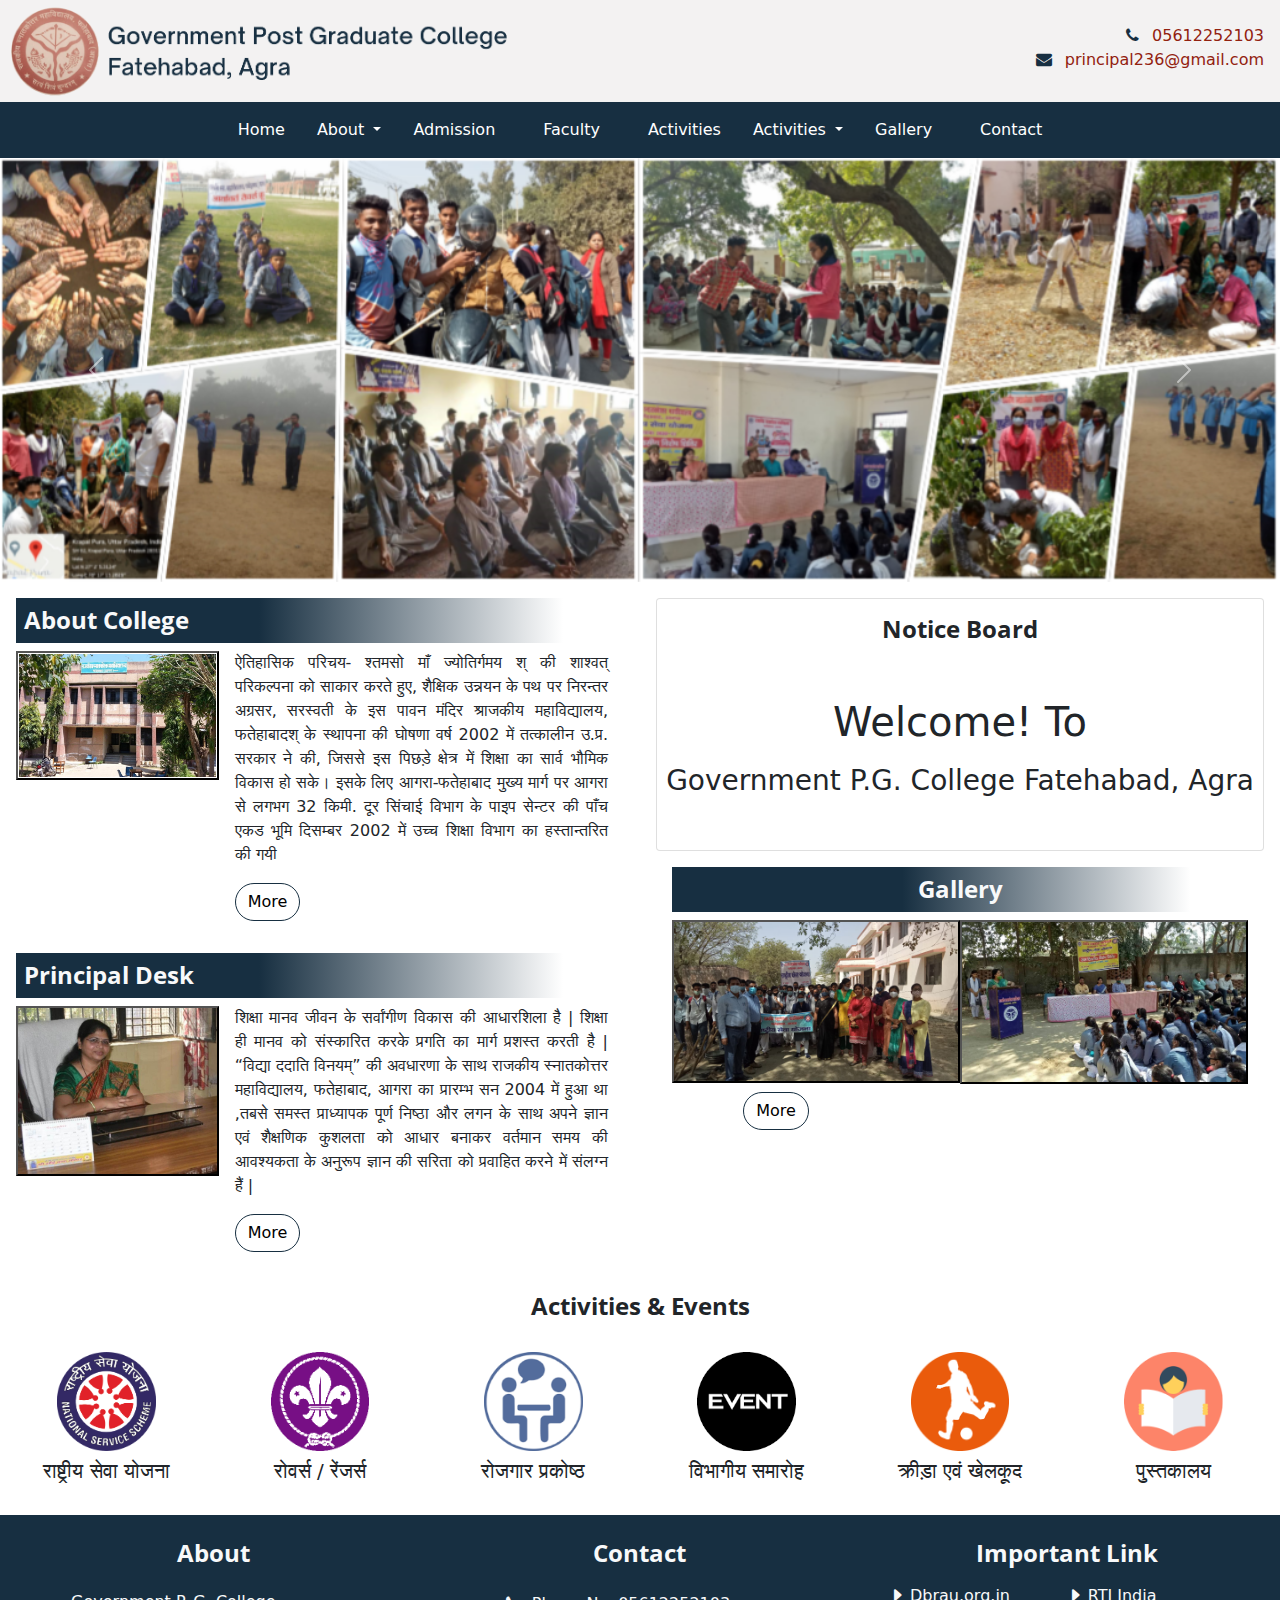
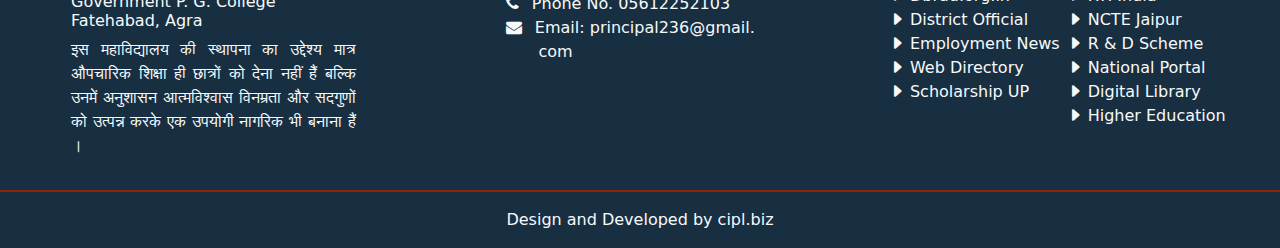
<file: index.html>
<!DOCTYPE html>
<html lang="en">

<head>
    <meta charset="UTF-8" />
    <meta http-equiv="X-UA-Compatible" content="IE=edge" />
    <meta name="viewport" content="width=device-width, initial-scale=1.0" />
    <title>Government Post Graduate College</title>
    <!-- ======================= Bootstrap Css file ======================= -->
    <link rel="stylesheet" href="css/bootstrap.css" />

    <!-- ======================= Css file ======================= -->
    <link rel="stylesheet" href="css/style.css" />

    <!-- ======================= Bootstrap JS file =======================
    <script src="js/bootstrap.js"></script>
    <link rel="icon" href="image/logo.png" /> -->

    <!-- ======================= Font Awesome file ======================= -->
    <link rel="stylesheet" href="https://cdnjs.cloudflare.com/ajax/libs/font-awesome/4.7.0/css/font-awesome.min.css" />
    <!-- ============== Bootstrap icon ============== -->
    <link rel="stylesheet" href="https://cdn.jsdelivr.net/npm/bootstrap-icons@1.5.0/font/bootstrap-icons.css" />
    <!-- <link href="https://cdn.jsdelivr.net/npm/bootstrap@5.0.0-beta2/dist/css/bootstrap.min.css" rel="stylesheet" crossorigin="anonymous"> -->
    <script src="https://cdn.jsdelivr.net/npm/bootstrap@5.0.0-beta2/dist/js/bootstrap.bundle.min.js" crossorigin="anonymous"></script>

    <script type="text/javascript">
        document.addEventListener("DOMContentLoaded", function() {

            window.addEventListener('scroll', function() {

                if (window.scrollY > 200) {
                    document.getElementById('navbar_top').classList.add('fixed-top');
                    // add padding top to show content behind navbar
                    navbar_height = document.querySelector('.navbar').offsetHeight;
                    document.body.style.paddingTop = navbar_height + 'px';
                } else {
                    document.getElementById('navbar_top').classList.remove('fixed-top');
                    // remove padding top from body
                    document.body.style.paddingTop = '0';
                }
            });
        });
        // DOMContentLoaded  end
    </script>

    <style type="text/css">
        .fixed-top {
            top: -40px;
            transform: translateY(40px);
            transition: transform .3s;
        }
    </style>
</head>

<body>
    <div class="section header">
        <div class="row">
            <div class="socialhead">
                <div class="row justify-content-md-between pe-3">
                    <div class="col-12 col-sm-7 sleft p-0 clearfix">
                        <img src="image/Government_Post_College.png" alt="" class="img-fluid" />
                    </div>
                    <div class="col-12 col-sm-5 sright text-sm-end my-sm-4 clearfix">
                        <span> 
                            <i class="fa fa-phone mx-2 text-1"></i>
                            <a href="tel:05612252103" class="text-2">05612252103</a>
                            <br class="d-none d-sm-block" /></span>
                        <span> 
                            <i class="fa fa-envelope mx-2 text-1"></i>
                            <a href="mailto:principal236@gmail.com" class="text-2">principal236@gmail.com</a>
                        </span>
                    </div>
                </div>
            </div>
        </div>
        <nav id="navbar_top" class="navbar navbar-expand-lg me-auto bg-1 navbar-dark ">
            <div class="container">
                <button class="navbar-toggler" type="button" data-bs-toggle="collapse" data-bs-target="#main_nav" aria-expanded="false" aria-label="Toggle navigation">
                    <span class="navbar-toggler-icon"></span>
                </button>
                <div class="collapse navbar-collapse" id="main_nav">
                    <ul class="navbar-nav mx-auto mb-2 mb-lg-0">
                        <li class="nav-item px-3">
                            <a href="index.html" class="nav-link active" aria-current="page" href="#">Home</a>
                        </li>
                        <li class="nav-item dropdown">
                            <a class="nav-link dropdown-toggle" href="#" id="navbarDropdown" role="button" data-bs-toggle="dropdown" aria-expanded="false">
                                About
                            </a>
                            <ul class="dropdown-menu" aria-labelledby="navbarDropdown">
                                <li>
                                    <a class="dropdown-item" href="about.html">About Us</a>
                                </li>
                                <li>
                                    <a class="dropdown-item" href="committe.html">Our Committes</a>
                                </li>
                            </ul>
                        </li>
                        <li class="nav-item px-3">
                            <a href="admission.html" class="nav-link active" aria-current="page" href="#">Admission</a>
                        </li>
                        <li class="nav-item px-3">
                            <a href="faculty.html" class="nav-link active" aria-current="page" href="#">Faculty</a>
                        </li>
                        <li class="nav-item px-3">
                            <a href="event.html" class="nav-link active" aria-current="page" href="#">Activities</a>
                        </li>
                        <li class="nav-item dropdown">
                            <a class="nav-link dropdown-toggle" href="#" id="navbarDropdown" role="button" data-bs-toggle="dropdown" aria-expanded="false">
                                Activities
                            </a>
                            <ul class="dropdown-menu" aria-labelledby="navbarDropdown">
                                <li>
                                    <a class="dropdown-item" href="event.html"> Nss</a>
                                </li>
                                <li>
                                    <a class="dropdown-item" href="event.html">Rovers / Rangers</a>
                                </li>
                                <li>
                                    <a class="dropdown-item" href="event.html">Career Counseling</a>
                                </li>
                                <li>
                                    <a class="dropdown-item" href="event.html">
                                        Departmental function</a>
                                </li>
                                <li>
                                    <a class="dropdown-item" href="event.html">Sports</a>
                                </li>
                                <li>
                                    <a class="dropdown-item" href="event.html">Library</a>
                                </li>
                                <li>
                                    <a class="dropdown-item" href="event.html">College magazine
                                    </a>
                                </li>
                                <li>
                                    <a class="dropdown-item" href="event.html">Research</a>
                                </li>
                                <li>
                                    <a class="dropdown-item" href="event.html">E-education</a>
                                </li>
                            </ul>
                        </li>
                        <li class="nav-item px-3">
                            <a href="gallery.html" class="nav-link" aria-current="page" href="#">Gallery</a>
                        </li>
                        <li class="nav-item px-3">
                            <a href="contact.html" class="nav-link" aria-current="page" href="#">Contact</a>
                        </li>
                    </ul>

                </div>
                <!-- navbar-collapse.// -->
            </div>
            <!-- container-fluid.// -->
        </nav>
    </div>
    <!-- ============== Header section end ============== -->
    <div class="section banner">
        <div id="carouselExampleControls" class="carousel slide" data-bs-ride="carousel">
            <div class="carousel-inner">
                <div class="carousel-item active">
                    <img src="image/s1.png" class="d-block w-100" alt="..." />
                </div>
                <div class="carousel-item">
                    <img src="image/s2.png" class="d-block w-100" alt="..." />
                </div>
                <div class="carousel-item">
                    <img src="image/s3.png" class="d-block w-100" alt="..." />
                </div>
            </div>
            <button class="carousel-control-prev" type="button" data-bs-target="#carouselExampleControls" data-bs-slide="prev">
                <span class="carousel-control-prev-icon" aria-hidden="true"></span>
                <span class="visually-hidden">Previous</span>
            </button>
            <button class="carousel-control-next" type="button" data-bs-target="#carouselExampleControls" data-bs-slide="next">
                <span class="carousel-control-next-icon" aria-hidden="true"></span>
                <span class="visually-hidden">Next</span>
            </button>
        </div>
    </div>
    <!-- ============== Banner section end ============== -->
    <div class="row row-cols-1 row-cols-sm-2 justify-content-evenly">
        <div class="col-12 col-md-6">
            <div class="row">
                <div class="section about col-12 px-3 py-3">
                    <h4 class="py-2 text-light info px-2">About College</h4>
                    <div class="row justify-content-center">
                        <div class="col-6 col-md-4 py-3 py-lg-0">
                            <!-- Button trigger modal -->
                            <button type="button" data-bs-toggle="modal" data-bs-target="#staticBackdrop1">
                                <img src="image/college.png" alt="" class="img-fluid" />
                            </button>

                            <!-- Modal -->
                            <div class="modal fade" id="staticBackdrop1" data-bs-backdrop="static" data-bs-keyboard="false" tabindex="-1" aria-labelledby="staticBackdropLabel" aria-hidden="true">
                                <div class="modal-dialog">
                                    <div class="modal-content">
                                        <div class="modal-body">
                                            <img src="image/college.png" alt="" class="img-fluid" />
                                        </div>
                                        <div class="modal-footer">
                                            <button type="button" class="btn btn-secondary" data-bs-dismiss="modal">
                                                Close
                                            </button>
                                        </div>
                                    </div>
                                </div>
                            </div>
                        </div>
                        <div class="col-12 col-md-8">
                            <p class="px-3">
                                ऐतिहासिक परिचय- श्तमसो माँ ज्योतिर्गमय श् की शाश्वत् परिकल्पना को साकार करते हुए, शैक्षिक उन्नयन के पथ पर निरन्तर अग्रसर, सरस्वती के इस पावन मंदिर श्राजकीय महाविद्यालय, फतेहाबादश् के स्थापना की घोषणा वर्ष 2002 में तत्कालीन उ.प्र. सरकार ने की, जिससे इस
                                पिछड़े क्षेत्र में शिक्षा का सार्व भौमिक विकास हो सके। इसके लिए आगरा-फतेहाबाद मुख्य मार्ग पर आगरा से लगभग 32 किमी. दूर सिंचाई विभाग के पाइप सेन्टर की पाँच एकड भूमि दिसम्बर 2002 में उच्च शिक्षा विभाग का हस्तान्तरित की गयी
                            </p>
                            <button type="button" class="btn btn-1 text-dark mx-3">
                                <a href="about.html"> More</a>
                            </button>
                        </div>
                    </div>
                </div>
                <div class="section principal col-12 px-3 py-3">
                    <h4 class="py-2 text-light info px-2">Principal Desk</h4>
                    <div class="row justify-content-center">
                        <div class="col-6 col-md-4 py-3 py-lg-0">
                            <!-- Button trigger modal -->
                            <button type="button" data-bs-toggle="modal" data-bs-target="#staticBackdrop2">
                                <img src="image/principal.jfif" class="img-fluid" alt=" " />
                            </button>

                            <!-- Modal -->
                            <div class="modal fade" id="staticBackdrop2" data-bs-backdrop="static" data-bs-keyboard="false" tabindex="-1" aria-labelledby="staticBackdropLabel" aria-hidden="true">
                                <div class="modal-dialog">
                                    <div class="modal-content">
                                        <div class="modal-body">
                                            <img src="image/principal.jfif" class="img-fluid" alt=" " />
                                        </div>
                                        <div class="modal-footer">
                                            <button type="button" class="btn btn-secondary" data-bs-dismiss="modal">
                                                Close
                                            </button>
                                        </div>
                                    </div>
                                </div>
                            </div>
                        </div>
                        <div class="col-12 col-md-8">

                            <p class="px-3">
                                शिक्षा मानव जीवन के सर्वांगीण विकास की आधारशिला है | शिक्षा ही मानव को संस्कारित करके प्रगति का मार्ग प्रशस्त करती है | “विद्या ददाति विनयम्” की अवधारणा के साथ राजकीय स्नातकोत्तर महाविद्यालय, फतेहाबाद, आगरा का प्रारम्भ सन 2004 में हुआ था ,तबसे समस्त प्राध्यापक
                                पूर्ण निष्ठा और लगन के साथ अपने ज्ञान एवं शैक्षणिक कुशलता को आधार बनाकर वर्तमान समय की आवश्यकता के अनुरूप ज्ञान की सरिता को प्रवाहित करने में संलग्न हैं |
                            </p>
                            <button type="button" class="btn btn-1 text-dark mx-3">
                                <a href="principal-desk.html"> More</a>
                            </button>
                        </div>
                    </div>
                </div>
            </div>
        </div>
        <div class="col-12 col-md-6 p-3">
            <div class="row notes text-center">
                <div class="card">
                    <div class="card-body">
                        <h4 class="card-title .info">Notice Board</h4>
                    </div>
                    <!-- <ul class="list-group list-group-flush">
                        <li class="list-group-item"></li>
                        <li class="list-group-item"></li>
                        <li class="list-group-item"></li>
                        <li class="list-group-item"></li>
                        <li class="list-group-item"></li>
                        <li class="list-group-item"></li>
                        <li class="list-group-item"></li>
                        <li class="list-group-item"></li>
                        <li class="list-group-item"></li>
                    </ul> -->
                    <!-- <div class="card-body ">
                        <a href="# " class="card-link ">Card link</a>
                        <a href="# " class="card-link ">Another link</a>
                    </div> -->
                    <div class="fs-1 mt-4 mb-2">Welcome! To</div>
                    <div class="fs-3 mb-5">Government P.G. College Fatehabad, Agra</div>

                </div>
                <div class="col-12 p-3">
                    <div class="row">
                        <h4 class="py-2 text-light info px-2">Gallery</h4>
                        <div class="col-12 col-md-6">
                            <!-- Button trigger modal -->
                            <button type="button" data-bs-toggle="modal" data-bs-target="#staticBackdrop3">
                                <img src="image/g9.jpeg" class="img-fluid" alt="" />
                            </button>

                            <!-- Modal -->
                            <div class="modal fade" id="staticBackdrop3" data-bs-backdrop="static" data-bs-keyboard="false" tabindex="-1" aria-labelledby="staticBackdropLabel" aria-hidden="true">
                                <div class="modal-dialog">
                                    <div class="modal-content">
                                        <div class="modal-body">
                                            <img src="image/g9.jpeg" class="img-fluid" alt="" />
                                        </div>
                                        <div class="modal-footer">
                                            <button type="button" class="btn btn-secondary" data-bs-dismiss="modal">
                                                Close
                                            </button>
                                        </div>
                                    </div>
                                </div>
                            </div>
                        </div>
                        <div class="col-12 col-md-6">
                            <!-- Button trigger modal -->
                            <button type="button" data-bs-toggle="modal" data-bs-target="#staticBackdrop4">
                                <img src="image/g11.jpeg" class="img-fluid" alt="" />
                            </button>

                            <!-- Modal -->
                            <div class="modal fade" id="staticBackdrop4" data-bs-backdrop="static" data-bs-keyboard="false" tabindex="-1" aria-labelledby="staticBackdropLabel" aria-hidden="true">
                                <div class="modal-dialog">
                                    <div class="modal-content">
                                        <div class="modal-body">
                                            <img src="image/g11.jpeg" class="img-fluid" alt="" />
                                        </div>
                                        <div class="modal-footer">
                                            <button type="button" class="btn btn-secondary" data-bs-dismiss="modal">
                                                Close
                                            </button>
                                        </div>
                                    </div>
                                </div>
                            </div>
                        </div>
                        <div class="col-4 m-2">
                            <button type="button " class="btn btn-1 text-dark mx-3">
                                <a href="gallery.html">More</a>
                            </button>
                        </div>
                    </div>
                </div>
            </div>
        </div>
    </div>
    <!-- ============== About section end ============== -->
    <div class="section activitie py-3 col-12">
        <h4 class="text-center py-2">Activities & Events</h4>
        <div class="row row-cols-3 row-cols-sm-4 row-cols-md-6 row-cols-xl-8">
            <div class="col p-2 hover">
                <div class="row">
                    <div class="col-12 col-sm-6 mx-auto my-md-2">
                        <img src="image/nss.png " alt=" " class="card-img-top img-fluid" />
                    </div>
                    <div class="col-12 px-2">
                        <h5 class="text-center">राष्ट्रीय सेवा योजना</h5>
                    </div>
                </div>
            </div>
            <div class="col p-2 hover">
                <div class="row">
                    <div class="col-12 col-sm-6 mx-auto my-md-2">
                        <img src="image/rovers.png " alt=" " class="card-img-top img-fluid" />
                    </div>
                    <div class="col-12 px-2">
                        <h5 class="text-center">रोवर्स / रेंजर्स</h5>
                    </div>
                </div>
            </div>
            <div class="col p-2 hover">
                <div class="row">
                    <div class="col-12 col-sm-6 mx-auto my-md-2">
                        <img src="image/career.png " alt=" " class="card-img-top img-fluid" />
                    </div>
                    <div class="col-12 px-2">
                        <h5 class="text-center">रोजगार प्रकोष्ठ</h5>
                    </div>
                </div>
            </div>
            <div class="col p-2 hover">
                <div class="row">
                    <div class="col-12 col-sm-6 mx-auto my-md-2">
                        <img src="image/event.png " alt=" " class="card-img-top img-fluid" />
                    </div>
                    <div class="col-12 px-2">
                        <h5 class="text-center">विभागीय समारोह</h5>
                    </div>
                </div>
            </div>
            <div class="col p-2 hover">
                <div class="row">
                    <div class="col-12 col-sm-6 mx-auto my-md-2">
                        <img src="image/sports.png " alt=" " class="card-img-top img-fluid" />
                    </div>
                    <div class="col-12 px-2">
                        <h5 class="text-center">क्रीड़ा एवं खेलकूद</h5>
                    </div>
                </div>
            </div>
            <div class="col p-2 hover">
                <div class="row">
                    <div class="col-12 col-sm-6 mx-auto my-md-2">
                        <img src="image/library.png " alt=" " class="card-img-top img-fluid" />
                    </div>
                    <div class="col-12 px-2">
                        <h5 class="text-center">पुस्तकालय</h5>
                    </div>
                </div>
            </div>
            <!-- <div class="col p-2 ">
                <div class="row ">
                    <div class="col-4 col-lg-12 ">
                        <img src="image/research.png " alt=" " class="card-img-top img-fluid ">
                    </div>
                    <div class="col-8 col-lg-12 px-2 ">
                        <h5 class="text-center ">
                            अनुसंधान
                        </h5>
                        <p class="card-text text-mute ">महाविद्यालय के प्राध्यापक सक्रिय रूप से विभिन्न प्रकार से अनुसंधान गतिविधियों को आगे बढ़ा रहे हैं। </p>
                    </div>
                </div>
            </div> -->
        </div>
    </div>
    <!-- ============== Activities section end ============== -->
    <div class="section footer bg-3 text-light">
        <div class="row">
            <div class="col-12 col-sm-6 col-lg-4 text-light my-3">
                <div class="row justify-content-center">
                    <!-- <div class="col-8 pe-1 "><img src="image/logo.png " alt=" " class="img-fluid footer-img mx-auto "></div> -->
                    <h4 class="py-2 text-center">About</h4>
                    <div class="col-8 py-2">
                        <h6 class="my-0">Government P. G. College</h6>
                        <h6 class="my-0">Fatehabad, Agra</h6>
                    </div>
                    <div class="col-8">
                        <p>
                            इस महाविद्यालय की स्थापना का उद्देश्य मात्र औपचारिक शिक्षा ही छात्रों को देना नहीं हैं बल्कि उनमें अनुशासन आत्मविश्वास विनम्रता और सदगुणों को उत्पन्न करके एक उपयोगी नागरिक भी बनाना हैं ।
                        </p>
                    </div>
                </div>
            </div>
            <div class="col-12 col-sm-6 col-lg-4 form my-3">
                <div class="row justify-content-center">
                    <h4 class="py-2 text-center">Contact</h4>
                    <div class="col-8 py-2">
                        <a href="tel:0561225210 " class="text-light"><i class="fa fa-phone mx-2"></i> Phone No.
                            05612252103</a><br />
                        <a href="mailto:principal236@gmail.com " class="text-light"><i class="fa fa-envelope mx-2"></i>
                            Email:
                            principal236@gmail.<br /> 	&nbsp;	&nbsp;	&nbsp;	&nbsp; com</a>
                    </div>
                </div>
            </div>
            <div class="col-12 col-sm-6 col-lg-4 link my-3">
                <div class="row justify-content-center">
                    <h4 class="py-2 text-center">Important Link</h4>
                    <div class="col-8 col-sm-5">
                        <span><a href="http://www.dbrau.org.in/" target="_blank" class="text-light"><i
                                    class="bi bi-caret-right-fill"></i>
                                Dbrau.org.in</a></span>
                        <br />
                        <span><a href="https://up.gov.in/Default.aspx" target="_blank" class="text-light"><i
                                    class="bi bi-caret-right-fill"></i>
                                District Official
                            </a></span><br />
                        <span><a href="http://rojgarsamachar.gov.in/" target="_blank" class="text-light"><i
                                    class="bi bi-caret-right-fill"></i>
                                Employment News</a></span><br />
                        <span><a href="https://goidirectory.gov.in/" target="_blank" class="text-light"><i
                                    class="bi bi-caret-right-fill"></i> Web
                                Directory</a></span><br />
                        <span><a href="https://scholarship.up.gov.in/index.aspx" target="_blank" class="text-light"><i
                                    class="bi bi-caret-right-fill"></i> Scholarship UP</a></span><br />
                    </div>
                    <div class="col-8 col-sm-5">
                        <span><a href="https://rtionline.gov.in/" target="_blank" class="text-light"><i
                                    class="bi bi-caret-right-fill"></i> RTI
                                India</a></span><br />
                        <span><a href="https://ncte.gov.in/Website/RAJASTHAN.aspx" target="_blank" class="text-light"><i
                                    class="bi bi-caret-right-fill"></i> NCTE Jaipur</a></span><br />
                        <span><a href="https://repmismoef.nic.in/Public/Home1.aspx" target="_blank"
                                class="text-light"><i class="bi bi-caret-right-fill"></i> R & D Scheme
                            </a></span><br />
                        <span><a href="https://www.india.gov.in/" target="_blank" class="text-light"><i
                                    class="bi bi-caret-right-fill"></i> National
                                Portal
                            </a></span><br />
                        <span><a href="http://heecontent.upsdc.gov.in/" target="_blank" class="text-light"><i
                                    class="bi bi-caret-right-fill"></i>
                                Digital
                                Library</a></span><br />
                        <span><a href="http://uphed.gov.in/" target="_blank" class="text-light"><i
                                    class="bi bi-caret-right-fill"></i> Higher
                                Education</a></span>
                    </div>
                </div>
            </div>
        </div>
    </div>
    <div class="foot p-3 bg-1 text-light">
        <p class="m-0 text-center">Design and Developed by cipl.biz</p>
    </div>
    <!-- ============== Footer section end ============== -->
</body>

</html>
</file>
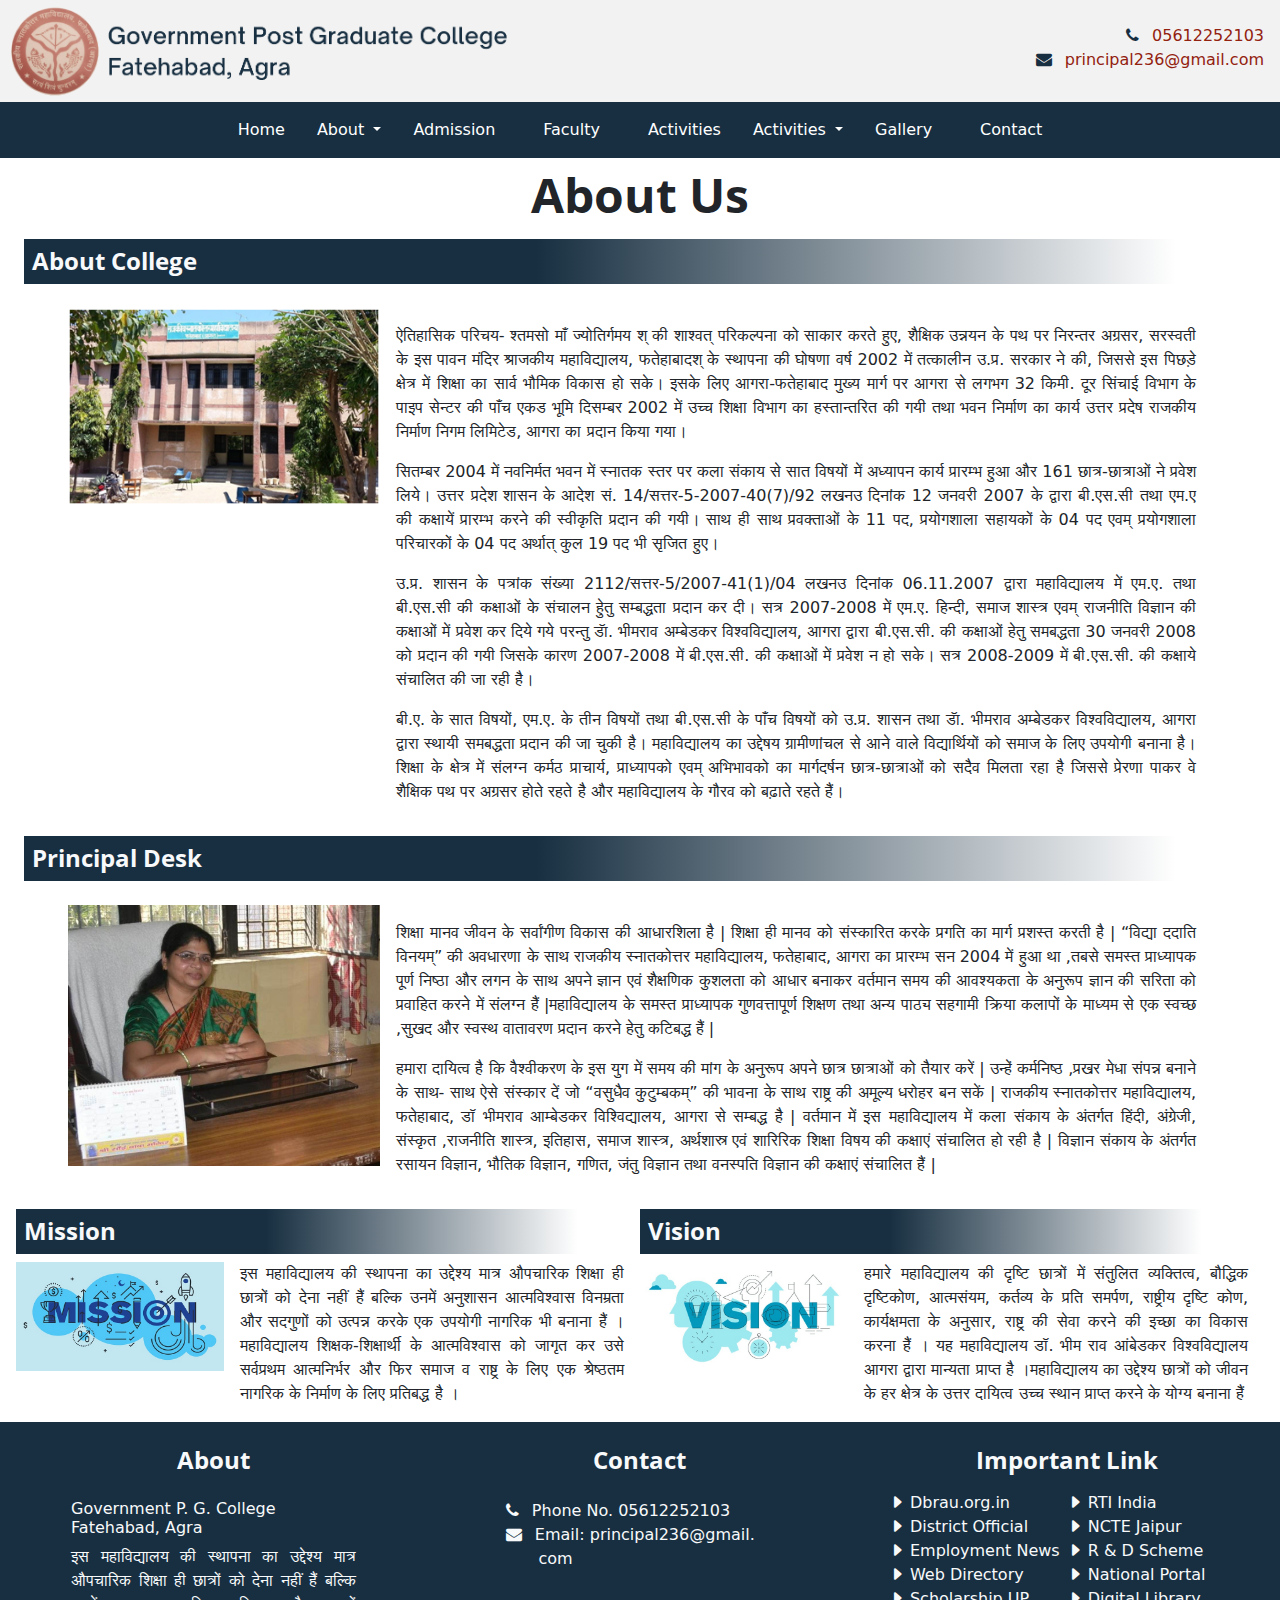
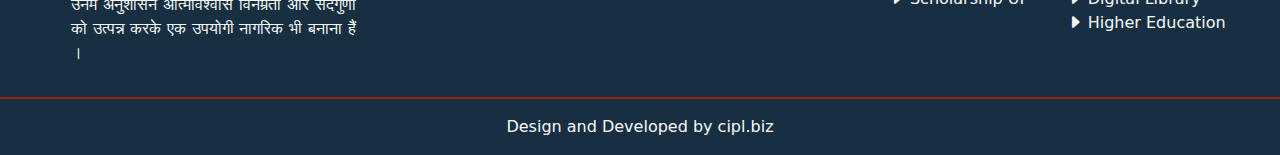
<file: about.html>
<!DOCTYPE html>
<html lang="en">

<head>
    <meta charset="UTF-8" />
    <meta http-equiv="X-UA-Compatible" content="IE=edge" />
    <meta name="viewport" content="width=device-width, initial-scale=1.0" />
    <title>Government Post Graduate College</title>
    <!-- ======================= Bootstrap Css file ======================= -->
    <link rel="stylesheet" href="css/bootstrap.css" />

    <!-- ======================= Css file ======================= -->
    <link rel="stylesheet" href="css/style.css" />

    <!-- ======================= Bootstrap JS file =======================
        <script src="js/bootstrap.js"></script>
        <link rel="icon" href="image/logo.png" /> -->

    <!-- ======================= Font Awesome file ======================= -->
    <link rel="stylesheet" href="https://cdnjs.cloudflare.com/ajax/libs/font-awesome/4.7.0/css/font-awesome.min.css" />
    <!-- ============== Bootstrap icon ============== -->
    <link rel="stylesheet" href="https://cdn.jsdelivr.net/npm/bootstrap-icons@1.5.0/font/bootstrap-icons.css" />
    <!-- <link href="https://cdn.jsdelivr.net/npm/bootstrap@5.0.0-beta2/dist/css/bootstrap.min.css" rel="stylesheet" crossorigin="anonymous"> -->
    <script src="https://cdn.jsdelivr.net/npm/bootstrap@5.0.0-beta2/dist/js/bootstrap.bundle.min.js" crossorigin="anonymous"></script>

    <script type="text/javascript">
        document.addEventListener("DOMContentLoaded", function() {

            window.addEventListener('scroll', function() {

                if (window.scrollY > 200) {
                    document.getElementById('navbar_top').classList.add('fixed-top');
                    // add padding top to show content behind navbar
                    navbar_height = document.querySelector('.navbar').offsetHeight;
                    document.body.style.paddingTop = navbar_height + 'px';
                } else {
                    document.getElementById('navbar_top').classList.remove('fixed-top');
                    // remove padding top from body
                    document.body.style.paddingTop = '0';
                }
            });
        });
        // DOMContentLoaded  end
    </script>

    <style type="text/css">
        .fixed-top {
            top: -40px;
            transform: translateY(40px);
            transition: transform .3s;
        }
    </style>
</head>

<body>
    <div class="section header">
        <div class="row">
            <div class="socialhead">
                <div class="row justify-content-md-between pe-3">
                    <div class="col-12 col-sm-7 sleft p-0 clearfix">
                        <img src="image/Government_Post_College.png" alt="" class="img-fluid" />
                    </div>
                    <div class="col-12 col-sm-5 sright text-sm-end my-sm-4 clearfix">
                        <span> 
                                <i class="fa fa-phone mx-2 text-1"></i>
                                <a href="tel:05612252103" class="text-2">05612252103</a>
                                <br class="d-none d-sm-block" /></span>
                        <span> 
                                <i class="fa fa-envelope mx-2 text-1"></i>
                                <a href="mailto:principal236@gmail.com" class="text-2">principal236@gmail.com</a>
                            </span>
                    </div>
                </div>
            </div>
        </div>
        <nav id="navbar_top" class="navbar navbar-expand-lg me-auto bg-1 navbar-dark ">
            <div class="container">
                <button class="navbar-toggler" type="button" data-bs-toggle="collapse" data-bs-target="#main_nav" aria-expanded="false" aria-label="Toggle navigation">
                    <span class="navbar-toggler-icon"></span>
                </button>
                <div class="collapse navbar-collapse" id="main_nav">
                    <ul class="navbar-nav mx-auto mb-2 mb-lg-0">
                        <li class="nav-item px-3">
                            <a href="index.html" class="nav-link active" aria-current="page" href="#">Home</a>
                        </li>
                        <li class="nav-item dropdown">
                            <a class="nav-link dropdown-toggle" href="#" id="navbarDropdown" role="button" data-bs-toggle="dropdown" aria-expanded="false">
                                About
                            </a>
                            <ul class="dropdown-menu" aria-labelledby="navbarDropdown">
                                <li>
                                    <a class="dropdown-item" href="about.html">About Us</a>
                                </li>
                                <li>
                                    <a class="dropdown-item" href="committe.html">Our Committes</a>
                                </li>
                            </ul>
                        </li>
                        <li class="nav-item px-3">
                            <a href="admission.html" class="nav-link active" aria-current="page" href="#">Admission</a>
                        </li>
                        <li class="nav-item px-3">
                            <a href="faculty.html" class="nav-link active" aria-current="page" href="#">Faculty</a>
                        </li>
                        <li class="nav-item px-3">
                            <a href="event.html" class="nav-link active" aria-current="page" href="#">Activities</a>
                        </li>
                        <li class="nav-item dropdown">
                            <a class="nav-link dropdown-toggle" href="#" id="navbarDropdown" role="button" data-bs-toggle="dropdown" aria-expanded="false">
                                Activities
                            </a>
                            <ul class="dropdown-menu" aria-labelledby="navbarDropdown">
                                <li>
                                    <a class="dropdown-item" href="event.html"> Nss</a>
                                </li>
                                <li>
                                    <a class="dropdown-item" href="event.html">Rovers / Rangers</a>
                                </li>
                                <li>
                                    <a class="dropdown-item" href="event.html">Career Counseling</a>
                                </li>
                                <li>
                                    <a class="dropdown-item" href="event.html">
                                        Departmental function</a>
                                </li>
                                <li>
                                    <a class="dropdown-item" href="event.html">Sports</a>
                                </li>
                                <li>
                                    <a class="dropdown-item" href="event.html">Library</a>
                                </li>
                                <li>
                                    <a class="dropdown-item" href="event.html">College magazine
                                    </a>
                                </li>
                                <li>
                                    <a class="dropdown-item" href="event.html">Research</a>
                                </li>
                                <li>
                                    <a class="dropdown-item" href="event.html">E-education</a>
                                </li>
                            </ul>
                        </li>
                        <li class="nav-item px-3">
                            <a href="gallery.html" class="nav-link" aria-current="page" href="#">Gallery</a>
                        </li>
                        <li class="nav-item px-3">
                            <a href="contact.html" class="nav-link" aria-current="page" href="#">Contact</a>
                        </li>
                    </ul>

                </div>
                <!-- navbar-collapse.// -->
            </div>
            <!-- container-fluid.// -->
        </nav>
    </div>
    <!-- ============== Header section end ============== -->
    <div class="about">
        <h4 class="py-2 text-center display-5"> About Us</h4>
        <div class="row">
            <h4 class="py-2 text-light info px-2 mx-4"> About College</h4>
            <div class="section about col-12 px-3 py-3">
                <div class="row row-cols-md-2 justify-content-center">
                    <div class="col-8 col-md-3">
                        <img src="image/college.png" alt="" class="img-fluid">
                    </div>
                    <div class="col-12 col-md-8">
                        <div class="row row-cols-1 mt-3">
                            <div class="col-12py-3 py-md-0">
                                <p class="px-md-3">ऐतिहासिक परिचय- श्तमसो माँ ज्योतिर्गमय श् की शाश्वत् परिकल्पना को साकार करते हुए, शैक्षिक उन्नयन के पथ पर निरन्तर अग्रसर, सरस्वती के इस पावन मंदिर श्राजकीय महाविद्यालय, फतेहाबादश् के स्थापना की घोषणा वर्ष 2002 में तत्कालीन
                                    उ.प्र. सरकार ने की, जिससे इस पिछड़े क्षेत्र में शिक्षा का सार्व भौमिक विकास हो सके। इसके लिए आगरा-फतेहाबाद मुख्य मार्ग पर आगरा से लगभग 32 किमी. दूर सिंचाई विभाग के पाइप सेन्टर की पाँच एकड भूमि दिसम्बर 2002 में उच्च शिक्षा
                                    विभाग का हस्तान्तरित की गयी तथा भवन निर्माण का कार्य उत्तर प्रदेष राजकीय निर्माण निगम लिमिटेड, आगरा का प्रदान किया गया। </p>
                            </div>
                            <div class="col-12py-3 py-md-0">
                                <p class="px-md-3">सितम्बर 2004 में नवनिर्मत भवन में स्नातक स्तर पर कला संकाय से सात विषयों में अध्यापन कार्य प्रारम्भ हुआ और 161 छात्र-छात्राओं ने प्रवेश लिये। उत्तर प्रदेश शासन के आदेश सं. 14/सत्तर-5-2007-40(7)/92 लखनउ दिनांक 12 जनवरी 2007
                                    के द्वारा बी.एस.सी तथा एम.ए की कक्षायें प्रारम्भ करने की स्वीकृति प्रदान की गयी। साथ ही साथ प्रवक्ताओं के 11 पद, प्रयोगशाला सहायकों के 04 पद एवम् प्रयोगशाला परिचारकों के 04 पद अर्थात् कुल 19 पद भी सृजित हुए।
                                </p>
                            </div>
                            <div class="col-12py-3 py-md-0">
                                <p class="px-md-3">उ.प्र. शासन के पत्रांक संख्या 2112/सत्तर-5/2007-41(1)/04 लखनउ दिनांक 06.11.2007 द्वारा महाविद्यालय में एम.ए. तथा बी.एस.सी की कक्षाओं के संचालन हुेतु सम्बद्धता प्रदान कर दी। सत्र 2007-2008 में एम.ए. हिन्दी, समाज शास्त्र
                                    एवम् राजनीति विज्ञान की कक्षाओं में प्रवेश कर दिये गये परन्तु डाॅ. भीमराव अम्बेडकर विश्वविद्यालय, आगरा द्वारा बी.एस.सी. की कक्षाओं हेतु समबद्धता 30 जनवरी 2008 को प्रदान की गयी जिसके कारण 2007-2008 में बी.एस.सी. की कक्षाओं
                                    में प्रवेश न हो सके। सत्र 2008-2009 में बी.एस.सी. की कक्षाये संचालित की जा रही है।
                                </p>
                            </div>
                            <div class="col-12py-3 py-md-0">
                                <p class="px-md-3">बी.ए. के सात विषयों, एम.ए. के तीन विषयों तथा बी.एस.सी के पाँच विषयों को उ.प्र. शासन तथा डाॅ. भीमराव अम्बेडकर विश्वविद्यालय, आगरा द्वारा स्थायी समबद्धता प्रदान की जा चुकी है। महाविद्यालय का उद्देषय ग्रामीणांचल से आने वाले
                                    विद्यार्थियों को समाज के लिए उपयोगी बनाना है। शिक्षा के क्षेत्र में संलग्न कर्मठ प्राचार्य, प्राध्यापको एवम् अभिभावको का मार्गदर्षन छात्र-छात्राओं को सदैव मिलता रहा है जिससे प्रेरणा पाकर वे शैक्षिक पथ पर अग्रसर होते
                                    रहते है और महाविद्यालय के गौरव को बढ़ाते रहते हैं।

                                </p>
                            </div>
                        </div>
                    </div>
                </div>
            </div>
        </div>
        <div class="row">
            <h4 class="py-2 text-light info px-2 mx-4"> Principal Desk</h4>
            <div class="section about col-12 px-3 py-3">
                <div class="row row-cols-md-2 justify-content-center">
                    <div class="col-8 col-md-3">
                        <img src="image/principal.jfif" alt="" class="img-fluid">
                    </div>
                    <div class="col-12 col-md-8">
                        <div class="row row-cols-1 mt-3">
                            <div class="col-12py-3 py-md-0">
                                <p class="px-md-3">शिक्षा मानव जीवन के सर्वांगीण विकास की आधारशिला है | शिक्षा ही मानव को संस्कारित करके प्रगति का मार्ग प्रशस्त करती है | “विद्या ददाति विनयम्” की अवधारणा के साथ राजकीय स्नातकोत्तर महाविद्यालय, फतेहाबाद, आगरा का प्रारम्भ
                                    सन 2004 में हुआ था ,तबसे समस्त प्राध्यापक पूर्ण निष्ठा और लगन के साथ अपने ज्ञान एवं शैक्षणिक कुशलता को आधार बनाकर वर्तमान समय की आवश्यकता के अनुरूप ज्ञान की सरिता को प्रवाहित करने में संलग्न हैं |महाविद्यालय के समस्त
                                    प्राध्यापक गुणवत्तापूर्ण शिक्षण तथा अन्य पाठ्य सहगामी क्रिया कलापों के माध्यम से एक स्वच्छ ,सुखद और स्वस्थ वातावरण प्रदान करने हेतु कटिबद्ध हैं |</p>
                            </div>
                            <div class="col-12py-3 py-md-0">
                                <p class="px-md-3">हमारा दायित्व है कि वैश्वीकरण के इस युग में समय की मांग के अनुरूप अपने छात्र छात्राओं को तैयार करें | उन्हें कर्मनिष्ठ ,प्रखर मेधा संपन्न बनाने के साथ- साथ ऐसे संस्कार दें जो “वसुधैव कुटुम्बकम्” की भावना के साथ राष्ट्र
                                    की अमूल्य धरोहर बन सकें | राजकीय स्नातकोत्तर महाविद्यालय, फतेहाबाद, डॉ भीमराव आम्बेडकर विश्विद्यालय, आगरा से सम्बद्ध है | वर्तमान में इस महाविद्यालय में कला संकाय के अंतर्गत हिंदी, अंग्रेजी, संस्कृत ,राजनीति शास्त्र,
                                    इतिहास, समाज शास्त्र, अर्थशास्र एवं शारिरिक शिक्षा विषय की कक्षाएं संचालित हो रही है | विज्ञान संकाय के अंतर्गत रसायन विज्ञान, भौतिक विज्ञान, गणित, जंतु विज्ञान तथा वनस्पति विज्ञान की कक्षाएं संचालित हैं |
                                </p>
                            </div>
                        </div>
                    </div>
                </div>
            </div>
        </div>
        <div class="vision mx-3">
            <div class="row row-cols-1 row-cols-sm-2">
                <div class="col">
                    <h4 class="py-2 text-light info px-2"> Mission</h4>
                    <div class="row row-cols-1 justify-content-center">
                        <div class="col-8 col-md-4 py-3 py-lg-0">
                            <img src="image/mission.jpg" alt="" class="img-fluid">
                        </div>
                        <div class="col-12 col-md-8">
                            <p class="px-3">इस महाविद्यालय की स्थापना का उद्देश्य मात्र औपचारिक शिक्षा ही छात्रों को देना नहीं हैं बल्कि उनमें अनुशासन आत्मविश्वास विनम्रता और सदगुणों को उत्पन्न करके एक उपयोगी नागरिक भी बनाना हैं । महाविद्यालय शिक्षक-शिक्षार्थी के आत्मविश्वास
                                को जागृत कर उसे सर्वप्रथम आत्मनिर्भर और फिर समाज व राष्ट्र के लिए एक श्रेष्ठतम नागरिक के निर्माण के लिए प्रतिबद्ध है । </p>
                        </div>
                    </div>
                </div>
                <div class="col">
                    <div class="row justify-content-center">
                        <h4 class="py-2 text-light info px-2"> Vision</h4>
                        <div class="col-8 col-md-4 py-3 py-lg-0 ">
                            <img src="image/vision.jpg" class="img-fluid " alt=" ">
                        </div>
                        <div class="col-12 col-md-8 ">
                            <p class="px-3 ">
                                हमारे महाविद्यालय की दृष्टि छात्रों में संतुलित व्यक्तित्व, बौद्धिक दृष्टिकोण, आत्मसंयम, कर्तव्य के प्रति समर्पण, राष्ट्रीय दृष्टि कोण, कार्यक्षमता के अनुसार, राष्ट्र की सेवा करने की इच्छा का विकास करना हैं । यह महाविद्यालय डॉ. भीम राव आंबेडकर विश्वविद्यालय
                                आगरा द्वारा मान्यता प्राप्त है ।महाविद्यालय का उद्देश्य छात्रों को जीवन के हर क्षेत्र के उत्तर दायित्व उच्च स्थान प्राप्त करने के योग्य बनाना हैं
                            </p>
                        </div>
                    </div>
                </div>
            </div>
        </div>
    </div>

    <!-- ============== About section end ============== -->
    <div class="section footer bg-3 text-light">
        <div class="row">
            <div class="col-12 col-sm-6 col-lg-4 text-light my-3">
                <div class="row justify-content-center">
                    <!-- <div class="col-8 pe-1 "><img src="image/logo.png " alt=" " class="img-fluid footer-img mx-auto "></div> -->
                    <h4 class="py-2 text-center">About</h4>
                    <div class="col-8 py-2">
                        <h6 class="my-0">Government P. G. College</h6>
                        <h6 class="my-0">Fatehabad, Agra</h6>
                    </div>
                    <div class="col-8">
                        <p>
                            इस महाविद्यालय की स्थापना का उद्देश्य मात्र औपचारिक शिक्षा ही छात्रों को देना नहीं हैं बल्कि उनमें अनुशासन आत्मविश्वास विनम्रता और सदगुणों को उत्पन्न करके एक उपयोगी नागरिक भी बनाना हैं ।
                        </p>
                    </div>
                </div>
            </div>
            <div class="col-12 col-sm-6 col-lg-4 form my-3">
                <div class="row justify-content-center">
                    <h4 class="py-2 text-center">Contact</h4>
                    <div class="col-8 py-2">
                        <a href="tel:0561225210 " class="text-light"><i class="fa fa-phone mx-2"></i> Phone No.
                            05612252103</a><br />
                        <a href="mailto:principal236@gmail.com " class="text-light"><i class="fa fa-envelope mx-2"></i>
                            Email:
                            principal236@gmail.<br /> 	&nbsp;	&nbsp;	&nbsp;	&nbsp; com</a>
                    </div>
                </div>
            </div>
            <div class="col-12 col-sm-6 col-lg-4 link my-3">
                <div class="row justify-content-center">
                    <h4 class="py-2 text-center">Important Link</h4>
                    <div class="col-8 col-sm-5">
                        <span><a href="http://www.dbrau.org.in/" target="_blank" class="text-light"><i
                                    class="bi bi-caret-right-fill"></i>
                                Dbrau.org.in</a></span>
                        <br />
                        <span><a href="https://up.gov.in/Default.aspx" target="_blank" class="text-light"><i
                                    class="bi bi-caret-right-fill"></i>
                                District Official
                            </a></span><br />
                        <span><a href="http://rojgarsamachar.gov.in/" target="_blank" class="text-light"><i
                                    class="bi bi-caret-right-fill"></i>
                                Employment News</a></span><br />
                        <span><a href="https://goidirectory.gov.in/" target="_blank" class="text-light"><i
                                    class="bi bi-caret-right-fill"></i> Web
                                Directory</a></span><br />
                        <span><a href="https://scholarship.up.gov.in/index.aspx" target="_blank" class="text-light"><i
                                    class="bi bi-caret-right-fill"></i> Scholarship UP</a></span><br />
                    </div>
                    <div class="col-8 col-sm-5">
                        <span><a href="https://rtionline.gov.in/" target="_blank" class="text-light"><i
                                    class="bi bi-caret-right-fill"></i> RTI
                                India</a></span><br />
                        <span><a href="https://ncte.gov.in/Website/RAJASTHAN.aspx" target="_blank" class="text-light"><i
                                    class="bi bi-caret-right-fill"></i> NCTE Jaipur</a></span><br />
                        <span><a href="https://repmismoef.nic.in/Public/Home1.aspx" target="_blank"
                                class="text-light"><i class="bi bi-caret-right-fill"></i> R & D Scheme
                            </a></span><br />
                        <span><a href="https://www.india.gov.in/" target="_blank" class="text-light"><i
                                    class="bi bi-caret-right-fill"></i> National
                                Portal
                            </a></span><br />
                        <span><a href="http://heecontent.upsdc.gov.in/" target="_blank" class="text-light"><i
                                    class="bi bi-caret-right-fill"></i>
                                Digital
                                Library</a></span><br />
                        <span><a href="http://uphed.gov.in/" target="_blank" class="text-light"><i
                                    class="bi bi-caret-right-fill"></i> Higher
                                Education</a></span>
                    </div>
                </div>
            </div>
        </div>
    </div>
    <div class="foot p-3 bg-1 text-light">
        <p class="m-0 text-center">Design and Developed by cipl.biz</p>
    </div>
    <!-- ============== Footer section end ============== -->
</body>

</html>
</file>
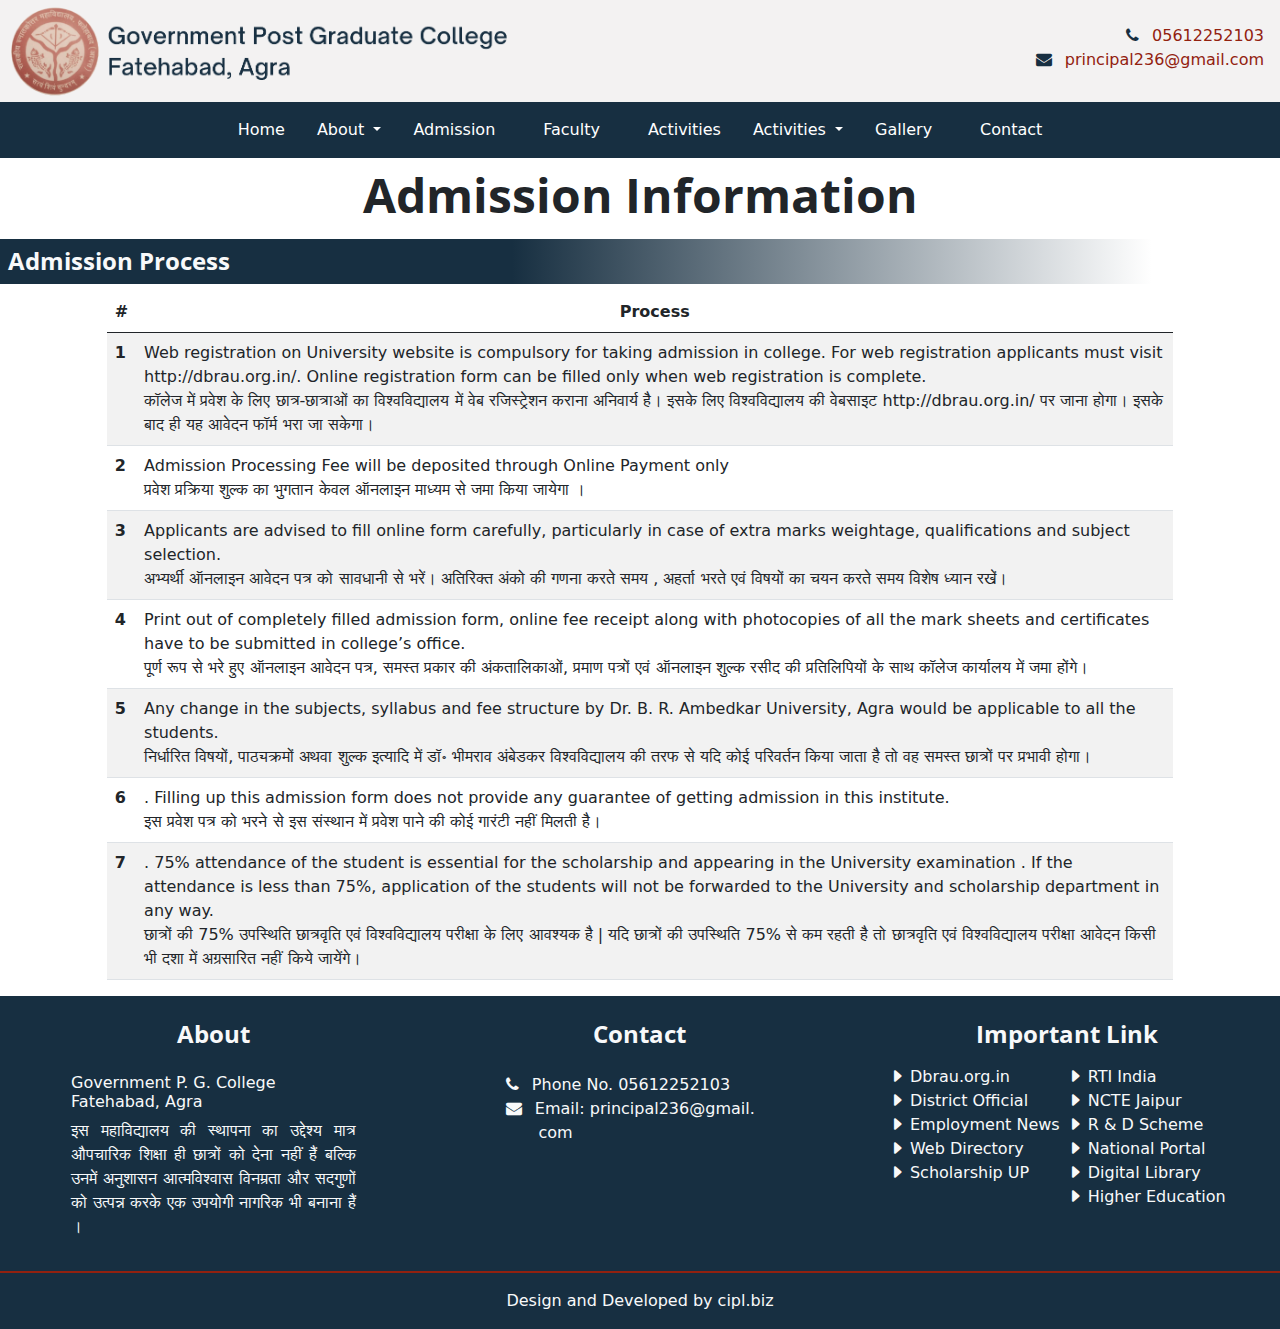
<file: admission.html>
<!DOCTYPE html>
<html lang="en">

<head>
    <meta charset="UTF-8" />
    <meta http-equiv="X-UA-Compatible" content="IE=edge" />
    <meta name="viewport" content="width=device-width, initial-scale=1.0" />
    <title>Government Post Graduate College</title>
    <!-- ======================= Bootstrap Css file ======================= -->
    <link rel="stylesheet" href="css/bootstrap.css" />

    <!-- ======================= Css file ======================= -->
    <link rel="stylesheet" href="css/style.css" />

    <!-- ======================= Bootstrap JS file =======================
        <script src="js/bootstrap.js"></script>
        <link rel="icon" href="image/logo.png" /> -->

    <!-- ======================= Font Awesome file ======================= -->
    <link rel="stylesheet" href="https://cdnjs.cloudflare.com/ajax/libs/font-awesome/4.7.0/css/font-awesome.min.css" />
    <!-- ============== Bootstrap icon ============== -->
    <link rel="stylesheet" href="https://cdn.jsdelivr.net/npm/bootstrap-icons@1.5.0/font/bootstrap-icons.css" />
    <!-- <link href="https://cdn.jsdelivr.net/npm/bootstrap@5.0.0-beta2/dist/css/bootstrap.min.css" rel="stylesheet" crossorigin="anonymous"> -->
    <script src="https://cdn.jsdelivr.net/npm/bootstrap@5.0.0-beta2/dist/js/bootstrap.bundle.min.js" crossorigin="anonymous"></script>

    <script type="text/javascript">
        document.addEventListener("DOMContentLoaded", function() {

            window.addEventListener('scroll', function() {

                if (window.scrollY > 200) {
                    document.getElementById('navbar_top').classList.add('fixed-top');
                    // add padding top to show content behind navbar
                    navbar_height = document.querySelector('.navbar').offsetHeight;
                    document.body.style.paddingTop = navbar_height + 'px';
                } else {
                    document.getElementById('navbar_top').classList.remove('fixed-top');
                    // remove padding top from body
                    document.body.style.paddingTop = '0';
                }
            });
        });
        // DOMContentLoaded  end
    </script>

    <style type="text/css">
        .fixed-top {
            top: -40px;
            transform: translateY(40px);
            transition: transform .3s;
        }
    </style>
</head>

<body>
    <div class="section header">
        <div class="row">
            <div class="socialhead">
                <div class="row justify-content-md-between pe-3">
                    <div class="col-12 col-sm-7 sleft p-0 clearfix">
                        <img src="image/Government_Post_College.png" alt="" class="img-fluid" />
                    </div>
                    <div class="col-12 col-sm-5 sright text-sm-end my-sm-4 clearfix">
                        <span> 
                                <i class="fa fa-phone mx-2 text-1"></i>
                                <a href="tel:05612252103" class="text-2">05612252103</a>
                                <br class="d-none d-sm-block" /></span>
                        <span> 
                                <i class="fa fa-envelope mx-2 text-1"></i>
                                <a href="mailto:principal236@gmail.com" class="text-2">principal236@gmail.com</a>
                            </span>
                    </div>
                </div>
            </div>
        </div>
        <nav id="navbar_top" class="navbar navbar-expand-lg me-auto bg-1 navbar-dark ">
            <div class="container">
                <button class="navbar-toggler" type="button" data-bs-toggle="collapse" data-bs-target="#main_nav" aria-expanded="false" aria-label="Toggle navigation">
                    <span class="navbar-toggler-icon"></span>
                </button>
                <div class="collapse navbar-collapse" id="main_nav">
                    <ul class="navbar-nav mx-auto mb-2 mb-lg-0">
                        <li class="nav-item px-3">
                            <a href="index.html" class="nav-link active" aria-current="page" href="#">Home</a>
                        </li>
                        <li class="nav-item dropdown">
                            <a class="nav-link dropdown-toggle" href="#" id="navbarDropdown" role="button" data-bs-toggle="dropdown" aria-expanded="false">
                                About
                            </a>
                            <ul class="dropdown-menu" aria-labelledby="navbarDropdown">
                                <li>
                                    <a class="dropdown-item" href="about.html">About Us</a>
                                </li>
                                <li>
                                    <a class="dropdown-item" href="committe.html">Our Committes</a>
                                </li>
                            </ul>
                        </li>
                        <li class="nav-item px-3">
                            <a href="admission.html" class="nav-link active" aria-current="page" href="#">Admission</a>
                        </li>
                        <li class="nav-item px-3">
                            <a href="faculty.html" class="nav-link active" aria-current="page" href="#">Faculty</a>
                        </li>
                        <li class="nav-item px-3">
                            <a href="event.html" class="nav-link active" aria-current="page" href="#">Activities</a>
                        </li>
                        <li class="nav-item dropdown">
                            <a class="nav-link dropdown-toggle" href="#" id="navbarDropdown" role="button" data-bs-toggle="dropdown" aria-expanded="false">
                                Activities
                            </a>
                            <ul class="dropdown-menu" aria-labelledby="navbarDropdown">
                                <li>
                                    <a class="dropdown-item" href="event.html"> Nss</a>
                                </li>
                                <li>
                                    <a class="dropdown-item" href="event.html">Rovers / Rangers</a>
                                </li>
                                <li>
                                    <a class="dropdown-item" href="event.html">Career Counseling</a>
                                </li>
                                <li>
                                    <a class="dropdown-item" href="event.html">
                                        Departmental function</a>
                                </li>
                                <li>
                                    <a class="dropdown-item" href="event.html">Sports</a>
                                </li>
                                <li>
                                    <a class="dropdown-item" href="event.html">Library</a>
                                </li>
                                <li>
                                    <a class="dropdown-item" href="event.html">College magazine
                                    </a>
                                </li>
                                <li>
                                    <a class="dropdown-item" href="event.html">Research</a>
                                </li>
                                <li>
                                    <a class="dropdown-item" href="event.html">E-education</a>
                                </li>
                            </ul>
                        </li>
                        <li class="nav-item px-3">
                            <a href="gallery.html" class="nav-link" aria-current="page" href="#">Gallery</a>
                        </li>
                        <li class="nav-item px-3">
                            <a href="contact.html" class="nav-link" aria-current="page" href="#">Contact</a>
                        </li>
                    </ul>

                </div>
                <!-- navbar-collapse.// -->
            </div>
            <!-- container-fluid.// -->
        </nav>
    </div>
    <!-- ============== Header section end ============== -->
    <h4 class="py-2 text-center display-5"> Admission Information</h4>
    <h4 class="py-2 text-light info px-2"> Admission Process</h4>
    <div class="row justify-content-center">
        <div class="col-10">
            <table class="table table-striped table-hover">
                <thead>
                    <tr>
                        <th scope="col">#</th>
                        <th scope="col" class="text-center">Process</th>

                    </tr>
                </thead>
                <tbody>
                    <tr>
                        <th scope="row">1</th>
                        <td>Web registration on University website is compulsory for taking admission in college. For web registration applicants must visit http://dbrau.org.in/. Online registration form can be filled only when web registration is complete.
                            <br> कॉलेज में प्रवेश के लिए छात्र-छात्राओं का विश्वविद्यालय में वेब रजिस्ट्रेशन कराना अनिवार्य है। इसके लिए विश्वविद्यालय की वेबसाइट http://dbrau.org.in/ पर जाना होगा। इसके बाद ही यह आवेदन फॉर्म भरा जा सकेगा।
                        </td>

                    </tr>
                    <tr>
                        <th scope="row">2</th>
                        <td>Admission Processing Fee will be deposited through Online Payment only <br> प्रवेश प्रक्रिया शुल्क का भुगतान केवल ऑनलाइन माध्यम से जमा किया जायेगा ।
                        </td>

                    </tr>
                    <tr>
                        <th scope="row">3</th>
                        <td>Applicants are advised to fill online form carefully, particularly in case of extra marks weightage, qualifications and subject selection. <br> अभ्यर्थी ऑनलाइन आवेदन पत्र को सावधानी से भरें। अतिरिक्त अंको की गणना करते समय , अहर्ता
                            भरते एवं विषयों का चयन करते समय विशेष ध्यान रखें।
                        </td>
                    </tr>
                    <tr>
                        <th scope="row">4</th>
                        <td>Print out of completely filled admission form, online fee receipt along with photocopies of all the mark sheets and certificates have to be submitted in college’s office. <br> पूर्ण रूप से भरे हुए ऑनलाइन आवेदन पत्र, समस्त प्रकार
                            की अंकतालिकाओं, प्रमाण पत्रों एवं ऑनलाइन शुल्क रसीद की प्रतिलिपियों के साथ कॉलेज कार्यालय में जमा होंगे।
                        </td>

                    </tr>
                    <tr>
                        <th scope="row">5</th>
                        <td>Any change in the subjects, syllabus and fee structure by Dr. B. R. Ambedkar University, Agra would be applicable to all the students. <br> निर्धारित विषयों, पाठ्यक्रमों अथवा शुल्क इत्यादि में डॉ॰ भीमराव अंबेडकर विश्वविद्यालय की
                            तरफ से यदि कोई परिवर्तन किया जाता है तो वह समस्त छात्रों पर प्रभावी होगा।
                        </td>

                    </tr>
                    <tr>
                        <th scope="row">6</th>
                        <td>. Filling up this admission form does not provide any guarantee of getting admission in this institute. <br> इस प्रवेश पत्र को भरने से इस संस्थान में प्रवेश पाने की कोई गारंटी नहीं मिलती है।
                        </td>
                    </tr>
                    <tr>
                        <th scope="row">7</th>
                        <td>. 75% attendance of the student is essential for the scholarship and appearing in the University examination . If the attendance is less than 75%, application of the students will not be forwarded to the University and scholarship
                            department in any way. <br> छात्रों की 75% उपस्थिति छात्रवृति एवं विश्वविद्यालय परीक्षा के लिए आवश्यक है | यदि छात्रों की उपस्थिति 75% से कम रहती है तो छात्रवृति एवं विश्वविद्यालय परीक्षा आवेदन किसी भी दशा में अग्रसारित नहीं
                            किये जायेंगे।
                        </td>

                    </tr>
                </tbody>
            </table>
        </div>
    </div>

    <!-- ============== Activities section end ============== -->
    <div class="section footer bg-3 text-light">
        <div class="row">
            <div class="col-12 col-sm-6 col-lg-4 text-light my-3">
                <div class="row justify-content-center">
                    <!-- <div class="col-8 pe-1 "><img src="image/logo.png " alt=" " class="img-fluid footer-img mx-auto "></div> -->
                    <h4 class="py-2 text-center">About</h4>
                    <div class="col-8 py-2">
                        <h6 class="my-0">Government P. G. College</h6>
                        <h6 class="my-0">Fatehabad, Agra</h6>
                    </div>
                    <div class="col-8">
                        <p>
                            इस महाविद्यालय की स्थापना का उद्देश्य मात्र औपचारिक शिक्षा ही छात्रों को देना नहीं हैं बल्कि उनमें अनुशासन आत्मविश्वास विनम्रता और सदगुणों को उत्पन्न करके एक उपयोगी नागरिक भी बनाना हैं ।
                        </p>
                    </div>
                </div>
            </div>
            <div class="col-12 col-sm-6 col-lg-4 form my-3">
                <div class="row justify-content-center">
                    <h4 class="py-2 text-center">Contact</h4>
                    <div class="col-8 py-2">
                        <a href="tel:0561225210 " class="text-light"><i class="fa fa-phone mx-2"></i> Phone No.
                            05612252103</a><br />
                        <a href="mailto:principal236@gmail.com " class="text-light"><i class="fa fa-envelope mx-2"></i>
                            Email:
                            principal236@gmail.<br /> 	&nbsp;	&nbsp;	&nbsp;	&nbsp; com</a>
                    </div>
                </div>
            </div>
            <div class="col-12 col-sm-6 col-lg-4 link my-3">
                <div class="row justify-content-center">
                    <h4 class="py-2 text-center">Important Link</h4>
                    <div class="col-8 col-sm-5">
                        <span><a href="http://www.dbrau.org.in/" target="_blank" class="text-light"><i
                                    class="bi bi-caret-right-fill"></i>
                                Dbrau.org.in</a></span>
                        <br />
                        <span><a href="https://up.gov.in/Default.aspx" target="_blank" class="text-light"><i
                                    class="bi bi-caret-right-fill"></i>
                                District Official
                            </a></span><br />
                        <span><a href="http://rojgarsamachar.gov.in/" target="_blank" class="text-light"><i
                                    class="bi bi-caret-right-fill"></i>
                                Employment News</a></span><br />
                        <span><a href="https://goidirectory.gov.in/" target="_blank" class="text-light"><i
                                    class="bi bi-caret-right-fill"></i> Web
                                Directory</a></span><br />
                        <span><a href="https://scholarship.up.gov.in/index.aspx" target="_blank" class="text-light"><i
                                    class="bi bi-caret-right-fill"></i> Scholarship UP</a></span><br />
                    </div>
                    <div class="col-8 col-sm-5">
                        <span><a href="https://rtionline.gov.in/" target="_blank" class="text-light"><i
                                    class="bi bi-caret-right-fill"></i> RTI
                                India</a></span><br />
                        <span><a href="https://ncte.gov.in/Website/RAJASTHAN.aspx" target="_blank" class="text-light"><i
                                    class="bi bi-caret-right-fill"></i> NCTE Jaipur</a></span><br />
                        <span><a href="https://repmismoef.nic.in/Public/Home1.aspx" target="_blank"
                                class="text-light"><i class="bi bi-caret-right-fill"></i> R & D Scheme
                            </a></span><br />
                        <span><a href="https://www.india.gov.in/" target="_blank" class="text-light"><i
                                    class="bi bi-caret-right-fill"></i> National
                                Portal
                            </a></span><br />
                        <span><a href="http://heecontent.upsdc.gov.in/" target="_blank" class="text-light"><i
                                    class="bi bi-caret-right-fill"></i>
                                Digital
                                Library</a></span><br />
                        <span><a href="http://uphed.gov.in/" target="_blank" class="text-light"><i
                                    class="bi bi-caret-right-fill"></i> Higher
                                Education</a></span>
                    </div>
                </div>
            </div>
        </div>
    </div>
    <div class="foot p-3 bg-1 text-light">
        <p class="m-0 text-center">Design and Developed by cipl.biz</p>
    </div>
    <!-- ============== Footer section end ============== -->
</body>

</html>
</file>
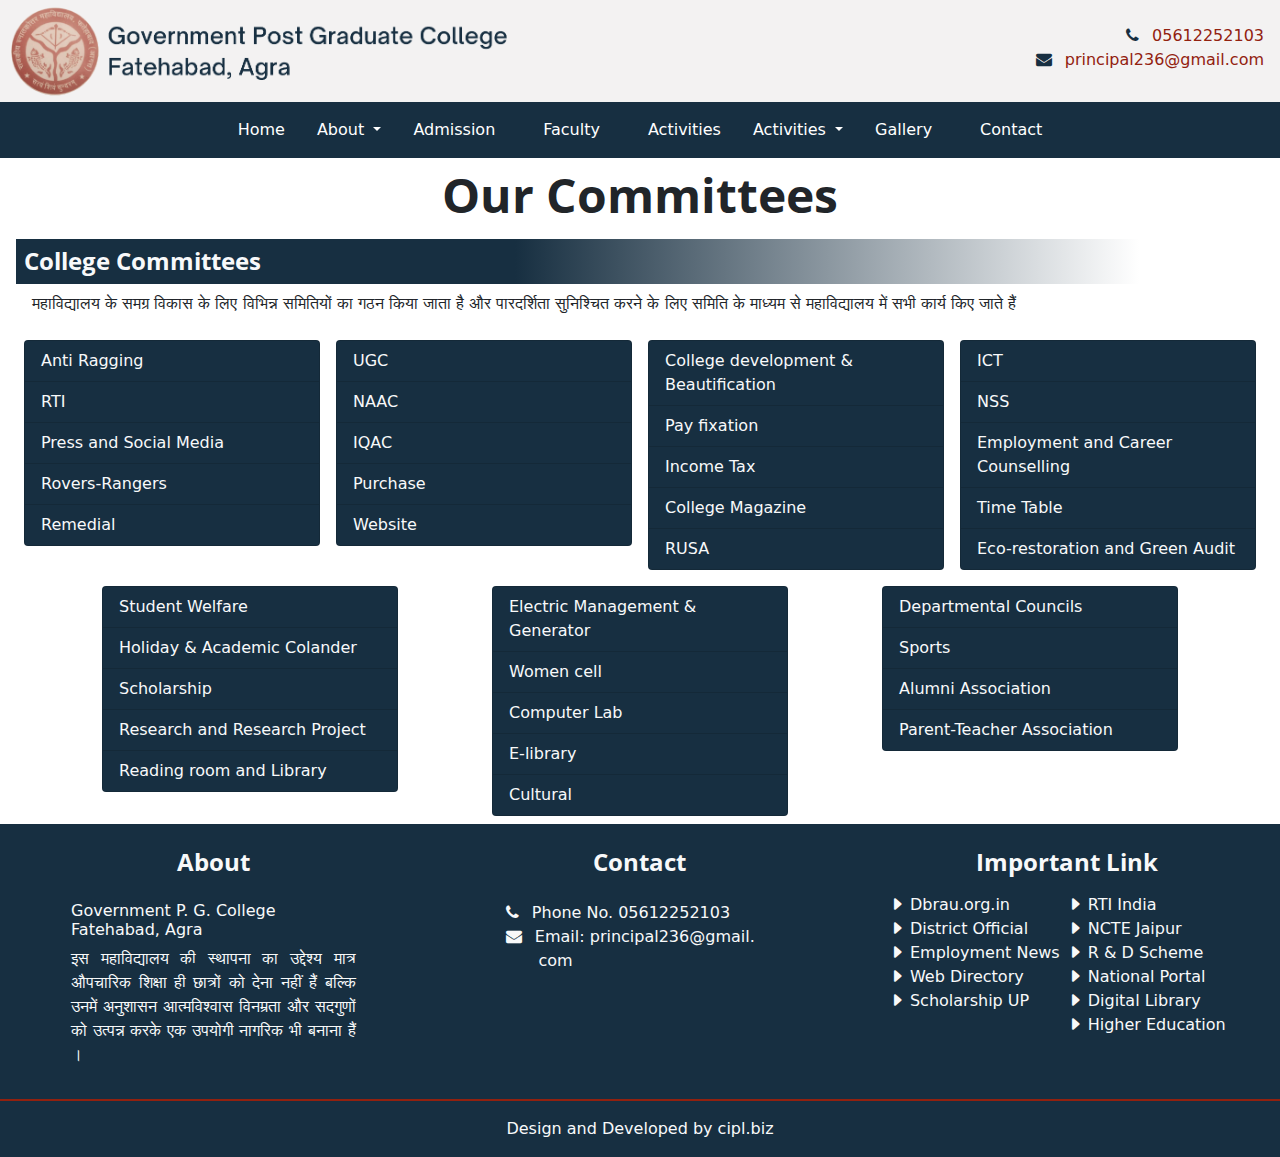
<file: committe.html>
<!DOCTYPE html>
<html lang="en">

<head>
    <meta charset="UTF-8" />
    <meta http-equiv="X-UA-Compatible" content="IE=edge" />
    <meta name="viewport" content="width=device-width, initial-scale=1.0" />
    <title>Government Post Graduate College</title>
    <!-- ======================= Bootstrap Css file ======================= -->
    <link rel="stylesheet" href="css/bootstrap.css" />

    <!-- ======================= Css file ======================= -->
    <link rel="stylesheet" href="css/style.css" />

    <!-- ======================= Bootstrap JS file =======================
        <script src="js/bootstrap.js"></script>
        <link rel="icon" href="image/logo.png" /> -->

    <!-- ======================= Font Awesome file ======================= -->
    <link rel="stylesheet" href="https://cdnjs.cloudflare.com/ajax/libs/font-awesome/4.7.0/css/font-awesome.min.css" />
    <!-- ============== Bootstrap icon ============== -->
    <link rel="stylesheet" href="https://cdn.jsdelivr.net/npm/bootstrap-icons@1.5.0/font/bootstrap-icons.css" />
    <!-- <link href="https://cdn.jsdelivr.net/npm/bootstrap@5.0.0-beta2/dist/css/bootstrap.min.css" rel="stylesheet" crossorigin="anonymous"> -->
    <script src="https://cdn.jsdelivr.net/npm/bootstrap@5.0.0-beta2/dist/js/bootstrap.bundle.min.js" crossorigin="anonymous"></script>

    <script type="text/javascript">
        document.addEventListener("DOMContentLoaded", function() {

            window.addEventListener('scroll', function() {

                if (window.scrollY > 200) {
                    document.getElementById('navbar_top').classList.add('fixed-top');
                    // add padding top to show content behind navbar
                    navbar_height = document.querySelector('.navbar').offsetHeight;
                    document.body.style.paddingTop = navbar_height + 'px';
                } else {
                    document.getElementById('navbar_top').classList.remove('fixed-top');
                    // remove padding top from body
                    document.body.style.paddingTop = '0';
                }
            });
        });
        // DOMContentLoaded  end
    </script>

    <style type="text/css">
        .fixed-top {
            top: -40px;
            transform: translateY(40px);
            transition: transform .3s;
        }
    </style>
</head>

<body>
    <div class="section header">
        <div class="row">
            <div class="socialhead">
                <div class="row justify-content-md-between pe-3">
                    <div class="col-12 col-sm-7 sleft p-0 clearfix">
                        <img src="image/Government_Post_College.png" alt="" class="img-fluid" />
                    </div>
                    <div class="col-12 col-sm-5 sright text-sm-end my-sm-4 clearfix">
                        <span> 
                                <i class="fa fa-phone mx-2 text-1"></i>
                                <a href="tel:05612252103" class="text-2">05612252103</a>
                                <br class="d-none d-sm-block" /></span>
                        <span> 
                                <i class="fa fa-envelope mx-2 text-1"></i>
                                <a href="mailto:principal236@gmail.com" class="text-2">principal236@gmail.com</a>
                            </span>
                    </div>
                </div>
            </div>
        </div>
        <nav id="navbar_top" class="navbar navbar-expand-lg me-auto bg-1 navbar-dark ">
            <div class="container">
                <button class="navbar-toggler" type="button" data-bs-toggle="collapse" data-bs-target="#main_nav" aria-expanded="false" aria-label="Toggle navigation">
                    <span class="navbar-toggler-icon"></span>
                </button>
                <div class="collapse navbar-collapse" id="main_nav">
                    <ul class="navbar-nav mx-auto mb-2 mb-lg-0">
                        <li class="nav-item px-3">
                            <a href="index.html" class="nav-link active" aria-current="page" href="#">Home</a>
                        </li>
                        <li class="nav-item dropdown">
                            <a class="nav-link dropdown-toggle" href="#" id="navbarDropdown" role="button" data-bs-toggle="dropdown" aria-expanded="false">
                                About
                            </a>
                            <ul class="dropdown-menu" aria-labelledby="navbarDropdown">
                                <li>
                                    <a class="dropdown-item" href="about.html">About Us</a>
                                </li>
                                <li>
                                    <a class="dropdown-item" href="committe.html">Our Committes</a>
                                </li>
                            </ul>
                        </li>
                        <li class="nav-item px-3">
                            <a href="admission.html" class="nav-link active" aria-current="page" href="#">Admission</a>
                        </li>
                        <li class="nav-item px-3">
                            <a href="faculty.html" class="nav-link active" aria-current="page" href="#">Faculty</a>
                        </li>
                        <li class="nav-item px-3">
                            <a href="event.html" class="nav-link active" aria-current="page" href="#">Activities</a>
                        </li>
                        <li class="nav-item dropdown">
                            <a class="nav-link dropdown-toggle" href="#" id="navbarDropdown" role="button" data-bs-toggle="dropdown" aria-expanded="false">
                                Activities
                            </a>
                            <ul class="dropdown-menu" aria-labelledby="navbarDropdown">
                                <li>
                                    <a class="dropdown-item" href="event.html"> Nss</a>
                                </li>
                                <li>
                                    <a class="dropdown-item" href="event.html">Rovers / Rangers</a>
                                </li>
                                <li>
                                    <a class="dropdown-item" href="event.html">Career Counseling</a>
                                </li>
                                <li>
                                    <a class="dropdown-item" href="event.html">
                                        Departmental function</a>
                                </li>
                                <li>
                                    <a class="dropdown-item" href="event.html">Sports</a>
                                </li>
                                <li>
                                    <a class="dropdown-item" href="event.html">Library</a>
                                </li>
                                <li>
                                    <a class="dropdown-item" href="event.html">College magazine
                                    </a>
                                </li>
                                <li>
                                    <a class="dropdown-item" href="event.html">Research</a>
                                </li>
                                <li>
                                    <a class="dropdown-item" href="event.html">E-education</a>
                                </li>
                            </ul>
                        </li>
                        <li class="nav-item px-3">
                            <a href="gallery.html" class="nav-link" aria-current="page" href="#">Gallery</a>
                        </li>
                        <li class="nav-item px-3">
                            <a href="contact.html" class="nav-link" aria-current="page" href="#">Contact</a>
                        </li>
                    </ul>

                </div>
                <!-- navbar-collapse.// -->
            </div>
            <!-- container-fluid.// -->
        </nav>
    </div>
    <!-- ============== Header section end ============== -->
    <div class="about">
        <h4 class="py-2 text-center display-5"> Our Committees</h4>
        <div class="committees mx-3">
            <h4 class="py-2 text-light info px-2"> College Committees</h4>
            <p class="px-3">महाविद्यालय के समग्र विकास के लिए विभिन्न समितियों का गठन किया जाता है और पारदर्शिता सुनिश्चित करने के लिए समिति के माध्यम से महाविद्यालय में सभी कार्य किए जाते हैं </p>
            <div class="row justify-content-evenly">
                <div class="col-12 col-sm-5 col-md-4 col-lg-3 p-2">
                    <ul class="list-group">
                        <li class="list-group-item bg-1 text-light">Anti Ragging</li>
                        <li class="list-group-item bg-1 text-light">RTI</li>
                        <li class="list-group-item bg-1 text-light">Press and Social Media</li>
                        <li class="list-group-item bg-1 text-light">Rovers-Rangers</li>
                        <li class="list-group-item bg-1 text-light">Remedial</li>
                    </ul>
                </div>
                <div class="col-12 col-sm-5 col-md-4 col-lg-3 p-2">
                    <ul class="list-group">
                        <li class="list-group-item bg-1 text-light">UGC</li>
                        <li class="list-group-item bg-1 text-light">NAAC</li>
                        <li class="list-group-item bg-1 text-light">IQAC</li>
                        <li class="list-group-item bg-1 text-light">Purchase</li>
                        <li class="list-group-item bg-1 text-light">Website</li>
                    </ul>
                </div>
                <div class="col-12 col-sm-5 col-md-4 col-lg-3 p-2">
                    <ul class="list-group">
                        <li class="list-group-item bg-1 text-light">College development & Beautification</li>
                        <li class="list-group-item bg-1 text-light">Pay fixation</li>
                        <li class="list-group-item bg-1 text-light">Income Tax</li>
                        <li class="list-group-item bg-1 text-light">College Magazine</li>
                        <li class="list-group-item bg-1 text-light">RUSA</li>
                    </ul>
                </div>
                <div class="col-12 col-sm-5 col-md-4 col-lg-3 p-2">
                    <ul class="list-group">
                        <li class="list-group-item bg-1 text-light">ICT</li>
                        <li class="list-group-item bg-1 text-light">NSS</li>
                        <li class="list-group-item bg-1 text-light">Employment and Career Counselling</li>
                        <li class="list-group-item bg-1 text-light">Time Table</li>
                        <li class="list-group-item bg-1 text-light">Eco-restoration and Green Audit</li>
                    </ul>
                </div>
                <div class="col-12 col-sm-5 col-md-4 col-lg-3 p-2">
                    <ul class="list-group">
                        <li class="list-group-item bg-1 text-light">Student Welfare</li>
                        <li class="list-group-item bg-1 text-light">Holiday & Academic Colander</li>
                        <li class="list-group-item bg-1 text-light">Scholarship</li>
                        <li class="list-group-item bg-1 text-light">Research and Research Project</li>
                        <li class="list-group-item bg-1 text-light">Reading room and Library</li>
                    </ul>
                </div>
                <div class="col-12 col-sm-5 col-md-4 col-lg-3 p-2">
                    <ul class="list-group">
                        <li class="list-group-item bg-1 text-light">Electric Management & Generator</li>
                        <li class="list-group-item bg-1 text-light">Women cell</li>
                        <li class="list-group-item bg-1 text-light">Computer Lab </li>
                        <li class="list-group-item bg-1 text-light">E-library</li>
                        <li class="list-group-item bg-1 text-light">Cultural</li>
                    </ul>
                </div>
                <div class="col-12 col-sm-5 col-md-4 col-lg-3 p-2">
                    <ul class="list-group">
                        <li class="list-group-item bg-1 text-light">Departmental Councils</li>
                        <li class="list-group-item bg-1 text-light">Sports</li>
                        <li class="list-group-item bg-1 text-light">Alumni Association</li>
                        <li class="list-group-item bg-1 text-light">Parent-Teacher Association</li>
                    </ul>
                </div>
            </div>
        </div>
    </div>
    <!-- ============== About section end ============== -->
    <div class="section footer bg-3 text-light">
        <div class="row">
            <div class="col-12 col-sm-6 col-lg-4 text-light my-3">
                <div class="row justify-content-center">
                    <!-- <div class="col-8 pe-1 "><img src="image/logo.png " alt=" " class="img-fluid footer-img mx-auto "></div> -->
                    <h4 class="py-2 text-center">About</h4>
                    <div class="col-8 py-2">
                        <h6 class="my-0">Government P. G. College</h6>
                        <h6 class="my-0">Fatehabad, Agra</h6>
                    </div>
                    <div class="col-8">
                        <p>
                            इस महाविद्यालय की स्थापना का उद्देश्य मात्र औपचारिक शिक्षा ही छात्रों को देना नहीं हैं बल्कि उनमें अनुशासन आत्मविश्वास विनम्रता और सदगुणों को उत्पन्न करके एक उपयोगी नागरिक भी बनाना हैं ।
                        </p>
                    </div>
                </div>
            </div>
            <div class="col-12 col-sm-6 col-lg-4 form my-3">
                <div class="row justify-content-center">
                    <h4 class="py-2 text-center">Contact</h4>
                    <div class="col-8 py-2">
                        <a href="tel:0561225210 " class="text-light"><i class="fa fa-phone mx-2"></i> Phone No.
                            05612252103</a><br />
                        <a href="mailto:principal236@gmail.com " class="text-light"><i class="fa fa-envelope mx-2"></i>
                            Email:
                            principal236@gmail.<br /> 	&nbsp;	&nbsp;	&nbsp;	&nbsp; com</a>
                    </div>
                </div>
            </div>
            <div class="col-12 col-sm-6 col-lg-4 link my-3">
                <div class="row justify-content-center">
                    <h4 class="py-2 text-center">Important Link</h4>
                    <div class="col-8 col-sm-5">
                        <span><a href="http://www.dbrau.org.in/" target="_blank" class="text-light"><i
                                    class="bi bi-caret-right-fill"></i>
                                Dbrau.org.in</a></span>
                        <br />
                        <span><a href="https://up.gov.in/Default.aspx" target="_blank" class="text-light"><i
                                    class="bi bi-caret-right-fill"></i>
                                District Official
                            </a></span><br />
                        <span><a href="http://rojgarsamachar.gov.in/" target="_blank" class="text-light"><i
                                    class="bi bi-caret-right-fill"></i>
                                Employment News</a></span><br />
                        <span><a href="https://goidirectory.gov.in/" target="_blank" class="text-light"><i
                                    class="bi bi-caret-right-fill"></i> Web
                                Directory</a></span><br />
                        <span><a href="https://scholarship.up.gov.in/index.aspx" target="_blank" class="text-light"><i
                                    class="bi bi-caret-right-fill"></i> Scholarship UP</a></span><br />
                    </div>
                    <div class="col-8 col-sm-5">
                        <span><a href="https://rtionline.gov.in/" target="_blank" class="text-light"><i
                                    class="bi bi-caret-right-fill"></i> RTI
                                India</a></span><br />
                        <span><a href="https://ncte.gov.in/Website/RAJASTHAN.aspx" target="_blank" class="text-light"><i
                                    class="bi bi-caret-right-fill"></i> NCTE Jaipur</a></span><br />
                        <span><a href="https://repmismoef.nic.in/Public/Home1.aspx" target="_blank"
                                class="text-light"><i class="bi bi-caret-right-fill"></i> R & D Scheme
                            </a></span><br />
                        <span><a href="https://www.india.gov.in/" target="_blank" class="text-light"><i
                                    class="bi bi-caret-right-fill"></i> National
                                Portal
                            </a></span><br />
                        <span><a href="http://heecontent.upsdc.gov.in/" target="_blank" class="text-light"><i
                                    class="bi bi-caret-right-fill"></i>
                                Digital
                                Library</a></span><br />
                        <span><a href="http://uphed.gov.in/" target="_blank" class="text-light"><i
                                    class="bi bi-caret-right-fill"></i> Higher
                                Education</a></span>
                    </div>
                </div>
            </div>
        </div>
    </div>
    <div class="foot p-3 bg-1 text-light">
        <p class="m-0 text-center">Design and Developed by cipl.biz</p>
    </div>
    <!-- ============== Footer section end ============== -->
</body>

</html>
</file>
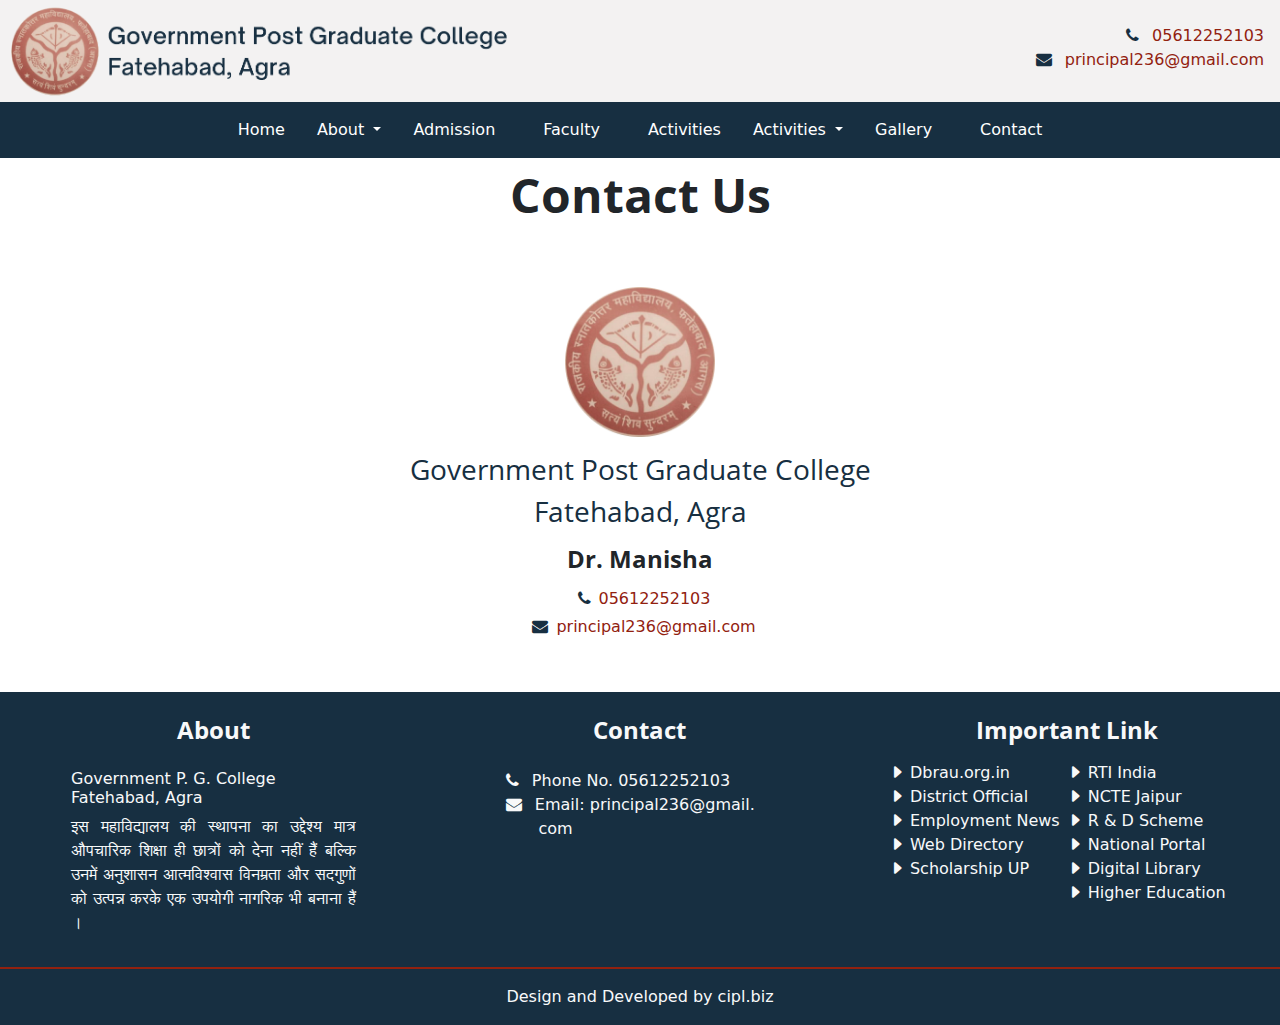
<file: contact.html>
<!DOCTYPE html>
<html lang="en">

<head>
    <meta charset="UTF-8" />
    <meta http-equiv="X-UA-Compatible" content="IE=edge" />
    <meta name="viewport" content="width=device-width, initial-scale=1.0" />
    <title>Government Post Graduate College</title>
    <!-- ======================= Bootstrap Css file ======================= -->
    <link rel="stylesheet" href="css/bootstrap.css" />

    <!-- ======================= Css file ======================= -->
    <link rel="stylesheet" href="css/style.css" />

    <!-- ======================= Bootstrap JS file =======================
        <script src="js/bootstrap.js"></script>
        <link rel="icon" href="image/logo.png" /> -->

    <!-- ======================= Font Awesome file ======================= -->
    <link rel="stylesheet" href="https://cdnjs.cloudflare.com/ajax/libs/font-awesome/4.7.0/css/font-awesome.min.css" />
    <!-- ============== Bootstrap icon ============== -->
    <link rel="stylesheet" href="https://cdn.jsdelivr.net/npm/bootstrap-icons@1.5.0/font/bootstrap-icons.css" />
    <!-- <link href="https://cdn.jsdelivr.net/npm/bootstrap@5.0.0-beta2/dist/css/bootstrap.min.css" rel="stylesheet" crossorigin="anonymous"> -->
    <script src="https://cdn.jsdelivr.net/npm/bootstrap@5.0.0-beta2/dist/js/bootstrap.bundle.min.js" crossorigin="anonymous"></script>

    <script type="text/javascript">
        document.addEventListener("DOMContentLoaded", function() {

            window.addEventListener('scroll', function() {

                if (window.scrollY > 200) {
                    document.getElementById('navbar_top').classList.add('fixed-top');
                    // add padding top to show content behind navbar
                    navbar_height = document.querySelector('.navbar').offsetHeight;
                    document.body.style.paddingTop = navbar_height + 'px';
                } else {
                    document.getElementById('navbar_top').classList.remove('fixed-top');
                    // remove padding top from body
                    document.body.style.paddingTop = '0';
                }
            });
        });
        // DOMContentLoaded  end
    </script>

    <style type="text/css">
        .fixed-top {
            top: -40px;
            transform: translateY(40px);
            transition: transform .3s;
        }
    </style>
</head>

<body>
    <div class="section header">
        <div class="row">
            <div class="socialhead">
                <div class="row justify-content-md-between pe-3">
                    <div class="col-12 col-sm-7 sleft p-0 clearfix">
                        <img src="image/Government_Post_College.png" alt="" class="img-fluid" />
                    </div>
                    <div class="col-12 col-sm-5 sright text-sm-end my-sm-4 clearfix">
                        <span> 
                                <i class="fa fa-phone mx-2 text-1"></i>
                                <a href="tel:05612252103" class="text-2">05612252103</a>
                                <br class="d-none d-sm-block" /></span>
                        <span> 
                                <i class="fa fa-envelope mx-2 text-1"></i>
                                <a href="mailto:principal236@gmail.com" class="text-2">principal236@gmail.com</a>
                            </span>
                    </div>
                </div>
            </div>
        </div>
        <nav id="navbar_top" class="navbar navbar-expand-lg me-auto bg-1 navbar-dark ">
            <div class="container">
                <button class="navbar-toggler" type="button" data-bs-toggle="collapse" data-bs-target="#main_nav" aria-expanded="false" aria-label="Toggle navigation">
                    <span class="navbar-toggler-icon"></span>
                </button>
                <div class="collapse navbar-collapse" id="main_nav">
                    <ul class="navbar-nav mx-auto mb-2 mb-lg-0">
                        <li class="nav-item px-3">
                            <a href="index.html" class="nav-link active" aria-current="page" href="#">Home</a>
                        </li>
                        <li class="nav-item dropdown">
                            <a class="nav-link dropdown-toggle" href="#" id="navbarDropdown" role="button" data-bs-toggle="dropdown" aria-expanded="false">
                                About
                            </a>
                            <ul class="dropdown-menu" aria-labelledby="navbarDropdown">
                                <li>
                                    <a class="dropdown-item" href="about.html">About Us</a>
                                </li>
                                <li>
                                    <a class="dropdown-item" href="committe.html">Our Committes</a>
                                </li>
                            </ul>
                        </li>
                        <li class="nav-item px-3">
                            <a href="admission.html" class="nav-link active" aria-current="page" href="#">Admission</a>
                        </li>
                        <li class="nav-item px-3">
                            <a href="faculty.html" class="nav-link active" aria-current="page" href="#">Faculty</a>
                        </li>
                        <li class="nav-item px-3">
                            <a href="event.html" class="nav-link active" aria-current="page" href="#">Activities</a>
                        </li>
                        <li class="nav-item dropdown">
                            <a class="nav-link dropdown-toggle" href="#" id="navbarDropdown" role="button" data-bs-toggle="dropdown" aria-expanded="false">
                                Activities
                            </a>
                            <ul class="dropdown-menu" aria-labelledby="navbarDropdown">
                                <li>
                                    <a class="dropdown-item" href="event.html"> Nss</a>
                                </li>
                                <li>
                                    <a class="dropdown-item" href="event.html">Rovers / Rangers</a>
                                </li>
                                <li>
                                    <a class="dropdown-item" href="event.html">Career Counseling</a>
                                </li>
                                <li>
                                    <a class="dropdown-item" href="event.html">
                                        Departmental function</a>
                                </li>
                                <li>
                                    <a class="dropdown-item" href="event.html">Sports</a>
                                </li>
                                <li>
                                    <a class="dropdown-item" href="event.html">Library</a>
                                </li>
                                <li>
                                    <a class="dropdown-item" href="event.html">College magazine
                                    </a>
                                </li>
                                <li>
                                    <a class="dropdown-item" href="event.html">Research</a>
                                </li>
                                <li>
                                    <a class="dropdown-item" href="event.html">E-education</a>
                                </li>
                            </ul>
                        </li>
                        <li class="nav-item px-3">
                            <a href="gallery.html" class="nav-link" aria-current="page" href="#">Gallery</a>
                        </li>
                        <li class="nav-item px-3">
                            <a href="contact.html" class="nav-link" aria-current="page" href="#">Contact</a>
                        </li>
                    </ul>

                </div>
                <!-- navbar-collapse.// -->
            </div>
            <!-- container-fluid.// -->
        </nav>
    </div>
    <!-- ============== Header section end ============== -->
    <div class="contact">
        <h4 class="py-2 text-center display-5"> Contact Us</h4>
        <div class="row text-center py-5">
            <div class="col">
                <img src="image/logo.png" alt="" width="150px" class="mb-3">
                <h3 class="text-1">Government Post Graduate College</h3>
                <h3 class=" text-1 mb-3">Fatehabad, Agra</h3>
                <h4>Dr. Manisha</h4>
                <h6 class="mt-3"><i class="fa fa-phone mx-2 text-1"></i><a href="tel:05612252103" class="text-2">05612252103</a>
                    <br>
                </h6>
                <h6><i class="fa fa-envelope mx-2 text-1"></i><a href="mailto:principal236@gmail.com" class="my-5 text-2">principal236@gmail.com</a></h6>
            </div>
        </div>
    </div>
    <!-- ============== Contact section end ============== -->
    <div class="section footer bg-3 text-light">
        <div class="row">
            <div class="col-12 col-sm-6 col-lg-4 text-light my-3">
                <div class="row justify-content-center">
                    <!-- <div class="col-8 pe-1 "><img src="image/logo.png " alt=" " class="img-fluid footer-img mx-auto "></div> -->
                    <h4 class="py-2 text-center">About</h4>
                    <div class="col-8 py-2">
                        <h6 class="my-0">Government P. G. College</h6>
                        <h6 class="my-0">Fatehabad, Agra</h6>
                    </div>
                    <div class="col-8">
                        <p>
                            इस महाविद्यालय की स्थापना का उद्देश्य मात्र औपचारिक शिक्षा ही छात्रों को देना नहीं हैं बल्कि उनमें अनुशासन आत्मविश्वास विनम्रता और सदगुणों को उत्पन्न करके एक उपयोगी नागरिक भी बनाना हैं ।
                        </p>
                    </div>
                </div>
            </div>
            <div class="col-12 col-sm-6 col-lg-4 form my-3">
                <div class="row justify-content-center">
                    <h4 class="py-2 text-center">Contact</h4>
                    <div class="col-8 py-2">
                        <a href="tel:0561225210 " class="text-light"><i class="fa fa-phone mx-2"></i> Phone No.
                            05612252103</a><br />
                        <a href="mailto:principal236@gmail.com " class="text-light"><i class="fa fa-envelope mx-2"></i>
                            Email:
                            principal236@gmail.<br /> 	&nbsp;	&nbsp;	&nbsp;	&nbsp; com</a>
                    </div>
                </div>
            </div>
            <div class="col-12 col-sm-6 col-lg-4 link my-3">
                <div class="row justify-content-center">
                    <h4 class="py-2 text-center">Important Link</h4>
                    <div class="col-8 col-sm-5">
                        <span><a href="http://www.dbrau.org.in/" target="_blank" class="text-light"><i
                                    class="bi bi-caret-right-fill"></i>
                                Dbrau.org.in</a></span>
                        <br />
                        <span><a href="https://up.gov.in/Default.aspx" target="_blank" class="text-light"><i
                                    class="bi bi-caret-right-fill"></i>
                                District Official
                            </a></span><br />
                        <span><a href="http://rojgarsamachar.gov.in/" target="_blank" class="text-light"><i
                                    class="bi bi-caret-right-fill"></i>
                                Employment News</a></span><br />
                        <span><a href="https://goidirectory.gov.in/" target="_blank" class="text-light"><i
                                    class="bi bi-caret-right-fill"></i> Web
                                Directory</a></span><br />
                        <span><a href="https://scholarship.up.gov.in/index.aspx" target="_blank" class="text-light"><i
                                    class="bi bi-caret-right-fill"></i> Scholarship UP</a></span><br />
                    </div>
                    <div class="col-8 col-sm-5">
                        <span><a href="https://rtionline.gov.in/" target="_blank" class="text-light"><i
                                    class="bi bi-caret-right-fill"></i> RTI
                                India</a></span><br />
                        <span><a href="https://ncte.gov.in/Website/RAJASTHAN.aspx" target="_blank" class="text-light"><i
                                    class="bi bi-caret-right-fill"></i> NCTE Jaipur</a></span><br />
                        <span><a href="https://repmismoef.nic.in/Public/Home1.aspx" target="_blank"
                                class="text-light"><i class="bi bi-caret-right-fill"></i> R & D Scheme
                            </a></span><br />
                        <span><a href="https://www.india.gov.in/" target="_blank" class="text-light"><i
                                    class="bi bi-caret-right-fill"></i> National
                                Portal
                            </a></span><br />
                        <span><a href="http://heecontent.upsdc.gov.in/" target="_blank" class="text-light"><i
                                    class="bi bi-caret-right-fill"></i>
                                Digital
                                Library</a></span><br />
                        <span><a href="http://uphed.gov.in/" target="_blank" class="text-light"><i
                                    class="bi bi-caret-right-fill"></i> Higher
                                Education</a></span>
                    </div>
                </div>
            </div>
        </div>
    </div>
    <div class="foot p-3 bg-1 text-light">
        <p class="m-0 text-center">Design and Developed by cipl.biz</p>
    </div>
    <!-- ============== Footer section end ============== -->
</body>

</html>
</file>
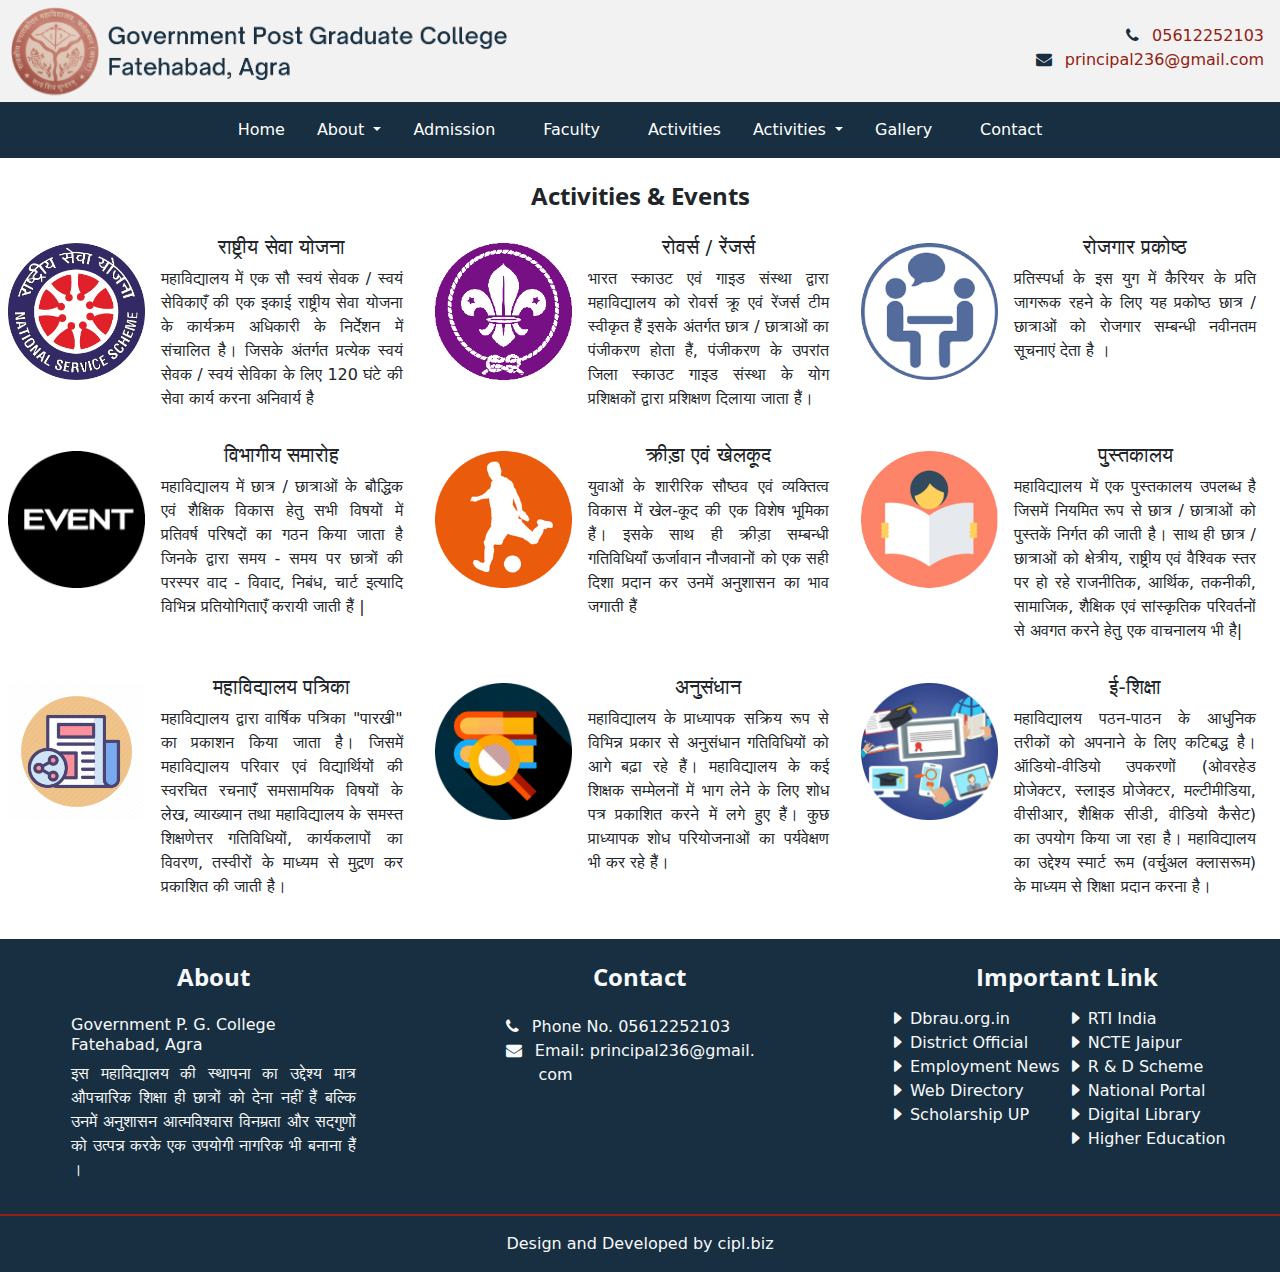
<file: event.html>
<!DOCTYPE html>
<html lang="en">

<head>
    <meta charset="UTF-8" />
    <meta http-equiv="X-UA-Compatible" content="IE=edge" />
    <meta name="viewport" content="width=device-width, initial-scale=1.0" />
    <title>Government Post Graduate College</title>
    <!-- ======================= Bootstrap Css file ======================= -->
    <link rel="stylesheet" href="css/bootstrap.css" />

    <!-- ======================= Css file ======================= -->
    <link rel="stylesheet" href="css/style.css" />

    <!-- ======================= Bootstrap JS file =======================
        <script src="js/bootstrap.js"></script>
        <link rel="icon" href="image/logo.png" /> -->

    <!-- ======================= Font Awesome file ======================= -->
    <link rel="stylesheet" href="https://cdnjs.cloudflare.com/ajax/libs/font-awesome/4.7.0/css/font-awesome.min.css" />
    <!-- ============== Bootstrap icon ============== -->
    <link rel="stylesheet" href="https://cdn.jsdelivr.net/npm/bootstrap-icons@1.5.0/font/bootstrap-icons.css" />
    <!-- <link href="https://cdn.jsdelivr.net/npm/bootstrap@5.0.0-beta2/dist/css/bootstrap.min.css" rel="stylesheet" crossorigin="anonymous"> -->
    <script src="https://cdn.jsdelivr.net/npm/bootstrap@5.0.0-beta2/dist/js/bootstrap.bundle.min.js" crossorigin="anonymous"></script>

    <script type="text/javascript">
        document.addEventListener("DOMContentLoaded", function() {

            window.addEventListener('scroll', function() {

                if (window.scrollY > 200) {
                    document.getElementById('navbar_top').classList.add('fixed-top');
                    // add padding top to show content behind navbar
                    navbar_height = document.querySelector('.navbar').offsetHeight;
                    document.body.style.paddingTop = navbar_height + 'px';
                } else {
                    document.getElementById('navbar_top').classList.remove('fixed-top');
                    // remove padding top from body
                    document.body.style.paddingTop = '0';
                }
            });
        });
        // DOMContentLoaded  end
    </script>

    <style type="text/css">
        .fixed-top {
            top: -40px;
            transform: translateY(40px);
            transition: transform .3s;
        }
    </style>
</head>

<body>
    <div class="section header">
        <div class="row">
            <div class="socialhead">
                <div class="row justify-content-md-between pe-3">
                    <div class="col-12 col-sm-7 sleft p-0 clearfix">
                        <img src="image/Government_Post_College.png" alt="" class="img-fluid" />
                    </div>
                    <div class="col-12 col-sm-5 sright text-sm-end my-sm-4 clearfix">
                        <span> 
                                <i class="fa fa-phone mx-2 text-1"></i>
                                <a href="tel:05612252103" class="text-2">05612252103</a>
                                <br class="d-none d-sm-block" /></span>
                        <span> 
                                <i class="fa fa-envelope mx-2 text-1"></i>
                                <a href="mailto:principal236@gmail.com" class="text-2">principal236@gmail.com</a>
                            </span>
                    </div>
                </div>
            </div>
        </div>
        <nav id="navbar_top" class="navbar navbar-expand-lg me-auto bg-1 navbar-dark ">
            <div class="container">
                <button class="navbar-toggler" type="button" data-bs-toggle="collapse" data-bs-target="#main_nav" aria-expanded="false" aria-label="Toggle navigation">
                    <span class="navbar-toggler-icon"></span>
                </button>
                <div class="collapse navbar-collapse" id="main_nav">
                    <ul class="navbar-nav mx-auto mb-2 mb-lg-0">
                        <li class="nav-item px-3">
                            <a href="index.html" class="nav-link active" aria-current="page" href="#">Home</a>
                        </li>
                        <li class="nav-item dropdown">
                            <a class="nav-link dropdown-toggle" href="#" id="navbarDropdown" role="button" data-bs-toggle="dropdown" aria-expanded="false">
                                About
                            </a>
                            <ul class="dropdown-menu" aria-labelledby="navbarDropdown">
                                <li>
                                    <a class="dropdown-item" href="about.html">About Us</a>
                                </li>
                                <li>
                                    <a class="dropdown-item" href="committe.html">Our Committes</a>
                                </li>
                            </ul>
                        </li>
                        <li class="nav-item px-3">
                            <a href="admission.html" class="nav-link active" aria-current="page" href="#">Admission</a>
                        </li>
                        <li class="nav-item px-3">
                            <a href="faculty.html" class="nav-link active" aria-current="page" href="#">Faculty</a>
                        </li>
                        <li class="nav-item px-3">
                            <a href="event.html" class="nav-link active" aria-current="page" href="#">Activities</a>
                        </li>
                        <li class="nav-item dropdown">
                            <a class="nav-link dropdown-toggle" href="#" id="navbarDropdown" role="button" data-bs-toggle="dropdown" aria-expanded="false">
                                Activities
                            </a>
                            <ul class="dropdown-menu" aria-labelledby="navbarDropdown">
                                <li>
                                    <a class="dropdown-item" href="event.html"> Nss</a>
                                </li>
                                <li>
                                    <a class="dropdown-item" href="event.html">Rovers / Rangers</a>
                                </li>
                                <li>
                                    <a class="dropdown-item" href="event.html">Career Counseling</a>
                                </li>
                                <li>
                                    <a class="dropdown-item" href="event.html">
                                        Departmental function</a>
                                </li>
                                <li>
                                    <a class="dropdown-item" href="event.html">Sports</a>
                                </li>
                                <li>
                                    <a class="dropdown-item" href="event.html">Library</a>
                                </li>
                                <li>
                                    <a class="dropdown-item" href="event.html">College magazine
                                    </a>
                                </li>
                                <li>
                                    <a class="dropdown-item" href="event.html">Research</a>
                                </li>
                                <li>
                                    <a class="dropdown-item" href="event.html">E-education</a>
                                </li>
                            </ul>
                        </li>
                        <li class="nav-item px-3">
                            <a href="gallery.html" class="nav-link" aria-current="page" href="#">Gallery</a>
                        </li>
                        <li class="nav-item px-3">
                            <a href="contact.html" class="nav-link" aria-current="page" href="#">Contact</a>
                        </li>
                    </ul>

                </div>
                <!-- navbar-collapse.// -->
            </div>
            <!-- container-fluid.// -->
        </nav>
    </div>
    <!-- ============== Header section end ============== -->
    <div class="section activitie py-3 col-12 ">
        <h4 class="text-center py-2 ">Activities & Events</h4>
        <div class="accordion accordion-flush" id="accordionExample">
            <div class="row row-cols-1 row-cols-sm-2 row-cols-md-3 row-cols-xl-8 gx-0">
                <div class="col p-2 text-center">
                    <div class="row ">
                        <div class="col-4 col-sm-4 mx-auto my-md-2 ">
                            <img src="image/nss.png " alt=" " class="card-img-top img-fluid ">
                        </div>
                        <div class="col-12 col-sm-8 px-2 ">
                            <h5 class="text-center ">राष्ट्रीय सेवा योजना</h5>
                            <p class="px-2">महाविद्यालय में एक सौ स्वयं सेवक / स्वयं सेविकाएँ की एक इकाई राष्ट्रीय सेवा योजना के कार्यक्रम अधिकारी के निर्देशन में संचालित है। जिसके अंतर्गत प्रत्येक स्वयं सेवक / स्वयं सेविका के लिए 120 घंटे की सेवा कार्य करना अनिवार्य
                                है
                                <!-- <div class="accordion-item">
                                    <h2 class="accordion-header" id="flush-headingOne">
                                        <button class="accordion-button collapsed" type="button" data-bs-toggle="collapse" data-bs-target="#flush-collapseOne" aria-expanded="false" aria-controls="flush-collapseOne">
                                        Read More
                                    </button>
                                    </h2>
                                    <div id="flush-collapseOne" class="accordion-collapse collapse" aria-labelledby="flush-headingOne" data-bs-parent="#accordionFlushExample">
                                        <div class="accordion-body">। इसमें छात्र / छात्राओं द्वारा एक दिवसीय एवं सात दिवसीय शिविरों में सहभागिता कर राष्ट्रीय महत्व के कार्य संपादित किये जाते हैँ।
                                        </div>
                                    </div>
                                </div> -->
                            </p>
                        </div>
                    </div>
                </div>
                <div class="col p-2 text-center">
                    <div class="row ">
                        <div class="col-4 col-sm-4 mx-auto my-md-2 ">
                            <img src="image/rovers.png " alt=" " class="card-img-top img-fluid ">
                        </div>
                        <div class="col-12 col-sm-8 px-2 text-center">
                            <h5 class="text-center ">रोवर्स / रेंजर्स</h5>
                            <p class="px-2">भारत स्काउट एवं गाइड संस्था द्वारा महाविद्यालय को रोवर्स क्रू एवं रेंजर्स टीम स्वीकृत हैं इसके अंतर्गत छात्र / छात्राओं का पंजीकरण होता हैं, पंजीकरण के उपरांत जिला स्काउट गाइड संस्था के योग प्रशिक्षकों द्वारा प्रशिक्षण दिलाया
                                जाता हैं।
                                <!-- <div class="accordion-item">
                                    <h2 class="accordion-header" id="flush-heading">
                                        <button class="accordion-button collapsed" type="button" data-bs-toggle="collapse" data-bs-target="#flush-collapse2" aria-expanded="false" aria-controls="flush-collapseOne">
                                        Read More
                                    </button>
                                    </h2>
                                    <div id="flush-collapse2" class="accordion-collapse collapse" aria-labelledby="flush-headingOne" data-bs-parent="#accordionFlushExample">
                                        <div class="accordion-body"> कुशल एवं योग्य रोवर्स / रेंजर्स विभिन्न प्रशिक्षणों को प्राप्त कर राष्ट्रीय एवं अंतर्राष्ट्रीय पुरस्कार प्राप्त करते हैँ।
                                        </div>
                                    </div>
                                </div> -->
                            </p>
                        </div>
                    </div>
                </div>
                <div class="col p-2 text-center">
                    <div class="row ">
                        <div class="col-4 col-sm-4 mx-auto my-md-2 ">
                            <img src="image/career.png " alt=" " class="card-img-top img-fluid ">
                        </div>
                        <div class="col-12 col-sm-8 px-2 ">
                            <h5 class="text-center ">रोजगार प्रकोष्ठ </h5>
                            <p class="px-2">
                                प्रतिस्पर्धा के इस युग में कैरियर के प्रति जागरूक रहने के लिए यह प्रकोष्ठ छात्र / छात्राओं को रोजगार सम्बन्धी नवीनतम सूचनाएं देता है ।
                            </p>
                        </div>
                    </div>
                </div>
                <div class="col p-2 text-center">
                    <div class="row ">
                        <div class="col-4 col-sm-4 mx-auto my-md-2 ">
                            <img src="image/event.png " alt=" " class="card-img-top img-fluid ">
                        </div>
                        <div class="col-12 col-sm-8 px-2 ">
                            <h5 class="text-center ">विभागीय समारोह</h5>
                            <p class="px-2">महाविद्यालय में छात्र / छात्राओं के बौद्धिक एवं शैक्षिक विकास हेतु सभी विषयों में प्रतिवर्ष परिषदों का गठन किया जाता है जिनके द्वारा समय - समय पर छात्रों की परस्पर वाद - विवाद, निबंध, चार्ट इत्यादि विभिन्न प्रतियोगिताएँ करायी
                                जाती हैं |
                                <!-- <div class="accordion-item">
                                    <h2 class="accordion-header" id="flush-heading">
                                        <button class="accordion-button collapsed" type="button" data-bs-toggle="collapse" data-bs-target="#flush-collapse3" aria-expanded="false" aria-controls="flush-collapseOne">
                                        Read More
                                    </button>
                                    </h2>
                                    <div id="flush-collapse3" class="accordion-collapse collapse" aria-labelledby="flush-headingOne" data-bs-parent="#accordionFlushExample">
                                        <div class="accordion-body"> I महाविद्यालय मे संपादित विभिन्न क्रिया - कलापों में स्थान पाये छात्र / छात्राओं को वार्षिक पुरस्कार वितरण समारोह में पुरस्कृत किया जाता है तथा प्रत्येक संकाय में सर्वोच्च अंक प्राप्त छात्र / छात्रा को भी पुरस्कृत
                                            किया जाता है। प्रत्येक विभाग में ऐसे छात्र / छात्रा को भी पुरस्कृत किया जाता है जिसकी कक्षा में उपस्थिति सबसे अधिक होती है।
                                        </div>
                                    </div>
                                </div> -->
                            </p>
                        </div>
                    </div>
                </div>
                <div class="col p-2 text-center">
                    <div class="row ">
                        <div class="col-4 col-sm-4 mx-auto my-md-2 ">
                            <img src="image/sports.png " alt=" " class="card-img-top img-fluid ">
                        </div>
                        <div class="col-12 col-sm-8 px-2 ">
                            <h5 class="text-center ">क्रीड़ा एवं खेलकूद</h5>
                            <p class="px-2">युवाओं के शारीरिक सौष्ठव एवं व्यक्तित्व विकास में खेल-कूद की एक विशेष भूमिका हैं। इसके साथ ही क्रीड़ा सम्बन्धी गतिविधियाँ ऊर्जावान नौजवानों को एक सही दिशा प्रदान कर उनमें अनुशासन का भाव जगाती हैं
                                <!-- <div class="accordion-item">
                                    <h2 class="accordion-header" id="flush-heading">
                                        <button class="accordion-button collapsed" type="button" data-bs-toggle="collapse" data-bs-target="#flush-collapse4" aria-expanded="false" aria-controls="flush-collapseOne">
                                        Read More
                                    </button>
                                    </h2>
                                    <div id="flush-collapse4" class="accordion-collapse collapse" aria-labelledby="flush-headingOne" data-bs-parent="#accordionFlushExample">
                                        <div class="accordion-body">इन्ही बिन्दुओ को दृष्टिगत रखते हुए तथा महाविद्यालय के छात्र / छात्राओं के समग्र विकास हेतु क्रीड़ा संबंधी समस्त सुविधाएँ महाविद्यालय में विद्यमान हैं। साथ ही एक विशाल क्रीडांगन भी उपलब्ध हैं। विद्यार्थियों में क्रीड़ा
                                            के प्रसार हेतु एक समर्पित क्रीड़ा प्रभारी महाविद्यालय में कार्यरत हैं।
                                        </div>
                                    </div>
                                </div> -->
                            </p>
                        </div>
                    </div>
                </div>
                <div class="col p-2 text-center">
                    <div class="row ">
                        <div class="col-4 col-sm-4 mx-auto my-md-2 ">
                            <img src="image/library.png " alt=" " class="card-img-top img-fluid ">
                        </div>
                        <div class="col-12 col-sm-8 px-2 ">
                            <h5 class="text-center ">पुस्तकालय</h5>
                            <p class="px-2">महाविद्यालय में एक पुस्तकालय उपलब्ध है जिसमें नियमित रूप से छात्र / छात्राओं को पुस्तकें निर्गत की जाती है। साथ ही छात्र / छात्राओं को क्षेत्रीय, राष्ट्रीय एवं वैश्विक स्तर पर हो रहे राजनीतिक, आर्थिक, तकनीकी, सामाजिक, शैक्षिक
                                एवं सांस्कृतिक परिवर्तनों से अवगत करने हेतु एक वाचनालय भी है|
                                <!-- <div class="accordion-item">
                                    <h2 class="accordion-header" id="flush-heading">
                                        <button class="accordion-button collapsed" type="button" data-bs-toggle="collapse" data-bs-target="#flush-collapse5" aria-expanded="false" aria-controls="flush-collapseOne">
                                        Read More
                                    </button>
                                    </h2>
                                    <div id="flush-collapse5" class="accordion-collapse collapse" aria-labelledby="flush-headingOne" data-bs-parent="#accordionFlushExample">
                                        <div class="accordion-body"> जिसमें नियमित रूप से पत्र / पत्रिकाएं मंगायी जाती है। विद्यर्थियों को निर्गत पुस्तके निर्धारित दिनों के अंदर पुस्तकालय में जमा करनी होती हैं , अन्यथा प्रति पुस्तक प्रतिदिन की दर से अर्थदंड देय होता है । बुक बैंक
                                            से निर्धन छात्र / छात्राओं को पूरे सत्र के लिए पुस्तके निर्गत की जाती है। परन्तु वार्षिक परीक्षा से पहले पुस्तकों को वापस करना अनिवार्य है।
                                        </div>
                                    </div>
                                </div> -->
                            </p>
                        </div>
                    </div>
                </div>
                <div class="col p-2 text-center">
                    <div class="row ">
                        <div class="col-4 col-sm-4 mx-auto my-md-2 ">
                            <img src="image/press.png " alt=" " class="card-img-top img-fluid ">
                        </div>
                        <div class="col-12 col-sm-8 px-2 ">
                            <h5 class="text-center ">
                                महाविद्यालय पत्रिका
                            </h5>
                            <p class="px-2">महाविद्यालय द्वारा वार्षिक पत्रिका "पारखी" का प्रकाशन किया जाता है। जिसमें महाविद्यालय परिवार एवं विद्यार्थियों की स्वरचित रचनाएँ समसामयिक विषयों के लेख, व्याख्यान तथा महाविद्यालय के समस्त शिक्षणेत्तर गतिविधियों, कार्यकलापों
                                का विवरण, तस्वीरों के माध्यम से मुद्रण कर प्रकाशित की जाती है।
                                <!-- <div class="accordion-item">
                                    <h2 class="accordion-header" id="flush-heading">
                                        <button class="accordion-button collapsed" type="button" data-bs-toggle="collapse" data-bs-target="#flush-collapse6" aria-expanded="false" aria-controls="flush-collapseOne">
                                        Read More
                                    </button>
                                    </h2>
                                    <div id="flush-collapse6" class="accordion-collapse collapse" aria-labelledby="flush-headingOne" data-bs-parent="#accordionFlushExample">
                                        <div class="accordion-body">
                                        </div>
                                    </div>
                                </div> -->
                            </p>
                        </div>
                    </div>
                </div>
                <div class="col p-2 text-center">
                    <div class="row ">
                        <div class="col-4 col-sm-4 mx-auto my-md-2 ">
                            <img src="image/research.png " alt=" " class="card-img-top img-fluid ">
                        </div>
                        <div class="col-12 col-sm-8 px-2 ">
                            <h5 class="text-center ">
                                अनुसंधान
                            </h5>
                            <p class="px-2">महाविद्यालय के प्राध्यापक सक्रिय रूप से विभिन्न प्रकार से अनुसंधान गतिविधियों को आगे बढ़ा रहे हैं। महाविद्यालय के कई शिक्षक सम्मेलनों में भाग लेने के लिए शोध पत्र प्रकाशित करने में लगे हुए हैं। कुछ प्राध्यापक शोध परियोजनाओं
                                का पर्यवेक्षण भी कर रहे हैं।
                                <!-- <div class="accordion-item">
                                    <h2 class="accordion-header" id="flush-heading">
                                        <button class="accordion-button collapsed" type="button" data-bs-toggle="collapse" data-bs-target="#flush-collapse7" aria-expanded="false" aria-controls="flush-collapseOne">
                                        Read More
                                    </button>
                                    </h2>
                                    <div id="flush-collapse7" class="accordion-collapse collapse" aria-labelledby="flush-headingOne" data-bs-parent="#accordionFlushExample">
                                        <div class="accordion-body">
                                            <ul>
                                                <li>जन्तु विज्ञान विभाग की असिस्टेंट प्रोफेसर, डॉ. शिल्पी शाक्य, शोध परियोजना शीर्षक “Screening of anti-nematode potential of leaf extracts from selected plants against root-knot nematode Meloidogyne incognita:
                                                    A green solution for plant-parasitic nematode management” की प्रमुख शोधकर्ता हैं I </li>
                                                <li>वनस्पति विज्ञान विभाग की असिस्टेंट प्रोफेसर, डॉ. सुरेश कुमार, शोध परियोजना शीर्षक “Restore wetlands and Biodiversity threatened by water pollution overcutting exotic species and inappropriate land use practices
                                                    along the Kali nadi” की प्रमुख शोधकर्ता हैं I</li>
                                                <li>रिसर्च एण्ड डेवलपमेंट स्कीम 2020 के अंतर्गत होने वाले प्रकाशन :</li>
                                            </ul>

                                            Shilpy Shakya (2021) Root Knot Nematode (Meloidogyne spp.): Insights of Host Parasite Interactions. Research Journal of Agricultural Sciences: An International Journal Volume: 12 Issue: 03 [P- ISSN: 0976-167 , E- ISSN: 2249-4538]

                                        </div>
                                    </div>
                                </div> -->
                            </p>
                        </div>
                    </div>
                </div>
                <div class="col p-2 text-center">
                    <div class="row ">
                        <div class="col-4 col-sm-4 mx-auto my-md-2 ">
                            <img src="image/e-education.png " alt=" " class="card-img-top img-fluid ">
                        </div>
                        <div class="col-12 col-sm-8 px-2 ">
                            <h5 class="text-center ">
                                ई-शिक्षा
                            </h5>
                            <p class="px-2">महाविद्यालय पठन-पाठन के आधुनिक तरीकों को अपनाने के लिए कटिबद्ध है। ऑडियो-वीडियो उपकरणों (ओवरहेड प्रोजेक्टर, स्लाइड प्रोजेक्टर, मल्टीमीडिया, वीसीआर, शैक्षिक सीडी, वीडियो कैसेट) का उपयोग किया जा रहा है। महाविद्यालय का उद्देश्य
                                स्मार्ट रूम (वर्चुअल क्लासरूम) के माध्यम से शिक्षा प्रदान करना है।
                            </p>
                        </div>
                    </div>
                </div>
            </div>
        </div>
    </div>
    <!-- ============== Activitie section end ============== -->
    <div class="section footer bg-3 text-light">
        <div class="row">
            <div class="col-12 col-sm-6 col-lg-4 text-light my-3">
                <div class="row justify-content-center">
                    <!-- <div class="col-8 pe-1 "><img src="image/logo.png " alt=" " class="img-fluid footer-img mx-auto "></div> -->
                    <h4 class="py-2 text-center">About</h4>
                    <div class="col-8 py-2">
                        <h6 class="my-0">Government P. G. College</h6>
                        <h6 class="my-0">Fatehabad, Agra</h6>
                    </div>
                    <div class="col-8">
                        <p>
                            इस महाविद्यालय की स्थापना का उद्देश्य मात्र औपचारिक शिक्षा ही छात्रों को देना नहीं हैं बल्कि उनमें अनुशासन आत्मविश्वास विनम्रता और सदगुणों को उत्पन्न करके एक उपयोगी नागरिक भी बनाना हैं ।
                        </p>
                    </div>
                </div>
            </div>
            <div class="col-12 col-sm-6 col-lg-4 form my-3">
                <div class="row justify-content-center">
                    <h4 class="py-2 text-center">Contact</h4>
                    <div class="col-8 py-2">
                        <a href="tel:0561225210 " class="text-light"><i class="fa fa-phone mx-2"></i> Phone No.
                            05612252103</a><br />
                        <a href="mailto:principal236@gmail.com " class="text-light"><i class="fa fa-envelope mx-2"></i>
                            Email:
                            principal236@gmail.<br /> 	&nbsp;	&nbsp;	&nbsp;	&nbsp; com</a>
                    </div>
                </div>
            </div>
            <div class="col-12 col-sm-6 col-lg-4 link my-3">
                <div class="row justify-content-center">
                    <h4 class="py-2 text-center">Important Link</h4>
                    <div class="col-8 col-sm-5">
                        <span><a href="http://www.dbrau.org.in/" target="_blank" class="text-light"><i
                                    class="bi bi-caret-right-fill"></i>
                                Dbrau.org.in</a></span>
                        <br />
                        <span><a href="https://up.gov.in/Default.aspx" target="_blank" class="text-light"><i
                                    class="bi bi-caret-right-fill"></i>
                                District Official
                            </a></span><br />
                        <span><a href="http://rojgarsamachar.gov.in/" target="_blank" class="text-light"><i
                                    class="bi bi-caret-right-fill"></i>
                                Employment News</a></span><br />
                        <span><a href="https://goidirectory.gov.in/" target="_blank" class="text-light"><i
                                    class="bi bi-caret-right-fill"></i> Web
                                Directory</a></span><br />
                        <span><a href="https://scholarship.up.gov.in/index.aspx" target="_blank" class="text-light"><i
                                    class="bi bi-caret-right-fill"></i> Scholarship UP</a></span><br />
                    </div>
                    <div class="col-8 col-sm-5">
                        <span><a href="https://rtionline.gov.in/" target="_blank" class="text-light"><i
                                    class="bi bi-caret-right-fill"></i> RTI
                                India</a></span><br />
                        <span><a href="https://ncte.gov.in/Website/RAJASTHAN.aspx" target="_blank" class="text-light"><i
                                    class="bi bi-caret-right-fill"></i> NCTE Jaipur</a></span><br />
                        <span><a href="https://repmismoef.nic.in/Public/Home1.aspx" target="_blank"
                                class="text-light"><i class="bi bi-caret-right-fill"></i> R & D Scheme
                            </a></span><br />
                        <span><a href="https://www.india.gov.in/" target="_blank" class="text-light"><i
                                    class="bi bi-caret-right-fill"></i> National
                                Portal
                            </a></span><br />
                        <span><a href="http://heecontent.upsdc.gov.in/" target="_blank" class="text-light"><i
                                    class="bi bi-caret-right-fill"></i>
                                Digital
                                Library</a></span><br />
                        <span><a href="http://uphed.gov.in/" target="_blank" class="text-light"><i
                                    class="bi bi-caret-right-fill"></i> Higher
                                Education</a></span>
                    </div>
                </div>
            </div>
        </div>
    </div>
    <div class="foot p-3 bg-1 text-light">
        <p class="m-0 text-center">Design and Developed by cipl.biz</p>
    </div>
    <!-- ============== Footer section end ============== -->
</body>

</html>
</file>
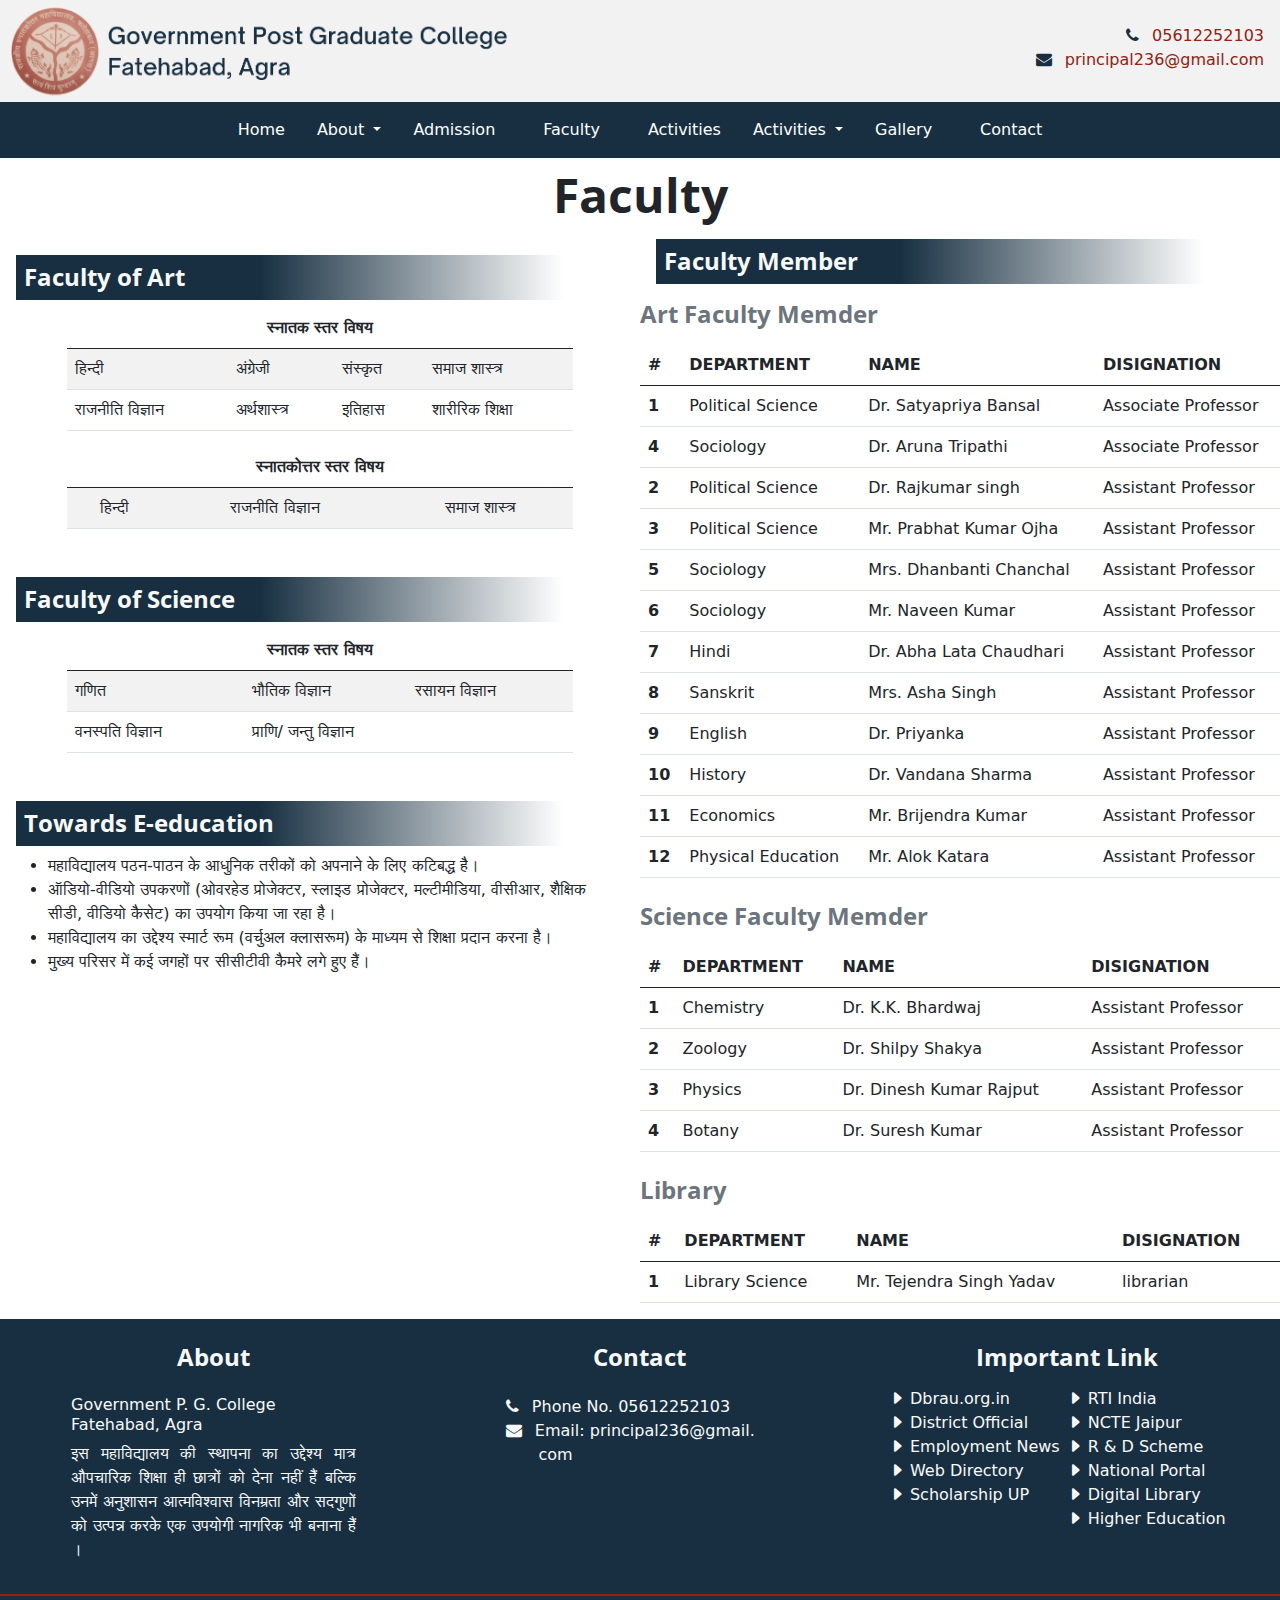
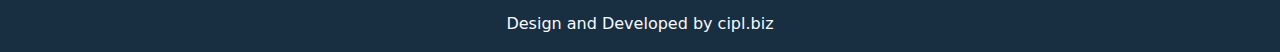
<file: faculty.html>
<!DOCTYPE html>
<html lang="en">

<head>
    <meta charset="UTF-8" />
    <meta http-equiv="X-UA-Compatible" content="IE=edge" />
    <meta name="viewport" content="width=device-width, initial-scale=1.0" />
    <title>Government Post Graduate College</title>
    <!-- ======================= Bootstrap Css file ======================= -->
    <link rel="stylesheet" href="css/bootstrap.css" />

    <!-- ======================= Css file ======================= -->
    <link rel="stylesheet" href="css/style.css" />

    <!-- ======================= Bootstrap JS file =======================
        <script src="js/bootstrap.js"></script>
        <link rel="icon" href="image/logo.png" /> -->

    <!-- ======================= Font Awesome file ======================= -->
    <link rel="stylesheet" href="https://cdnjs.cloudflare.com/ajax/libs/font-awesome/4.7.0/css/font-awesome.min.css" />
    <!-- ============== Bootstrap icon ============== -->
    <link rel="stylesheet" href="https://cdn.jsdelivr.net/npm/bootstrap-icons@1.5.0/font/bootstrap-icons.css" />
    <!-- <link href="https://cdn.jsdelivr.net/npm/bootstrap@5.0.0-beta2/dist/css/bootstrap.min.css" rel="stylesheet" crossorigin="anonymous"> -->
    <script src="https://cdn.jsdelivr.net/npm/bootstrap@5.0.0-beta2/dist/js/bootstrap.bundle.min.js" crossorigin="anonymous"></script>

    <script type="text/javascript">
        document.addEventListener("DOMContentLoaded", function() {

            window.addEventListener('scroll', function() {

                if (window.scrollY > 200) {
                    document.getElementById('navbar_top').classList.add('fixed-top');
                    // add padding top to show content behind navbar
                    navbar_height = document.querySelector('.navbar').offsetHeight;
                    document.body.style.paddingTop = navbar_height + 'px';
                } else {
                    document.getElementById('navbar_top').classList.remove('fixed-top');
                    // remove padding top from body
                    document.body.style.paddingTop = '0';
                }
            });
        });
        // DOMContentLoaded  end
    </script>

    <style type="text/css">
        .fixed-top {
            top: -40px;
            transform: translateY(40px);
            transition: transform .3s;
        }
    </style>
</head>

<body>
    <div class="section header">
        <div class="row">
            <div class="socialhead">
                <div class="row justify-content-md-between pe-3">
                    <div class="col-12 col-sm-7 sleft p-0 clearfix">
                        <img src="image/Government_Post_College.png" alt="" class="img-fluid" />
                    </div>
                    <div class="col-12 col-sm-5 sright text-sm-end my-sm-4 clearfix">
                        <span> 
                                <i class="fa fa-phone mx-2 text-1"></i>
                                <a href="tel:05612252103" class="text-2">05612252103</a>
                                <br class="d-none d-sm-block" /></span>
                        <span> 
                                <i class="fa fa-envelope mx-2 text-1"></i>
                                <a href="mailto:principal236@gmail.com" class="text-2">principal236@gmail.com</a>
                            </span>
                    </div>
                </div>
            </div>
        </div>
        <nav id="navbar_top" class="navbar navbar-expand-lg me-auto bg-1 navbar-dark ">
            <div class="container">
                <button class="navbar-toggler" type="button" data-bs-toggle="collapse" data-bs-target="#main_nav" aria-expanded="false" aria-label="Toggle navigation">
                    <span class="navbar-toggler-icon"></span>
                </button>
                <div class="collapse navbar-collapse" id="main_nav">
                    <ul class="navbar-nav mx-auto mb-2 mb-lg-0">
                        <li class="nav-item px-3">
                            <a href="index.html" class="nav-link active" aria-current="page" href="#">Home</a>
                        </li>
                        <li class="nav-item dropdown">
                            <a class="nav-link dropdown-toggle" href="#" id="navbarDropdown" role="button" data-bs-toggle="dropdown" aria-expanded="false">
                                About
                            </a>
                            <ul class="dropdown-menu" aria-labelledby="navbarDropdown">
                                <li>
                                    <a class="dropdown-item" href="about.html">About Us</a>
                                </li>
                                <li>
                                    <a class="dropdown-item" href="committe.html">Our Committes</a>
                                </li>
                            </ul>
                        </li>
                        <li class="nav-item px-3">
                            <a href="admission.html" class="nav-link active" aria-current="page" href="#">Admission</a>
                        </li>
                        <li class="nav-item px-3">
                            <a href="faculty.html" class="nav-link active" aria-current="page" href="#">Faculty</a>
                        </li>
                        <li class="nav-item px-3">
                            <a href="event.html" class="nav-link active" aria-current="page" href="#">Activities</a>
                        </li>
                        <li class="nav-item dropdown">
                            <a class="nav-link dropdown-toggle" href="#" id="navbarDropdown" role="button" data-bs-toggle="dropdown" aria-expanded="false">
                                Activities
                            </a>
                            <ul class="dropdown-menu" aria-labelledby="navbarDropdown">
                                <li>
                                    <a class="dropdown-item" href="event.html"> Nss</a>
                                </li>
                                <li>
                                    <a class="dropdown-item" href="event.html">Rovers / Rangers</a>
                                </li>
                                <li>
                                    <a class="dropdown-item" href="event.html">Career Counseling</a>
                                </li>
                                <li>
                                    <a class="dropdown-item" href="event.html">
                                        Departmental function</a>
                                </li>
                                <li>
                                    <a class="dropdown-item" href="event.html">Sports</a>
                                </li>
                                <li>
                                    <a class="dropdown-item" href="event.html">Library</a>
                                </li>
                                <li>
                                    <a class="dropdown-item" href="event.html">College magazine
                                    </a>
                                </li>
                                <li>
                                    <a class="dropdown-item" href="event.html">Research</a>
                                </li>
                                <li>
                                    <a class="dropdown-item" href="event.html">E-education</a>
                                </li>
                            </ul>
                        </li>
                        <li class="nav-item px-3">
                            <a href="gallery.html" class="nav-link" aria-current="page" href="#">Gallery</a>
                        </li>
                        <li class="nav-item px-3">
                            <a href="contact.html" class="nav-link" aria-current="page" href="#">Contact</a>
                        </li>
                    </ul>

                </div>
                <!-- navbar-collapse.// -->
            </div>
            <!-- container-fluid.// -->
        </nav>
    </div>
    <!-- ============== Header section end ============== -->
    <h4 class="py-2 text-center display-5">Faculty</h4>
    <div class="row row-cols-1 row-cols-sm-2">
        <div class="col">
            <div class="row">
                <div class="section about col-12 px-3 py-3">
                    <h4 class="py-2 text-light info px-2">Faculty of Art</h4>
                    <div class="row justify-content-evenly">
                        <div class="col-10">
                            <table class="table table-striped">
                                <thead>
                                    <tr>

                                        <th scope="col" colspan="4" class="text-center">स्नातक स्तर विषय </th>

                                    </tr>
                                </thead>
                                <tbody>
                                    <tr>
                                        <td>हिन्दी</td>
                                        <td>अंग्रेजी</td>
                                        <td>संस्कृत</td>
                                        <td>समाज शास्त्र </td>
                                    </tr>
                                    <tr>
                                        <td>राजनीति विज्ञान </td>
                                        <td>अर्थशास्त्र</td>
                                        <td>इतिहास </td>
                                        <td>शारीरिक शिक्षा </td>
                                    </tr>

                                </tbody>
                            </table>
                            <table class="table table-striped">
                                <thead>
                                    <tr>
                                        <th scope="col" colspan="3" class="text-center">स्नातकोत्तर स्तर विषय </th>
                                    </tr>
                                </thead>
                                <tbody>
                                    <tr class="text-center">
                                        <td>हिन्दी</td>
                                        <td>राजनीति विज्ञान</td>
                                        <td>समाज शास्त्र</td>
                                    </tr>
                                </tbody>
                            </table>
                        </div>
                    </div>
                </div>
                <div class="section principal col-12 px-3 py-3">
                    <h4 class="py-2 text-light info px-2"> Faculty of Science</h4>
                    <div class=" row justify-content-center ">
                        <div class="col-10 ">
                            <table class="table table-striped">
                                <thead>
                                    <tr>
                                        <th scope="col" colspan="3" class="text-center">स्नातक स्तर विषय </th>
                                    </tr>
                                </thead>
                                <tbody>
                                    <tr>
                                        <td>गणित</td>
                                        <td>भौतिक विज्ञान </td>
                                        <td>रसायन विज्ञान</td>

                                    </tr>
                                    <tr>
                                        <td>वनस्पति विज्ञान </td>
                                        <td colspan="2">प्राणि/ जन्तु विज्ञान</td>
                                    </tr>

                                </tbody>
                            </table>
                        </div>
                    </div>
                </div>
                <div class="col px-3 py-3 ">
                    <div class="row ">
                        <h4 class="py-2 text-light info px-2 ">Towards E-education</h4>
                        <div class="col">
                            <ul>
                                <li>महाविद्यालय पठन-पाठन के आधुनिक तरीकों को अपनाने के लिए कटिबद्ध है।</li>
                                <li>ऑडियो-वीडियो उपकरणों (ओवरहेड प्रोजेक्टर, स्लाइड प्रोजेक्टर, मल्टीमीडिया, वीसीआर, शैक्षिक सीडी, वीडियो कैसेट) का उपयोग किया जा रहा है।</li>
                                <li>महाविद्यालय का उद्देश्य स्मार्ट रूम (वर्चुअल क्लासरूम) के माध्यम से शिक्षा प्रदान करना है।</li>
                                <li>मुख्य परिसर में कई जगहों पर सीसीटीवी कैमरे लगे हुए हैं।</li>
                            </ul>
                        </div>
                    </div>

                </div>
            </div>
        </div>

        <div class="col overflow-scroll">
            <h4 class="py-2 text-light info px-2 mx-3">Faculty Member</h4>
            <table class="table caption-top table-hover">
                <caption>
                    <h4>Art Faculty Memder</h4>
                </caption>
                <thead>
                    <tr>
                        <th scope="col">#</th>
                        <th scope="col">DEPARTMENT</th>
                        <th scope="col">NAME</th>
                        <th scope="col">DISIGNATION</th>
                    </tr>
                </thead>
                <tbody>

                    <tr>
                        <th scope="row">1</th>
                        <td>Political Science</td>
                        <td>Dr. Satyapriya Bansal</td>
                        <td>Associate Professor</td>
                    </tr>
                    <tr>
                        <th scope="row">4</th>
                        <td>Sociology</td>
                        <td>Dr. Aruna Tripathi</td>
                        <td>Associate Professor</td>
                    </tr>
                    <tr>
                        <th scope="row">2</th>
                        <td>Political Science</td>
                        <td>Dr. Rajkumar singh</td>
                        <td>Assistant Professor</td>
                    </tr>
                    <tr>
                        <th scope="row">3</th>
                        <td>Political Science</td>
                        <td>Mr. Prabhat Kumar Ojha</td>
                        <td>Assistant Professor</td>
                    </tr>

                    <tr>
                        <th scope="row">5</th>
                        <td>Sociology</td>
                        <td>Mrs. Dhanbanti Chanchal</td>
                        <td>Assistant Professor</td>
                    </tr>
                    <tr>
                        <th scope="row">6</th>
                        <td>Sociology</td>
                        <td>Mr. Naveen Kumar</td>
                        <td>Assistant Professor</td>
                    </tr>
                    <tr>
                        <th scope="row">7</th>
                        <td>Hindi</td>
                        <td>Dr. Abha Lata Chaudhari</td>
                        <td>Assistant Professor</td>
                    </tr>
                    <tr>
                        <th scope="row">8</th>
                        <td>Sanskrit</td>
                        <td> Mrs. Asha Singh</td>
                        <td>Assistant Professor</td>
                    </tr>
                    <tr>
                        <th scope="row">9</th>
                        <td>English</td>
                        <td>Dr. Priyanka</td>
                        <td>Assistant Professor</td>
                    </tr>
                    <tr>
                        <th scope="row">10</th>
                        <td>History</td>
                        <td>Dr. Vandana Sharma</td>
                        <td>Assistant Professor</td>
                    </tr>
                    <tr>
                        <th scope="row">11</th>
                        <td>Economics</td>
                        <td>Mr. Brijendra Kumar</td>
                        <td>Assistant Professor</td>
                    </tr>
                    <tr>
                        <th scope="row">12</th>
                        <td>Physical Education</td>
                        <td>Mr. Alok Katara</td>
                        <td>Assistant Professor</td>
                    </tr>
                </tbody>
            </table>
            <table class="table caption-top table-hover">
                <caption>
                    <h4>Science Faculty Memder</h4>
                </caption>
                <thead>
                    <tr>
                        <th scope="col">#</th>
                        <th scope="col">DEPARTMENT</th>
                        <th scope="col">NAME</th>
                        <th scope="col">DISIGNATION</th>
                    </tr>
                </thead>
                <tbody>

                    <tr>
                        <th scope="row">1</th>
                        <td>Chemistry</td>
                        <td>Dr. K.K. Bhardwaj</td>
                        <td>Assistant Professor</td>
                    </tr>
                    <tr>
                        <th scope="row">2</th>
                        <td>Zoology</td>
                        <td>Dr. Shilpy Shakya</td>
                        <td>Assistant Professor</td>
                    </tr>
                    <tr>
                        <th scope="row">3</th>
                        <td>Physics</td>
                        <td>Dr. Dinesh Kumar Rajput</td>
                        <td>Assistant Professor</td>
                    </tr>
                    <tr>
                        <th scope="row">4</th>
                        <td>Botany</td>
                        <td>Dr. Suresh Kumar</td>
                        <td>Assistant Professor</td>
                    </tr>
                </tbody>
            </table>
            <table class="table caption-top table-hover">
                <caption>
                    <h4>Library</h4>
                </caption>
                <thead>
                    <tr>
                        <th scope="col">#</th>
                        <th scope="col">DEPARTMENT</th>
                        <th scope="col">NAME</th>
                        <th scope="col">DISIGNATION</th>
                    </tr>
                </thead>
                <tbody>

                    <tr>
                        <th scope="row">1</th>
                        <td>Library Science</td>
                        <td>Mr. Tejendra Singh Yadav</td>
                        <td>librarian</td>
                    </tr>
                </tbody>
            </table>
        </div>
    </div>
    <!-- ============== About section end ============== -->
    <div class="section footer bg-3 text-light">
        <div class="row">
            <div class="col-12 col-sm-6 col-lg-4 text-light my-3">
                <div class="row justify-content-center">
                    <!-- <div class="col-8 pe-1 "><img src="image/logo.png " alt=" " class="img-fluid footer-img mx-auto "></div> -->
                    <h4 class="py-2 text-center">About</h4>
                    <div class="col-8 py-2">
                        <h6 class="my-0">Government P. G. College</h6>
                        <h6 class="my-0">Fatehabad, Agra</h6>
                    </div>
                    <div class="col-8">
                        <p>
                            इस महाविद्यालय की स्थापना का उद्देश्य मात्र औपचारिक शिक्षा ही छात्रों को देना नहीं हैं बल्कि उनमें अनुशासन आत्मविश्वास विनम्रता और सदगुणों को उत्पन्न करके एक उपयोगी नागरिक भी बनाना हैं ।
                        </p>
                    </div>
                </div>
            </div>
            <div class="col-12 col-sm-6 col-lg-4 form my-3">
                <div class="row justify-content-center">
                    <h4 class="py-2 text-center">Contact</h4>
                    <div class="col-8 py-2">
                        <a href="tel:0561225210 " class="text-light"><i class="fa fa-phone mx-2"></i> Phone No.
                            05612252103</a><br />
                        <a href="mailto:principal236@gmail.com " class="text-light"><i class="fa fa-envelope mx-2"></i>
                            Email:
                            principal236@gmail.<br /> 	&nbsp;	&nbsp;	&nbsp;	&nbsp; com</a>
                    </div>
                </div>
            </div>
            <div class="col-12 col-sm-6 col-lg-4 link my-3">
                <div class="row justify-content-center">
                    <h4 class="py-2 text-center">Important Link</h4>
                    <div class="col-8 col-sm-5">
                        <span><a href="http://www.dbrau.org.in/" target="_blank" class="text-light"><i
                                    class="bi bi-caret-right-fill"></i>
                                Dbrau.org.in</a></span>
                        <br />
                        <span><a href="https://up.gov.in/Default.aspx" target="_blank" class="text-light"><i
                                    class="bi bi-caret-right-fill"></i>
                                District Official
                            </a></span><br />
                        <span><a href="http://rojgarsamachar.gov.in/" target="_blank" class="text-light"><i
                                    class="bi bi-caret-right-fill"></i>
                                Employment News</a></span><br />
                        <span><a href="https://goidirectory.gov.in/" target="_blank" class="text-light"><i
                                    class="bi bi-caret-right-fill"></i> Web
                                Directory</a></span><br />
                        <span><a href="https://scholarship.up.gov.in/index.aspx" target="_blank" class="text-light"><i
                                    class="bi bi-caret-right-fill"></i> Scholarship UP</a></span><br />
                    </div>
                    <div class="col-8 col-sm-5">
                        <span><a href="https://rtionline.gov.in/" target="_blank" class="text-light"><i
                                    class="bi bi-caret-right-fill"></i> RTI
                                India</a></span><br />
                        <span><a href="https://ncte.gov.in/Website/RAJASTHAN.aspx" target="_blank" class="text-light"><i
                                    class="bi bi-caret-right-fill"></i> NCTE Jaipur</a></span><br />
                        <span><a href="https://repmismoef.nic.in/Public/Home1.aspx" target="_blank"
                                class="text-light"><i class="bi bi-caret-right-fill"></i> R & D Scheme
                            </a></span><br />
                        <span><a href="https://www.india.gov.in/" target="_blank" class="text-light"><i
                                    class="bi bi-caret-right-fill"></i> National
                                Portal
                            </a></span><br />
                        <span><a href="http://heecontent.upsdc.gov.in/" target="_blank" class="text-light"><i
                                    class="bi bi-caret-right-fill"></i>
                                Digital
                                Library</a></span><br />
                        <span><a href="http://uphed.gov.in/" target="_blank" class="text-light"><i
                                    class="bi bi-caret-right-fill"></i> Higher
                                Education</a></span>
                    </div>
                </div>
            </div>
        </div>
    </div>
    <div class="foot p-3 bg-1 text-light">
        <p class="m-0 text-center">Design and Developed by cipl.biz</p>
    </div>
    <!-- ============== Footer section end ============== -->
</body>

</html>
</file>
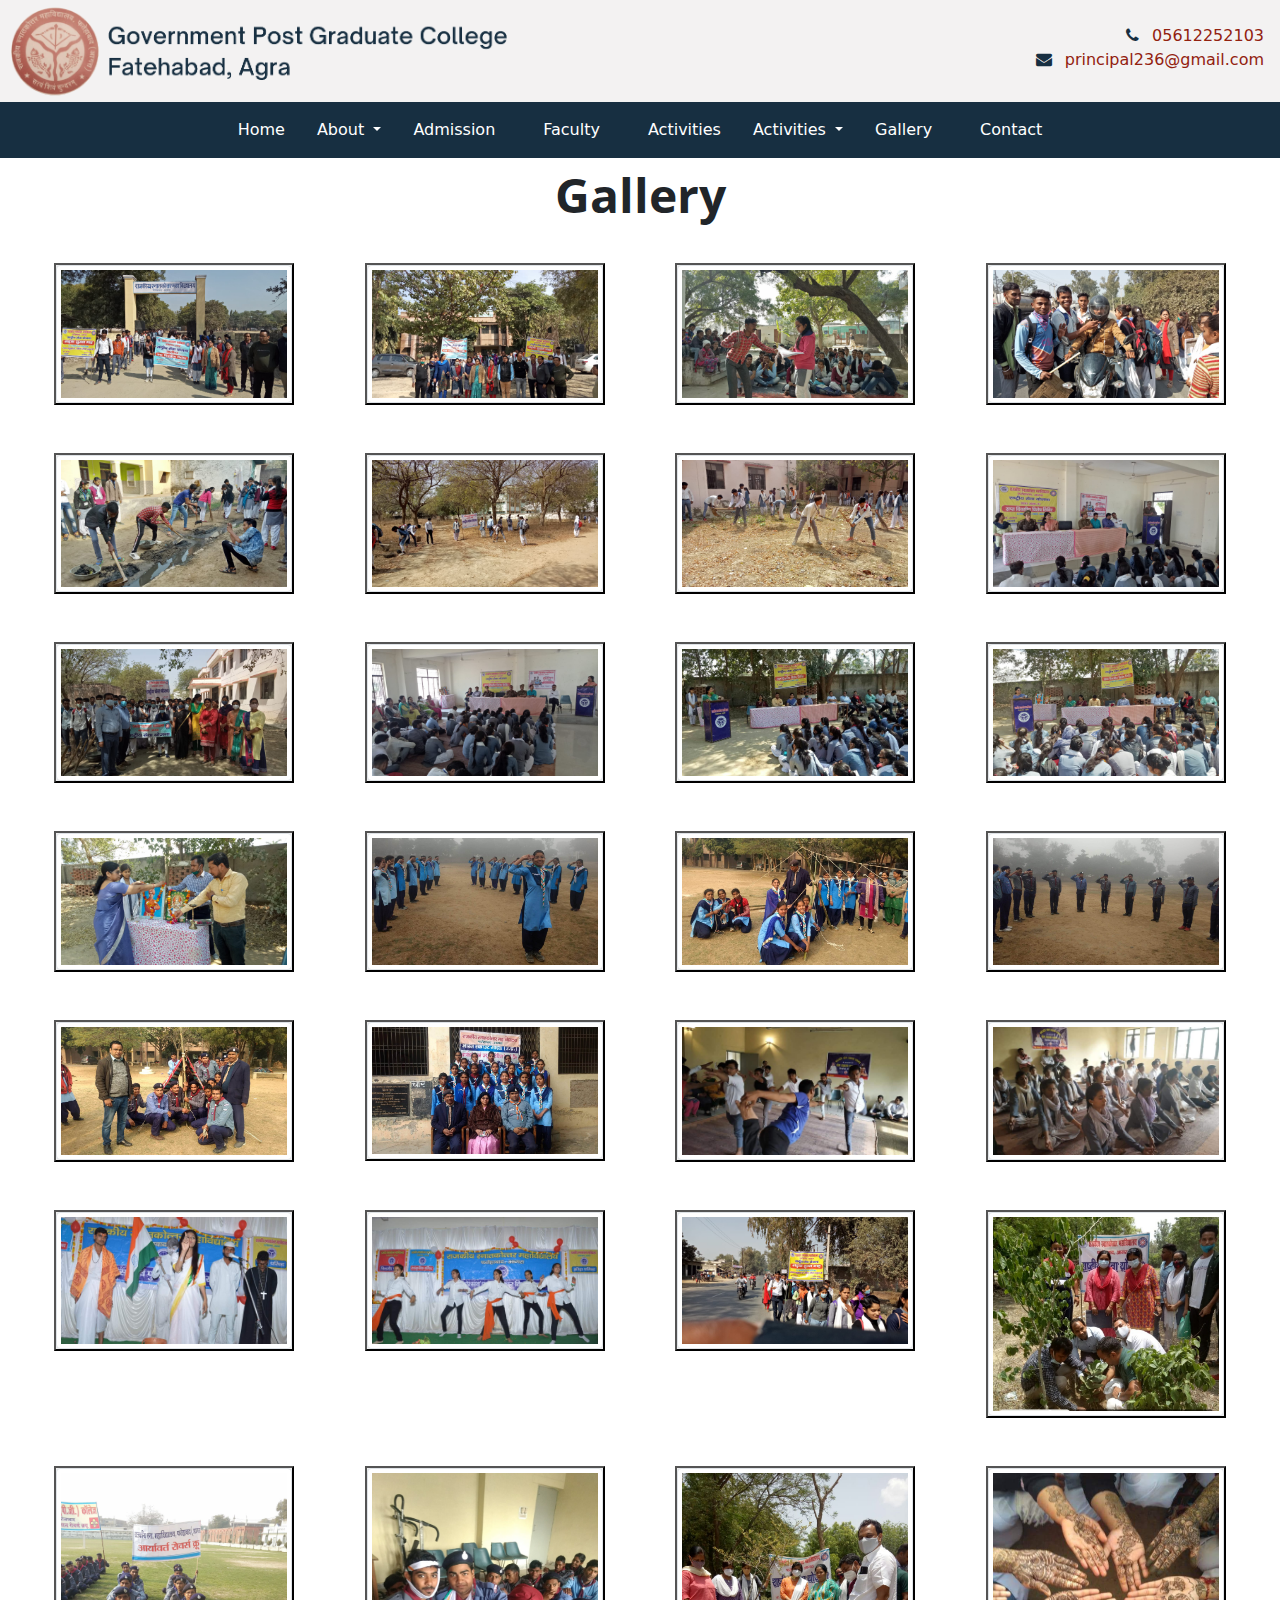
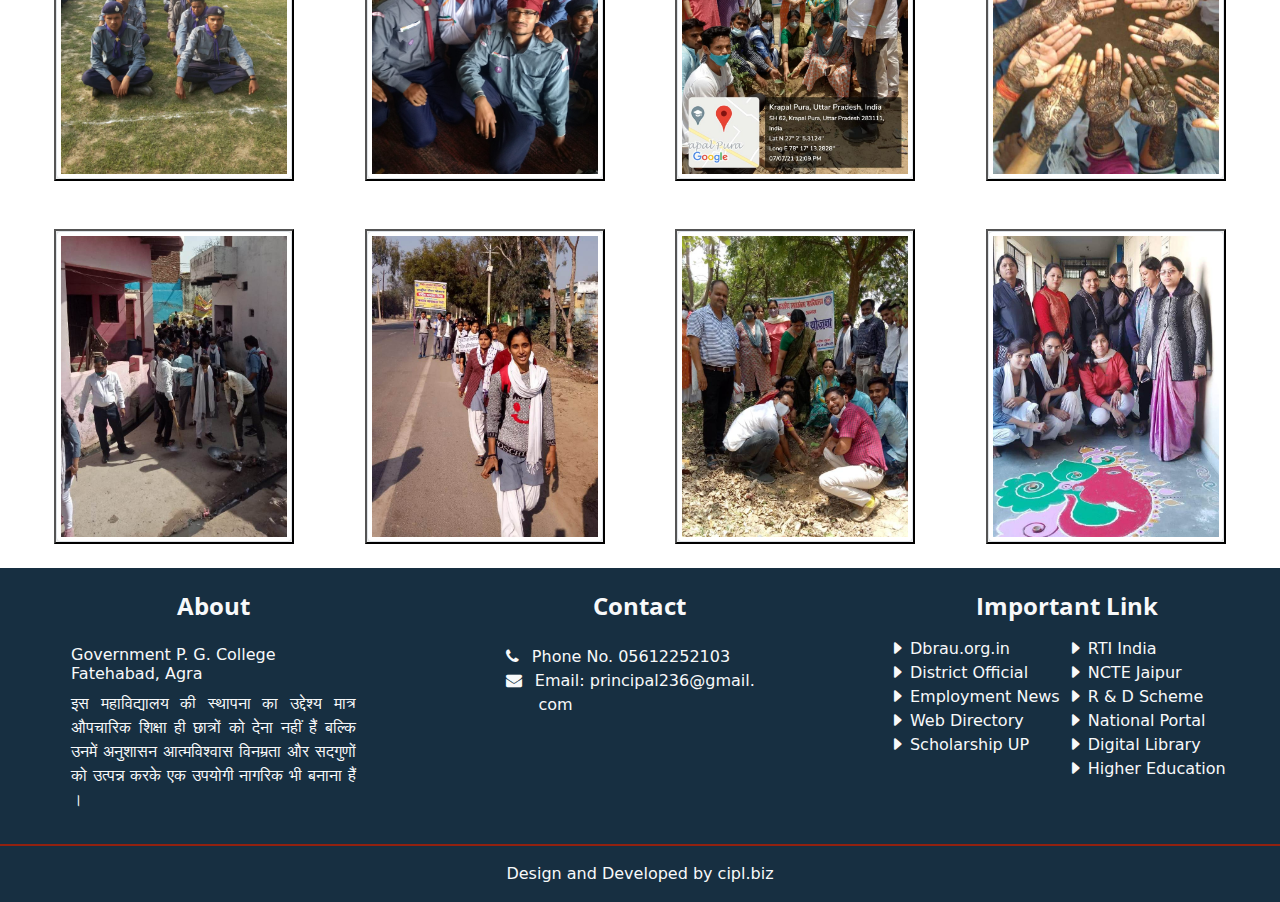
<file: gallery.html>
<!DOCTYPE html>
<html lang="en">

<head>
    <meta charset="UTF-8" />
    <meta http-equiv="X-UA-Compatible" content="IE=edge" />
    <meta name="viewport" content="width=device-width, initial-scale=1.0" />
    <title>Government Post Graduate College</title>
    <!-- ======================= Bootstrap Css file ======================= -->
    <link rel="stylesheet" href="css/bootstrap.css" />

    <!-- ======================= Css file ======================= -->
    <link rel="stylesheet" href="css/style.css" />

    <!-- ======================= Bootstrap JS file =======================
        <script src="js/bootstrap.js"></script>
        <link rel="icon" href="image/logo.png" /> -->

    <!-- ======================= Font Awesome file ======================= -->
    <link rel="stylesheet" href="https://cdnjs.cloudflare.com/ajax/libs/font-awesome/4.7.0/css/font-awesome.min.css" />
    <!-- ============== Bootstrap icon ============== -->
    <link rel="stylesheet" href="https://cdn.jsdelivr.net/npm/bootstrap-icons@1.5.0/font/bootstrap-icons.css" />
    <!-- <link href="https://cdn.jsdelivr.net/npm/bootstrap@5.0.0-beta2/dist/css/bootstrap.min.css" rel="stylesheet" crossorigin="anonymous"> -->
    <script src="https://cdn.jsdelivr.net/npm/bootstrap@5.0.0-beta2/dist/js/bootstrap.bundle.min.js" crossorigin="anonymous"></script>

    <script type="text/javascript">
        document.addEventListener("DOMContentLoaded", function() {

            window.addEventListener('scroll', function() {

                if (window.scrollY > 200) {
                    document.getElementById('navbar_top').classList.add('fixed-top');
                    // add padding top to show content behind navbar
                    navbar_height = document.querySelector('.navbar').offsetHeight;
                    document.body.style.paddingTop = navbar_height + 'px';
                } else {
                    document.getElementById('navbar_top').classList.remove('fixed-top');
                    // remove padding top from body
                    document.body.style.paddingTop = '0';
                }
            });
        });
        // DOMContentLoaded  end
    </script>

    <style type="text/css">
        .fixed-top {
            top: -40px;
            transform: translateY(40px);
            transition: transform .3s;
        }
    </style>
</head>

<body>
    <div class="section header">
        <div class="row">
            <div class="socialhead">
                <div class="row justify-content-md-between pe-3">
                    <div class="col-12 col-sm-7 sleft p-0 clearfix">
                        <img src="image/Government_Post_College.png" alt="" class="img-fluid" />
                    </div>
                    <div class="col-12 col-sm-5 sright text-sm-end my-sm-4 clearfix">
                        <span> 
                                <i class="fa fa-phone mx-2 text-1"></i>
                                <a href="tel:05612252103" class="text-2">05612252103</a>
                                <br class="d-none d-sm-block" /></span>
                        <span> 
                                <i class="fa fa-envelope mx-2 text-1"></i>
                                <a href="mailto:principal236@gmail.com" class="text-2">principal236@gmail.com</a>
                            </span>
                    </div>
                </div>
            </div>
        </div>
        <nav id="navbar_top" class="navbar navbar-expand-lg me-auto bg-1 navbar-dark ">
            <div class="container">
                <button class="navbar-toggler" type="button" data-bs-toggle="collapse" data-bs-target="#main_nav" aria-expanded="false" aria-label="Toggle navigation">
                    <span class="navbar-toggler-icon"></span>
                </button>
                <div class="collapse navbar-collapse" id="main_nav">
                    <ul class="navbar-nav mx-auto mb-2 mb-lg-0">
                        <li class="nav-item px-3">
                            <a href="index.html" class="nav-link active" aria-current="page" href="#">Home</a>
                        </li>
                        <li class="nav-item dropdown">
                            <a class="nav-link dropdown-toggle" href="#" id="navbarDropdown" role="button" data-bs-toggle="dropdown" aria-expanded="false">
                                About
                            </a>
                            <ul class="dropdown-menu" aria-labelledby="navbarDropdown">
                                <li>
                                    <a class="dropdown-item" href="about.html">About Us</a>
                                </li>
                                <li>
                                    <a class="dropdown-item" href="committe.html">Our Committes</a>
                                </li>
                            </ul>
                        </li>
                        <li class="nav-item px-3">
                            <a href="admission.html" class="nav-link active" aria-current="page" href="#">Admission</a>
                        </li>
                        <li class="nav-item px-3">
                            <a href="faculty.html" class="nav-link active" aria-current="page" href="#">Faculty</a>
                        </li>
                        <li class="nav-item px-3">
                            <a href="event.html" class="nav-link active" aria-current="page" href="#">Activities</a>
                        </li>
                        <li class="nav-item dropdown">
                            <a class="nav-link dropdown-toggle" href="#" id="navbarDropdown" role="button" data-bs-toggle="dropdown" aria-expanded="false">
                                Activities
                            </a>
                            <ul class="dropdown-menu" aria-labelledby="navbarDropdown">
                                <li>
                                    <a class="dropdown-item" href="event.html"> Nss</a>
                                </li>
                                <li>
                                    <a class="dropdown-item" href="event.html">Rovers / Rangers</a>
                                </li>
                                <li>
                                    <a class="dropdown-item" href="event.html">Career Counseling</a>
                                </li>
                                <li>
                                    <a class="dropdown-item" href="event.html">
                                        Departmental function</a>
                                </li>
                                <li>
                                    <a class="dropdown-item" href="event.html">Sports</a>
                                </li>
                                <li>
                                    <a class="dropdown-item" href="event.html">Library</a>
                                </li>
                                <li>
                                    <a class="dropdown-item" href="event.html">College magazine
                                    </a>
                                </li>
                                <li>
                                    <a class="dropdown-item" href="event.html">Research</a>
                                </li>
                                <li>
                                    <a class="dropdown-item" href="event.html">E-education</a>
                                </li>
                            </ul>
                        </li>
                        <li class="nav-item px-3">
                            <a href="gallery.html" class="nav-link" aria-current="page" href="#">Gallery</a>
                        </li>
                        <li class="nav-item px-3">
                            <a href="contact.html" class="nav-link" aria-current="page" href="#">Contact</a>
                        </li>
                    </ul>

                </div>
                <!-- navbar-collapse.// -->
            </div>
            <!-- container-fluid.// -->
        </nav>
    </div>
    <!-- ============== Header section end ============== -->
    <div class="gallery">
        <h4 class="py-2 text-center display-5">Gallery</h4>
        <div class="
          row row-cols-2 row-cols-sm-3 row-cols-md-4 row-cols-lg-5
          justify-content-evenly
        ">
            <div class="col mx-sm-2 my-sm-3 p-2">
                <!-- Button trigger modal -->
                <button type="button" data-bs-toggle="modal" data-bs-target="#g1">
                    <img src="image/g1.jpeg" alt="" class="img-fluid img-thumbnail" />
                </button>

                <!-- Modal -->
                <div class="modal fade" id="g1" data-bs-backdrop="static" data-bs-keyboard="false" tabindex="-1" aria-labelledby="staticBackdropLabel" aria-hidden="true">
                    <div class="modal-dialog">
                        <div class="modal-content">
                            <div class="modal-body">
                                <img src="image/g1.jpeg" alt="" class="img-fluid img-thumbnail" />
                            </div>
                            <div class="modal-footer">
                                <button type="button" class="btn btn-secondary" data-bs-dismiss="modal">
                                    Close
                                </button>
                            </div>
                        </div>
                    </div>
                </div>
            </div>
            <div class="col mx-sm-2 my-sm-3 p-2">
                <!-- Button trigger modal -->
                <button type="button" data-bs-toggle="modal" data-bs-target="#g2">
                    <img src="image/g2.jpeg" alt="" class="img-fluid img-thumbnail" />
                </button>

                <!-- Modal -->
                <div class="modal fade" id="g2" data-bs-backdrop="static" data-bs-keyboard="false" tabindex="-1" aria-labelledby="staticBackdropLabel" aria-hidden="true">
                    <div class="modal-dialog">
                        <div class="modal-content">
                            <div class="modal-body">
                                <img src="image/g2.jpeg" alt="" class="img-fluid img-thumbnail" />
                            </div>
                            <div class="modal-footer">
                                <button type="button" class="btn btn-secondary" data-bs-dismiss="modal">
                                    Close
                                </button>
                            </div>
                        </div>
                    </div>
                </div>

            </div>
            <div class="col mx-sm-2 my-sm-3 p-2">
                <!-- Button trigger modal -->
                <button type="button" data-bs-toggle="modal" data-bs-target="#g3">
                    <img src="image/g3.jpeg" alt="" class="img-fluid img-thumbnail" />
                </button>

                <!-- Modal -->
                <div class="modal fade" id="g3" data-bs-backdrop="static" data-bs-keyboard="false" tabindex="-1" aria-labelledby="staticBackdropLabel" aria-hidden="true">
                    <div class="modal-dialog">
                        <div class="modal-content">
                            <div class="modal-body">
                                <img src="image/g3.jpeg" alt="" class="img-fluid img-thumbnail" />
                            </div>
                            <div class="modal-footer">
                                <button type="button" class="btn btn-secondary" data-bs-dismiss="modal">
                                    Close
                                </button>
                            </div>
                        </div>
                    </div>
                </div>

            </div>
            <div class="col mx-sm-2 my-sm-3 p-2">
                <!-- Button trigger modal -->
                <button type="button" data-bs-toggle="modal" data-bs-target="#g4">
                    <img src="image/g4.jpeg" alt="" class="img-fluid img-thumbnail" />
                </button>

                <!-- Modal -->
                <div class="modal fade" id="g4" data-bs-backdrop="static" data-bs-keyboard="false" tabindex="-1" aria-labelledby="staticBackdropLabel" aria-hidden="true">
                    <div class="modal-dialog">
                        <div class="modal-content">
                            <div class="modal-body">
                                <img src="image/g4.jpeg" alt="" class="img-fluid img-thumbnail" />
                            </div>
                            <div class="modal-footer">
                                <button type="button" class="btn btn-secondary" data-bs-dismiss="modal">
                                    Close
                                </button>
                            </div>
                        </div>
                    </div>
                </div>

            </div>
            <div class="col mx-sm-2 my-sm-3 p-2">
                <!-- Button trigger modal -->
                <button type="button" data-bs-toggle="modal" data-bs-target="#g5">
                    <img src="image/g5.jpeg" alt="" class="img-fluid img-thumbnail" />
                </button>

                <!-- Modal -->
                <div class="modal fade" id="g5" data-bs-backdrop="static" data-bs-keyboard="false" tabindex="-1" aria-labelledby="staticBackdropLabel" aria-hidden="true">
                    <div class="modal-dialog">
                        <div class="modal-content">
                            <div class="modal-body">
                                <img src="image/g5.jpeg" alt="" class="img-fluid img-thumbnail" />
                            </div>
                            <div class="modal-footer">
                                <button type="button" class="btn btn-secondary" data-bs-dismiss="modal">
                                    Close
                                </button>
                            </div>
                        </div>
                    </div>
                </div>

            </div>
            <div class="col mx-sm-2 my-sm-3 p-2">
                <!-- Button trigger modal -->
                <button type="button" data-bs-toggle="modal" data-bs-target="#g6">
                    <img src="image/g6.jpeg" alt="" class="img-fluid img-thumbnail" />
                </button>

                <!-- Modal -->
                <div class="modal fade" id="g6" data-bs-backdrop="static" data-bs-keyboard="false" tabindex="-1" aria-labelledby="staticBackdropLabel" aria-hidden="true">
                    <div class="modal-dialog">
                        <div class="modal-content">
                            <div class="modal-body">
                                <img src="image/g6.jpeg" alt="" class="img-fluid img-thumbnail" />
                            </div>
                            <div class="modal-footer">
                                <button type="button" class="btn btn-secondary" data-bs-dismiss="modal">
                                    Close
                                </button>
                            </div>
                        </div>
                    </div>
                </div>

            </div>
            <div class="col mx-sm-2 my-sm-3 p-2">
                <!-- Button trigger modal -->
                <button type="button" data-bs-toggle="modal" data-bs-target="#g7">
                    <img src="image/g7.jpeg" alt="" class="img-fluid img-thumbnail" />

                </button>

                <!-- Modal -->
                <div class="modal fade" id="g7" data-bs-backdrop="static" data-bs-keyboard="false" tabindex="-1" aria-labelledby="staticBackdropLabel" aria-hidden="true">
                    <div class="modal-dialog">
                        <div class="modal-content">
                            <div class="modal-body">
                                <img src="image/g7.jpeg" alt="" class="img-fluid img-thumbnail" />
                            </div>
                            <div class="modal-footer">
                                <button type="button" class="btn btn-secondary" data-bs-dismiss="modal">
                                    Close
                                </button>
                            </div>
                        </div>
                    </div>
                </div>
            </div>
            <div class="col mx-sm-2 my-sm-3 p-2">
                <!-- Button trigger modal -->
                <button type="button" data-bs-toggle="modal" data-bs-target="#g8">
                    <img src="image/g8.jpeg" alt="" class="img-fluid img-thumbnail" />
                </button>

                <!-- Modal -->
                <div class="modal fade" id="g8" data-bs-backdrop="static" data-bs-keyboard="false" tabindex="-1" aria-labelledby="staticBackdropLabel" aria-hidden="true">
                    <div class="modal-dialog">
                        <div class="modal-content">
                            <div class="modal-body">
                                <img src="image/g8.jpeg" alt="" class="img-fluid img-thumbnail" />
                            </div>
                            <div class="modal-footer">
                                <button type="button" class="btn btn-secondary" data-bs-dismiss="modal">
                                    Close
                                </button>
                            </div>
                        </div>
                    </div>
                </div>
            </div>
            <div class="col mx-sm-2 my-sm-3 p-2">
                <!-- Button trigger modal -->
                <button type="button" data-bs-toggle="modal" data-bs-target="#g9">
                    <img src="image/g9.jpeg" alt="" class="img-fluid img-thumbnail" />
                </button>

                <!-- Modal -->
                <div class="modal fade" id="g9" data-bs-backdrop="static" data-bs-keyboard="false" tabindex="-1" aria-labelledby="staticBackdropLabel" aria-hidden="true">
                    <div class="modal-dialog">
                        <div class="modal-content">
                            <div class="modal-body">
                                <img src="image/g9.jpeg" alt="" class="img-fluid img-thumbnail" />
                            </div>
                            <div class="modal-footer">
                                <button type="button" class="btn btn-secondary" data-bs-dismiss="modal">
                                    Close
                                </button>
                            </div>
                        </div>
                    </div>
                </div>

            </div>
            <div class="col mx-sm-2 my-sm-3 p-2">
                <!-- Button trigger modal -->
                <button type="button" data-bs-toggle="modal" data-bs-target="#g10">
                    <img src="image/g10.jpeg" alt="" class="img-fluid img-thumbnail" />
                </button>

                <!-- Modal -->
                <div class="modal fade" id="g10" data-bs-backdrop="static" data-bs-keyboard="false" tabindex="-1" aria-labelledby="staticBackdropLabel" aria-hidden="true">
                    <div class="modal-dialog">
                        <div class="modal-content">
                            <div class="modal-body">
                                <img src="image/g10.jpeg" alt="" class="img-fluid img-thumbnail" />
                            </div>
                            <div class="modal-footer">
                                <button type="button" class="btn btn-secondary" data-bs-dismiss="modal">
                                    Close
                                </button>
                            </div>
                        </div>
                    </div>
                </div>

            </div>
            <div class="col mx-sm-2 my-sm-3 p-2">
                <!-- Button trigger modal -->
                <button type="button" data-bs-toggle="modal" data-bs-target="#g11">
                    <img src="image/g11.jpeg" alt="" class="img-fluid img-thumbnail" />
                </button>

                <!-- Modal -->
                <div class="modal fade" id="g11" data-bs-backdrop="static" data-bs-keyboard="false" tabindex="-1" aria-labelledby="staticBackdropLabel" aria-hidden="true">
                    <div class="modal-dialog">
                        <div class="modal-content">
                            <div class="modal-body">
                                <img src="image/g11.jpeg" alt="" class="img-fluid img-thumbnail" />
                            </div>
                            <div class="modal-footer">
                                <button type="button" class="btn btn-secondary" data-bs-dismiss="modal">
                                    Close
                                </button>
                            </div>
                        </div>
                    </div>
                </div>

            </div>
            <div class="col mx-sm-2 my-sm-3 p-2">
                <!-- Button trigger modal -->
                <button type="button" data-bs-toggle="modal" data-bs-target="#g12">
                    <img src="image/g12.jpeg" alt="" class="img-fluid img-thumbnail" />
                </button>

                <!-- Modal -->
                <div class="modal fade" id="g12" data-bs-backdrop="static" data-bs-keyboard="false" tabindex="-1" aria-labelledby="staticBackdropLabel" aria-hidden="true">
                    <div class="modal-dialog">
                        <div class="modal-content">
                            <div class="modal-body">
                                <img src="image/g12.jpeg" alt="" class="img-fluid img-thumbnail" />
                            </div>
                            <div class="modal-footer">
                                <button type="button" class="btn btn-secondary" data-bs-dismiss="modal">
                                    Close
                                </button>
                            </div>
                        </div>
                    </div>
                </div>
            </div>
            <div class="col mx-sm-2 my-sm-3 p-2">
                <!-- Button trigger modal -->
                <button type="button" data-bs-toggle="modal" data-bs-target="#g13">
                    <img src="image/g13.jpeg" alt="" class="img-fluid img-thumbnail" />
                </button>

                <!-- Modal -->
                <div class="modal fade" id="g13" data-bs-backdrop="static" data-bs-keyboard="false" tabindex="-1" aria-labelledby="staticBackdropLabel" aria-hidden="true">
                    <div class="modal-dialog">
                        <div class="modal-content">
                            <div class="modal-body">
                                <img src="image/g13.jpeg" alt="" class="img-fluid img-thumbnail" />
                            </div>
                            <div class="modal-footer">
                                <button type="button" class="btn btn-secondary" data-bs-dismiss="modal">
                                    Close
                                </button>
                            </div>
                        </div>
                    </div>
                </div>

            </div>
            <div class="col mx-sm-2 my-sm-3 p-2">
                <!-- Button trigger modal -->
                <button type="button" data-bs-toggle="modal" data-bs-target="#g14">
                    <img src="image/g14.jpeg" alt="" class="img-fluid img-thumbnail" />
                </button>

                <!-- Modal -->
                <div class="modal fade" id="g14" data-bs-backdrop="static" data-bs-keyboard="false" tabindex="-1" aria-labelledby="staticBackdropLabel" aria-hidden="true">
                    <div class="modal-dialog">
                        <div class="modal-content">
                            <div class="modal-body">
                                <img src="image/g14.jpeg" alt="" class="img-fluid img-thumbnail" />
                            </div>
                            <div class="modal-footer">
                                <button type="button" class="btn btn-secondary" data-bs-dismiss="modal">
                                    Close
                                </button>
                            </div>
                        </div>
                    </div>
                </div>

            </div>
            <div class="col mx-sm-2 my-sm-3 p-2">
                <!-- Button trigger modal -->
                <button type="button" data-bs-toggle="modal" data-bs-target="#g15">
                    <img src="image/g15.jpeg" alt="" class="img-fluid img-thumbnail" />
                </button>

                <!-- Modal -->
                <div class="modal fade" id="g15" data-bs-backdrop="static" data-bs-keyboard="false" tabindex="-1" aria-labelledby="staticBackdropLabel" aria-hidden="true">
                    <div class="modal-dialog">
                        <div class="modal-content">
                            <div class="modal-body">
                                <img src="image/g15.jpeg" alt="" class="img-fluid img-thumbnail" />
                            </div>
                            <div class="modal-footer">
                                <button type="button" class="btn btn-secondary" data-bs-dismiss="modal">
                                    Close
                                </button>
                            </div>
                        </div>
                    </div>
                </div>

            </div>
            <div class="col mx-sm-2 my-sm-3 p-2">
                <!-- Button trigger modal -->
                <button type="button" data-bs-toggle="modal" data-bs-target="#g16">
                    <img src="image/g16.jpeg" alt="" class="img-fluid img-thumbnail" />
                </button>

                <!-- Modal -->
                <div class="modal fade" id="g16" data-bs-backdrop="static" data-bs-keyboard="false" tabindex="-1" aria-labelledby="staticBackdropLabel" aria-hidden="true">
                    <div class="modal-dialog">
                        <div class="modal-content">
                            <div class="modal-body">
                                <img src="image/g16.jpeg" alt="" class="img-fluid img-thumbnail" />
                            </div>
                            <div class="modal-footer">
                                <button type="button" class="btn btn-secondary" data-bs-dismiss="modal">
                                    Close
                                </button>
                            </div>
                        </div>
                    </div>
                </div>
            </div>
            <div class="col mx-sm-2 my-sm-3 p-2">
                <!-- Button trigger modal -->
                <button type="button" data-bs-toggle="modal" data-bs-target="#g17">
                    <img src="image/g17.jpeg" alt="" class="img-fluid img-thumbnail" />
                </button>

                <!-- Modal -->
                <div class="modal fade" id="g17" data-bs-backdrop="static" data-bs-keyboard="false" tabindex="-1" aria-labelledby="staticBackdropLabel" aria-hidden="true">
                    <div class="modal-dialog">
                        <div class="modal-content">
                            <div class="modal-body">
                                <img src="image/g17.jpeg" alt="" class="img-fluid img-thumbnail" />
                            </div>
                            <div class="modal-footer">
                                <button type="button" class="btn btn-secondary" data-bs-dismiss="modal">
                                    Close
                                </button>
                            </div>
                        </div>
                    </div>
                </div>
            </div>
            <div class="col mx-sm-2 my-sm-3 p-2">
                <!-- Button trigger modal -->
                <button type="button" data-bs-toggle="modal" data-bs-target="#g18">
                    <img src="image/g18.jpeg" alt="" class="img-fluid img-thumbnail" />
                </button>

                <!-- Modal -->
                <div class="modal fade" id="g18" data-bs-backdrop="static" data-bs-keyboard="false" tabindex="-1" aria-labelledby="staticBackdropLabel" aria-hidden="true">
                    <div class="modal-dialog">
                        <div class="modal-content">
                            <div class="modal-body">
                                <img src="image/g18.jpeg" alt="" class="img-fluid img-thumbnail" />
                            </div>
                            <div class="modal-footer">
                                <button type="button" class="btn btn-secondary" data-bs-dismiss="modal">
                                    Close
                                </button>
                            </div>
                        </div>
                    </div>
                </div>

            </div>
            <div class="col mx-sm-2 my-sm-3 p-2">
                <!-- Button trigger modal -->
                <button type="button" data-bs-toggle="modal" data-bs-target="#g19">
                    <img src="image/g19.jpeg" alt="" class="img-fluid img-thumbnail" />
                </button>

                <!-- Modal -->
                <div class="modal fade" id="g19" data-bs-backdrop="static" data-bs-keyboard="false" tabindex="-1" aria-labelledby="staticBackdropLabel" aria-hidden="true">
                    <div class="modal-dialog">
                        <div class="modal-content">
                            <div class="modal-body">
                                <img src="image/g19.jpeg" alt="" class="img-fluid img-thumbnail" />
                            </div>
                            <div class="modal-footer">
                                <button type="button" class="btn btn-secondary" data-bs-dismiss="modal">
                                    Close
                                </button>
                            </div>
                        </div>
                    </div>
                </div>

            </div>
            <div class="col mx-sm-2 my-sm-3 p-2">
                <!-- Button trigger modal -->
                <button type="button" data-bs-toggle="modal" data-bs-target="#g20">
                    <img src="image/g20.jpeg" alt="" class="img-fluid img-thumbnail" />
                </button>

                <!-- Modal -->
                <div class="modal fade" id="g20" data-bs-backdrop="static" data-bs-keyboard="false" tabindex="-1" aria-labelledby="staticBackdropLabel" aria-hidden="true">
                    <div class="modal-dialog">
                        <div class="modal-content">
                            <div class="modal-body">
                                <img src="image/g20.jpeg" alt="" class="img-fluid img-thumbnail" />
                            </div>
                            <div class="modal-footer">
                                <button type="button" class="btn btn-secondary" data-bs-dismiss="modal">
                                    Close
                                </button>
                            </div>
                        </div>
                    </div>
                </div>
            </div>
            <div class="col mx-sm-2 my-sm-3 p-2">
                <!-- Button trigger modal -->
                <button type="button" data-bs-toggle="modal" data-bs-target="#g21">
                    <img src="image/g21.jpeg" alt="" class="img-fluid img-thumbnail" />
                </button>

                <!-- Modal -->
                <div class="modal fade" id="g21" data-bs-backdrop="static" data-bs-keyboard="false" tabindex="-1" aria-labelledby="staticBackdropLabel" aria-hidden="true">
                    <div class="modal-dialog">
                        <div class="modal-content">
                            <div class="modal-body">
                                <img src="image/g21.jpeg" alt="" class="img-fluid img-thumbnail" />
                            </div>
                            <div class="modal-footer">
                                <button type="button" class="btn btn-secondary" data-bs-dismiss="modal">
                                    Close
                                </button>
                            </div>
                        </div>
                    </div>
                </div>
            </div>
            <div class="col mx-sm-2 my-sm-3 p-2">
                <!-- Button trigger modal -->
                <button type="button" data-bs-toggle="modal" data-bs-target="#g22">
                    <img src="image/g22.jpeg" alt="" class="img-fluid img-thumbnail" />
                </button>

                <!-- Modal -->
                <div class="modal fade" id="g22" data-bs-backdrop="static" data-bs-keyboard="false" tabindex="-1" aria-labelledby="staticBackdropLabel" aria-hidden="true">
                    <div class="modal-dialog">
                        <div class="modal-content">
                            <div class="modal-body">
                                <img src="image/g22.jpeg" alt="" class="img-fluid img-thumbnail" />
                            </div>
                            <div class="modal-footer">
                                <button type="button" class="btn btn-secondary" data-bs-dismiss="modal">
                                    Close
                                </button>
                            </div>
                        </div>
                    </div>
                </div>

            </div>
            <div class="col mx-sm-2 my-sm-3 p-2">
                <!-- Button trigger modal -->
                <button type="button" data-bs-toggle="modal" data-bs-target="#g23">
                    <img src="image/g23.jpeg" alt="" class="img-fluid img-thumbnail" />
                </button>

                <!-- Modal -->
                <div class="modal fade" id="g23" data-bs-backdrop="static" data-bs-keyboard="false" tabindex="-1" aria-labelledby="staticBackdropLabel" aria-hidden="true">
                    <div class="modal-dialog">
                        <div class="modal-content">
                            <div class="modal-body">
                                <img src="image/g23.jpeg" alt="" class="img-fluid img-thumbnail" />
                            </div>
                            <div class="modal-footer">
                                <button type="button" class="btn btn-secondary" data-bs-dismiss="modal">
                                    Close
                                </button>
                            </div>
                        </div>
                    </div>
                </div>

            </div>
            <div class="col mx-sm-2 my-sm-3 p-2">
                <!-- Button trigger modal -->
                <button type="button" data-bs-toggle="modal" data-bs-target="#g24">
                    <img src="image/g24.jpeg" alt="" class="img-fluid img-thumbnail" />
                </button>

                <!-- Modal -->
                <div class="modal fade" id="g24" data-bs-backdrop="static" data-bs-keyboard="false" tabindex="-1" aria-labelledby="staticBackdropLabel" aria-hidden="true">
                    <div class="modal-dialog">
                        <div class="modal-content">
                            <div class="modal-body">
                                <img src="image/g24.jpeg" alt="" class="img-fluid img-thumbnail" />
                            </div>
                            <div class="modal-footer">
                                <button type="button" class="btn btn-secondary" data-bs-dismiss="modal">
                                    Close
                                </button>
                            </div>
                        </div>
                    </div>
                </div>
            </div>
            <div class="col mx-sm-2 my-sm-3 p-2">
                <!-- Button trigger modal -->
                <button type="button" data-bs-toggle="modal" data-bs-target="#g29">
                    <img src="image/g29.jpeg" alt="" class="img-fluid img-thumbnail" />
                </button>

                <!-- Modal -->
                <div class="modal fade" id="g29" data-bs-backdrop="static" data-bs-keyboard="false" tabindex="-1" aria-labelledby="staticBackdropLabel" aria-hidden="true">
                    <div class="modal-dialog">
                        <div class="modal-content">
                            <div class="modal-body">
                                <img src="image/g29.jpeg" alt="" class="img-fluid img-thumbnail" />
                            </div>
                            <div class="modal-footer">
                                <button type="button" class="btn btn-secondary" data-bs-dismiss="modal">
                                    Close
                                </button>
                            </div>
                        </div>
                    </div>
                </div>
            </div>
            <div class="col mx-sm-2 my-sm-3 p-2">
                <!-- Button trigger modal -->
                <button type="button" data-bs-toggle="modal" data-bs-target="#g30">
                    <img src="image/g30.jpeg" alt="" class="img-fluid img-thumbnail" />
                </button>

                <!-- Modal -->
                <div class="modal fade" id="g30" data-bs-backdrop="static" data-bs-keyboard="false" tabindex="-1" aria-labelledby="staticBackdropLabel" aria-hidden="true">
                    <div class="modal-dialog">
                        <div class="modal-content">
                            <div class="modal-body">
                                <img src="image/g30.jpeg" alt="" class="img-fluid img-thumbnail" />
                            </div>
                            <div class="modal-footer">
                                <button type="button" class="btn btn-secondary" data-bs-dismiss="modal">
                                    Close
                                </button>
                            </div>
                        </div>
                    </div>
                </div>

            </div>
            <div class="col mx-sm-2 my-sm-3 p-2">
                <!-- Button trigger modal -->
                <button type="button" data-bs-toggle="modal" data-bs-target="#g31">
                    <img src="image/g31.jpeg" alt="" class="img-fluid img-thumbnail" />
                </button>

                <!-- Modal -->
                <div class="modal fade" id="g31" data-bs-backdrop="static" data-bs-keyboard="false" tabindex="-1" aria-labelledby="staticBackdropLabel" aria-hidden="true">
                    <div class="modal-dialog">
                        <div class="modal-content">
                            <div class="modal-body">
                                <img src="image/g31.jpeg" alt="" class="img-fluid img-thumbnail" />
                            </div>
                            <div class="modal-footer">
                                <button type="button" class="btn btn-secondary" data-bs-dismiss="modal">
                                    Close
                                </button>
                            </div>
                        </div>
                    </div>
                </div>
            </div>
            <div class="col mx-sm-2 my-sm-3 p-2">
                <!-- Button trigger modal -->
                <button type="button" data-bs-toggle="modal" data-bs-target="#g26">
                    <img src="image/g26.jpeg" alt="" class="img-fluid img-thumbnail" />
                </button>

                <!-- Modal -->
                <div class="modal fade" id="g26" data-bs-backdrop="static" data-bs-keyboard="false" tabindex="-1" aria-labelledby="staticBackdropLabel" aria-hidden="true">
                    <div class="modal-dialog">
                        <div class="modal-content">
                            <div class="modal-body">
                                <img src="image/g26.jpeg" alt="" class="img-fluid img-thumbnail" />
                            </div>
                            <div class="modal-footer">
                                <button type="button" class="btn btn-secondary" data-bs-dismiss="modal">
                                    Close
                                </button>
                            </div>
                        </div>
                    </div>
                </div>
            </div>
            <div class="col mx-sm-2 my-sm-3 p-2">
                <!-- Button trigger modal -->
                <button type="button" data-bs-toggle="modal" data-bs-target="#g27">
                    <img src="image/g27.jpeg" alt="" class="img-fluid img-thumbnail" />
                </button>

                <!-- Modal -->
                <div class="modal fade" id="g27" data-bs-backdrop="static" data-bs-keyboard="false" tabindex="-1" aria-labelledby="staticBackdropLabel" aria-hidden="true">
                    <div class="modal-dialog">
                        <div class="modal-content">
                            <div class="modal-body">
                                <img src="image/g27.jpeg" alt="" class="img-fluid img-thumbnail" />
                            </div>
                            <div class="modal-footer">
                                <button type="button" class="btn btn-secondary" data-bs-dismiss="modal">
                                    Close
                                </button>
                            </div>
                        </div>
                    </div>
                </div>
            </div>
            <div class="col mx-sm-2 my-sm-3 p-2">
                <!-- Button trigger modal -->
                <button type="button" data-bs-toggle="modal" data-bs-target="#g28">
                    <img src="image/g28.jpeg" alt="" class="img-fluid img-thumbnail" />
                </button>

                <!-- Modal -->
                <div class="modal fade" id="g28" data-bs-backdrop="static" data-bs-keyboard="false" tabindex="-1" aria-labelledby="staticBackdropLabel" aria-hidden="true">
                    <div class="modal-dialog">
                        <div class="modal-content">
                            <div class="modal-body">
                                <img src="image/g28.jpeg" alt="" class="img-fluid img-thumbnail" />
                            </div>
                            <div class="modal-footer">
                                <button type="button" class="btn btn-secondary" data-bs-dismiss="modal">
                                    Close
                                </button>
                            </div>
                        </div>
                    </div>
                </div>
            </div>
            <div class="col mx-sm-2 my-sm-3 p-2">
                <!-- Button trigger modal -->
                <button type="button" data-bs-toggle="modal" data-bs-target="#g32">
                    <img src="image/g32.jpeg" alt="" class="img-fluid img-thumbnail" />
                </button>

                <!-- Modal -->
                <div class="modal fade" id="g32" data-bs-backdrop="static" data-bs-keyboard="false" tabindex="-1" aria-labelledby="staticBackdropLabel" aria-hidden="true">
                    <div class="modal-dialog">
                        <div class="modal-content">
                            <div class="modal-body">
                                <img src="image/g32.jpeg" alt="" class="img-fluid img-thumbnail" />
                            </div>
                            <div class="modal-footer">
                                <button type="button" class="btn btn-secondary" data-bs-dismiss="modal">
                                    Close
                                </button>
                            </div>
                        </div>
                    </div>
                </div>
            </div>
            <div class="col mx-sm-2 my-sm-3 p-2">
                <!-- Button trigger modal -->
                <button type="button" data-bs-toggle="modal" data-bs-target="#g25">
                    <img src="image/g25.jpeg" alt="" class="img-fluid img-thumbnail" />
                </button>

                <!-- Modal -->
                <div class="modal fade" id="g25" data-bs-backdrop="static" data-bs-keyboard="false" tabindex="-1" aria-labelledby="staticBackdropLabel" aria-hidden="true">
                    <div class="modal-dialog">
                        <div class="modal-content">
                            <div class="modal-body">
                                <img src="image/g25.jpeg" alt="" class="img-fluid img-thumbnail" />
                            </div>
                            <div class="modal-footer">
                                <button type="button" class="btn btn-secondary" data-bs-dismiss="modal">
                                    Close
                                </button>
                            </div>
                        </div>
                    </div>
                </div>
            </div>
        </div>
    </div>
    <!-- ============== Activities section end ============== -->
    <div class="section footer bg-3 text-light">
        <div class="row">
            <div class="col-12 col-sm-6 col-lg-4 text-light my-3">
                <div class="row justify-content-center">
                    <!-- <div class="col-8 pe-1 "><img src="image/logo.png " alt=" " class="img-fluid footer-img mx-auto "></div> -->
                    <h4 class="py-2 text-center">About</h4>
                    <div class="col-8 py-2">
                        <h6 class="my-0">Government P. G. College</h6>
                        <h6 class="my-0">Fatehabad, Agra</h6>
                    </div>
                    <div class="col-8">
                        <p>
                            इस महाविद्यालय की स्थापना का उद्देश्य मात्र औपचारिक शिक्षा ही छात्रों को देना नहीं हैं बल्कि उनमें अनुशासन आत्मविश्वास विनम्रता और सदगुणों को उत्पन्न करके एक उपयोगी नागरिक भी बनाना हैं ।
                        </p>
                    </div>
                </div>
            </div>
            <div class="col-12 col-sm-6 col-lg-4 form my-3">
                <div class="row justify-content-center">
                    <h4 class="py-2 text-center">Contact</h4>
                    <div class="col-8 py-2">
                        <a href="tel:0561225210 " class="text-light"><i class="fa fa-phone mx-2"></i> Phone No.
                            05612252103</a><br />
                        <a href="mailto:principal236@gmail.com " class="text-light"><i class="fa fa-envelope mx-2"></i>
                            Email:
                            principal236@gmail.<br /> 	&nbsp;	&nbsp;	&nbsp;	&nbsp; com</a>
                    </div>
                </div>
            </div>
            <div class="col-12 col-sm-6 col-lg-4 link my-3">
                <div class="row justify-content-center">
                    <h4 class="py-2 text-center">Important Link</h4>
                    <div class="col-8 col-sm-5">
                        <span><a href="http://www.dbrau.org.in/" target="_blank" class="text-light"><i
                                    class="bi bi-caret-right-fill"></i>
                                Dbrau.org.in</a></span>
                        <br />
                        <span><a href="https://up.gov.in/Default.aspx" target="_blank" class="text-light"><i
                                    class="bi bi-caret-right-fill"></i>
                                District Official
                            </a></span><br />
                        <span><a href="http://rojgarsamachar.gov.in/" target="_blank" class="text-light"><i
                                    class="bi bi-caret-right-fill"></i>
                                Employment News</a></span><br />
                        <span><a href="https://goidirectory.gov.in/" target="_blank" class="text-light"><i
                                    class="bi bi-caret-right-fill"></i> Web
                                Directory</a></span><br />
                        <span><a href="https://scholarship.up.gov.in/index.aspx" target="_blank" class="text-light"><i
                                    class="bi bi-caret-right-fill"></i> Scholarship UP</a></span><br />
                    </div>
                    <div class="col-8 col-sm-5">
                        <span><a href="https://rtionline.gov.in/" target="_blank" class="text-light"><i
                                    class="bi bi-caret-right-fill"></i> RTI
                                India</a></span><br />
                        <span><a href="https://ncte.gov.in/Website/RAJASTHAN.aspx" target="_blank" class="text-light"><i
                                    class="bi bi-caret-right-fill"></i> NCTE Jaipur</a></span><br />
                        <span><a href="https://repmismoef.nic.in/Public/Home1.aspx" target="_blank"
                                class="text-light"><i class="bi bi-caret-right-fill"></i> R & D Scheme
                            </a></span><br />
                        <span><a href="https://www.india.gov.in/" target="_blank" class="text-light"><i
                                    class="bi bi-caret-right-fill"></i> National
                                Portal
                            </a></span><br />
                        <span><a href="http://heecontent.upsdc.gov.in/" target="_blank" class="text-light"><i
                                    class="bi bi-caret-right-fill"></i>
                                Digital
                                Library</a></span><br />
                        <span><a href="http://uphed.gov.in/" target="_blank" class="text-light"><i
                                    class="bi bi-caret-right-fill"></i> Higher
                                Education</a></span>
                    </div>
                </div>
            </div>
        </div>
    </div>
    <div class="foot p-3 bg-1 text-light">
        <p class="m-0 text-center">Design and Developed by cipl.biz</p>
    </div>
    <!-- ============== Footer section end ============== -->
</body>

</html>
</file>
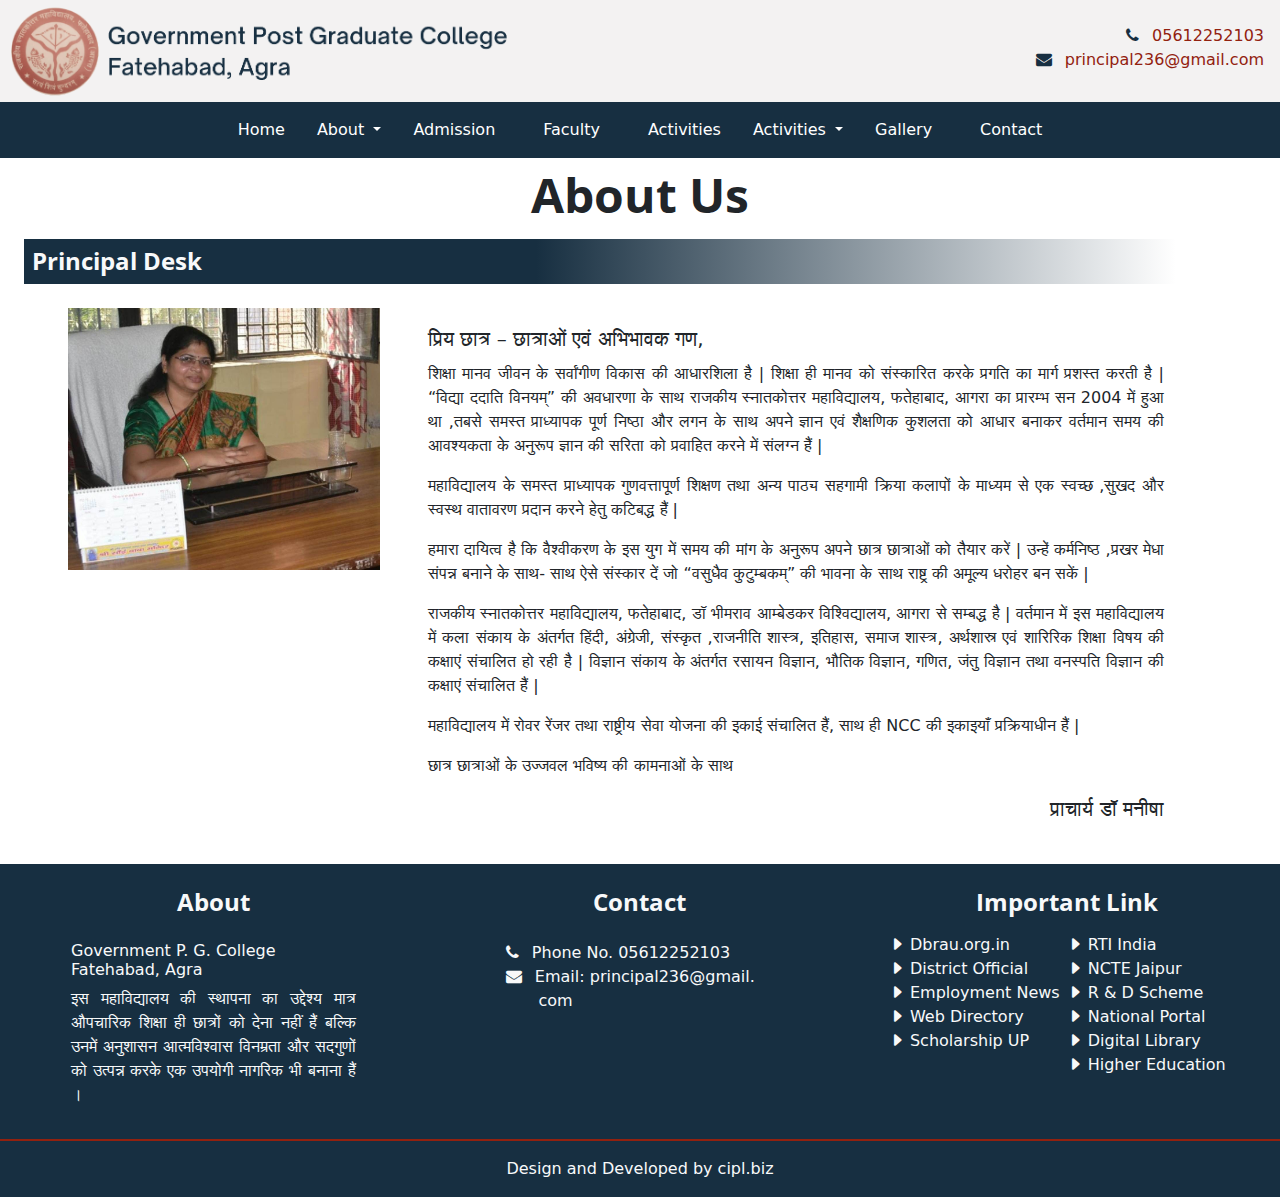
<file: principal-desk.html>
<!DOCTYPE html>
<html lang="en">

<head>
    <meta charset="UTF-8" />
    <meta http-equiv="X-UA-Compatible" content="IE=edge" />
    <meta name="viewport" content="width=device-width, initial-scale=1.0" />
    <title>Government Post Graduate College</title>
    <!-- ======================= Bootstrap Css file ======================= -->
    <link rel="stylesheet" href="css/bootstrap.css" />

    <!-- ======================= Css file ======================= -->
    <link rel="stylesheet" href="css/style.css" />

    <!-- ======================= Bootstrap JS file =======================
        <script src="js/bootstrap.js"></script>
        <link rel="icon" href="image/logo.png" /> -->

    <!-- ======================= Font Awesome file ======================= -->
    <link rel="stylesheet" href="https://cdnjs.cloudflare.com/ajax/libs/font-awesome/4.7.0/css/font-awesome.min.css" />
    <!-- ============== Bootstrap icon ============== -->
    <link rel="stylesheet" href="https://cdn.jsdelivr.net/npm/bootstrap-icons@1.5.0/font/bootstrap-icons.css" />
    <!-- <link href="https://cdn.jsdelivr.net/npm/bootstrap@5.0.0-beta2/dist/css/bootstrap.min.css" rel="stylesheet" crossorigin="anonymous"> -->
    <script src="https://cdn.jsdelivr.net/npm/bootstrap@5.0.0-beta2/dist/js/bootstrap.bundle.min.js" crossorigin="anonymous"></script>

    <script type="text/javascript">
        document.addEventListener("DOMContentLoaded", function() {

            window.addEventListener('scroll', function() {

                if (window.scrollY > 200) {
                    document.getElementById('navbar_top').classList.add('fixed-top');
                    // add padding top to show content behind navbar
                    navbar_height = document.querySelector('.navbar').offsetHeight;
                    document.body.style.paddingTop = navbar_height + 'px';
                } else {
                    document.getElementById('navbar_top').classList.remove('fixed-top');
                    // remove padding top from body
                    document.body.style.paddingTop = '0';
                }
            });
        });
        // DOMContentLoaded  end
    </script>

    <style type="text/css">
        .fixed-top {
            top: -40px;
            transform: translateY(40px);
            transition: transform .3s;
        }
    </style>
</head>

<body>
    <div class="section header">
        <div class="row">
            <div class="socialhead">
                <div class="row justify-content-md-between pe-3">
                    <div class="col-12 col-sm-7 sleft p-0 clearfix">
                        <img src="image/Government_Post_College.png" alt="" class="img-fluid" />
                    </div>
                    <div class="col-12 col-sm-5 sright text-sm-end my-sm-4 clearfix">
                        <span> 
                                <i class="fa fa-phone mx-2 text-1"></i>
                                <a href="tel:05612252103" class="text-2">05612252103</a>
                                <br class="d-none d-sm-block" /></span>
                        <span> 
                                <i class="fa fa-envelope mx-2 text-1"></i>
                                <a href="mailto:principal236@gmail.com" class="text-2">principal236@gmail.com</a>
                            </span>
                    </div>
                </div>
            </div>
        </div>
        <nav id="navbar_top" class="navbar navbar-expand-lg me-auto bg-1 navbar-dark ">
            <div class="container">
                <button class="navbar-toggler" type="button" data-bs-toggle="collapse" data-bs-target="#main_nav" aria-expanded="false" aria-label="Toggle navigation">
                    <span class="navbar-toggler-icon"></span>
                </button>
                <div class="collapse navbar-collapse" id="main_nav">
                    <ul class="navbar-nav mx-auto mb-2 mb-lg-0">
                        <li class="nav-item px-3">
                            <a href="index.html" class="nav-link active" aria-current="page" href="#">Home</a>
                        </li>
                        <li class="nav-item dropdown">
                            <a class="nav-link dropdown-toggle" href="#" id="navbarDropdown" role="button" data-bs-toggle="dropdown" aria-expanded="false">
                                About
                            </a>
                            <ul class="dropdown-menu" aria-labelledby="navbarDropdown">
                                <li>
                                    <a class="dropdown-item" href="about.html">About Us</a>
                                </li>
                                <li>
                                    <a class="dropdown-item" href="committe.html">Our Committes</a>
                                </li>
                            </ul>
                        </li>
                        <li class="nav-item px-3">
                            <a href="admission.html" class="nav-link active" aria-current="page" href="#">Admission</a>
                        </li>
                        <li class="nav-item px-3">
                            <a href="faculty.html" class="nav-link active" aria-current="page" href="#">Faculty</a>
                        </li>
                        <li class="nav-item px-3">
                            <a href="event.html" class="nav-link active" aria-current="page" href="#">Activities</a>
                        </li>
                        <li class="nav-item dropdown">
                            <a class="nav-link dropdown-toggle" href="#" id="navbarDropdown" role="button" data-bs-toggle="dropdown" aria-expanded="false">
                                Activities
                            </a>
                            <ul class="dropdown-menu" aria-labelledby="navbarDropdown">
                                <li>
                                    <a class="dropdown-item" href="event.html"> Nss</a>
                                </li>
                                <li>
                                    <a class="dropdown-item" href="event.html">Rovers / Rangers</a>
                                </li>
                                <li>
                                    <a class="dropdown-item" href="event.html">Career Counseling</a>
                                </li>
                                <li>
                                    <a class="dropdown-item" href="event.html">
                                        Departmental function</a>
                                </li>
                                <li>
                                    <a class="dropdown-item" href="event.html">Sports</a>
                                </li>
                                <li>
                                    <a class="dropdown-item" href="event.html">Library</a>
                                </li>
                                <li>
                                    <a class="dropdown-item" href="event.html">College magazine
                                    </a>
                                </li>
                                <li>
                                    <a class="dropdown-item" href="event.html">Research</a>
                                </li>
                                <li>
                                    <a class="dropdown-item" href="event.html">E-education</a>
                                </li>
                            </ul>
                        </li>
                        <li class="nav-item px-3">
                            <a href="gallery.html" class="nav-link" aria-current="page" href="#">Gallery</a>
                        </li>
                        <li class="nav-item px-3">
                            <a href="contact.html" class="nav-link" aria-current="page" href="#">Contact</a>
                        </li>
                    </ul>

                </div>
                <!-- navbar-collapse.// -->
            </div>
            <!-- container-fluid.// -->
        </nav>
    </div>
    <!-- ============== Header section end ============== -->
    <div class="about">
        <h4 class="py-2 text-center display-5"> About Us</h4>
        <div class="row pb-3">
            <h4 class="py-2 text-light info px-2 mx-4"> Principal Desk</h4>
            <div class="section about col-12 px-3 py-3">
                <div class="row row-cols-md-2 justify-content-center">
                    <div class="col-8 col-md-3">
                        <img src="image/principal.jfif" alt="" class="img-fluid">
                    </div>
                    <div class="col-12 col-md-8">
                        <div class="row row-cols-1 mt-3">
                            <div class="col-12py-3 py-md-0">
                                <p class="mb-2 fs-5 px-md-5 "> प्रिय छात्र – छात्राओं एवं अभिभावक गण,</p>
                                <p class="px-md-5">शिक्षा मानव जीवन के सर्वांगीण विकास की आधारशिला है | शिक्षा ही मानव को संस्कारित करके प्रगति का मार्ग प्रशस्त करती है | “विद्या ददाति विनयम्” की अवधारणा के साथ राजकीय स्नातकोत्तर महाविद्यालय, फतेहाबाद, आगरा का प्रारम्भ
                                    सन 2004 में हुआ था ,तबसे समस्त प्राध्यापक पूर्ण निष्ठा और लगन के साथ अपने ज्ञान एवं शैक्षणिक कुशलता को आधार बनाकर वर्तमान समय की आवश्यकता के अनुरूप ज्ञान की सरिता को प्रवाहित करने में संलग्न हैं |</p>
                            </div>
                            <div class="col-12py-3 py-md-0">
                                <p class="px-md-5">महाविद्यालय के समस्त प्राध्यापक गुणवत्तापूर्ण शिक्षण तथा अन्य पाठ्य सहगामी क्रिया कलापों के माध्यम से एक स्वच्छ ,सुखद और स्वस्थ वातावरण प्रदान करने हेतु कटिबद्ध हैं |
                                </p>
                            </div>
                            <div class="col-12py-3 py-md-0">
                                <p class="px-md-5">हमारा दायित्व है कि वैश्वीकरण के इस युग में समय की मांग के अनुरूप अपने छात्र छात्राओं को तैयार करें | उन्हें कर्मनिष्ठ ,प्रखर मेधा संपन्न बनाने के साथ- साथ ऐसे संस्कार दें जो “वसुधैव कुटुम्बकम्” की भावना के साथ राष्ट्र
                                    की अमूल्य धरोहर बन सकें |
                                </p>
                            </div>
                            <div class="col-12py-3 py-md-0">
                                <p class="px-md-5">राजकीय स्नातकोत्तर महाविद्यालय, फतेहाबाद, डॉ भीमराव आम्बेडकर विश्विद्यालय, आगरा से सम्बद्ध है | वर्तमान में इस महाविद्यालय में कला संकाय के अंतर्गत हिंदी, अंग्रेजी, संस्कृत ,राजनीति शास्त्र, इतिहास, समाज शास्त्र, अर्थशास्र
                                    एवं शारिरिक शिक्षा विषय की कक्षाएं संचालित हो रही है | विज्ञान संकाय के अंतर्गत रसायन विज्ञान, भौतिक विज्ञान, गणित, जंतु विज्ञान तथा वनस्पति विज्ञान की कक्षाएं संचालित हैं |
                                </p>
                            </div>
                            <div class="col-12py-3 py-md-0">
                                <p class="px-md-5">महाविद्यालय में रोवर रेंजर तथा राष्ट्रीय सेवा योजना की इकाई संचालित हैं, साथ ही NCC की इकाइयाँ प्रक्रियाधीन हैं |
                                </p>
                            </div>
                            <div class="col-12py-3 py-md-0">
                                <p class="px-md-5">छात्र छात्राओं के उज्जवल भविष्य की कामनाओं के साथ
                                </p>
                                <p class="float-end mb-2 fs-5 px-md-5 ">प्राचार्य डॉ मनीषा
                                </p>
                            </div>

                        </div>
                    </div>
                </div>
            </div>
        </div>
    </div>

    <!-- ============== About section end ============== -->
    <div class="section footer bg-3 text-light">
        <div class="row">
            <div class="col-12 col-sm-6 col-lg-4 text-light my-3">
                <div class="row justify-content-center">
                    <!-- <div class="col-8 pe-1 "><img src="image/logo.png " alt=" " class="img-fluid footer-img mx-auto "></div> -->
                    <h4 class="py-2 text-center">About</h4>
                    <div class="col-8 py-2">
                        <h6 class="my-0">Government P. G. College</h6>
                        <h6 class="my-0">Fatehabad, Agra</h6>
                    </div>
                    <div class="col-8">
                        <p>
                            इस महाविद्यालय की स्थापना का उद्देश्य मात्र औपचारिक शिक्षा ही छात्रों को देना नहीं हैं बल्कि उनमें अनुशासन आत्मविश्वास विनम्रता और सदगुणों को उत्पन्न करके एक उपयोगी नागरिक भी बनाना हैं ।
                        </p>
                    </div>
                </div>
            </div>
            <div class="col-12 col-sm-6 col-lg-4 form my-3">
                <div class="row justify-content-center">
                    <h4 class="py-2 text-center">Contact</h4>
                    <div class="col-8 py-2">
                        <a href="tel:0561225210 " class="text-light"><i class="fa fa-phone mx-2"></i> Phone No.
                            05612252103</a><br />
                        <a href="mailto:principal236@gmail.com " class="text-light"><i class="fa fa-envelope mx-2"></i>
                            Email:
                            principal236@gmail.<br /> 	&nbsp;	&nbsp;	&nbsp;	&nbsp; com</a>
                    </div>
                </div>
            </div>
            <div class="col-12 col-sm-6 col-lg-4 link my-3">
                <div class="row justify-content-center">
                    <h4 class="py-2 text-center">Important Link</h4>
                    <div class="col-8 col-sm-5">
                        <span><a href="http://www.dbrau.org.in/" target="_blank" class="text-light"><i
                                    class="bi bi-caret-right-fill"></i>
                                Dbrau.org.in</a></span>
                        <br />
                        <span><a href="https://up.gov.in/Default.aspx" target="_blank" class="text-light"><i
                                    class="bi bi-caret-right-fill"></i>
                                District Official
                            </a></span><br />
                        <span><a href="http://rojgarsamachar.gov.in/" target="_blank" class="text-light"><i
                                    class="bi bi-caret-right-fill"></i>
                                Employment News</a></span><br />
                        <span><a href="https://goidirectory.gov.in/" target="_blank" class="text-light"><i
                                    class="bi bi-caret-right-fill"></i> Web
                                Directory</a></span><br />
                        <span><a href="https://scholarship.up.gov.in/index.aspx" target="_blank" class="text-light"><i
                                    class="bi bi-caret-right-fill"></i> Scholarship UP</a></span><br />
                    </div>
                    <div class="col-8 col-sm-5">
                        <span><a href="https://rtionline.gov.in/" target="_blank" class="text-light"><i
                                    class="bi bi-caret-right-fill"></i> RTI
                                India</a></span><br />
                        <span><a href="https://ncte.gov.in/Website/RAJASTHAN.aspx" target="_blank" class="text-light"><i
                                    class="bi bi-caret-right-fill"></i> NCTE Jaipur</a></span><br />
                        <span><a href="https://repmismoef.nic.in/Public/Home1.aspx" target="_blank"
                                class="text-light"><i class="bi bi-caret-right-fill"></i> R & D Scheme
                            </a></span><br />
                        <span><a href="https://www.india.gov.in/" target="_blank" class="text-light"><i
                                    class="bi bi-caret-right-fill"></i> National
                                Portal
                            </a></span><br />
                        <span><a href="http://heecontent.upsdc.gov.in/" target="_blank" class="text-light"><i
                                    class="bi bi-caret-right-fill"></i>
                                Digital
                                Library</a></span><br />
                        <span><a href="http://uphed.gov.in/" target="_blank" class="text-light"><i
                                    class="bi bi-caret-right-fill"></i> Higher
                                Education</a></span>
                    </div>
                </div>
            </div>
        </div>
    </div>
    <div class="foot p-3 bg-1 text-light">
        <p class="m-0 text-center">Design and Developed by cipl.biz</p>
    </div>
    <!-- ============== Footer section end ============== -->
</body>

</html>
</file>
<file: css/style.css>
* {
    padding: 0;
    margin: 0;
}

:root {
    --bg-first: #172f41;
    --bg-second: #92210f;
}

.bg-1 {
    background-color: var(--bg-first) !important;
}

.bg-2 {
    background-color: var(--bg-second);
}

.text-1 {
    color: var(--bg-first);
}

.text-2 {
    color: var(--bg-second) !important;
}

.hover {
    transition: all 0.5s;
    border-radius: 20px;
}

.hover:hover {
    background-color: var(--bg-first);
    color: white !important;
    transform: scale(1.1, 1.1);
}

.btn-1 {
    transition: all 0.5s;
    border-radius: 20px;
    border: 1px solid var(--bg-first);
}

.btn-1:hover {
    background-color: var(--bg-first);
    color: white !important;
}


/* ============== Font Declaration ============== */

@font-face {
    font-family: "NotoSans-Regular";
    src: url(../Font/NotoSans-Regular.ttf);
}

@font-face {
    font-family: "OpenSans-Light";
    src: url(../Font/OpenSans-Light.ttf);
}

@font-face {
    font-family: "OpenSans-Regular";
    src: url(../Font/OpenSans-Regular.ttf);
}

@font-face {
    font-family: "OpenSans-Bold";
    src: url(../Font/OpenSans-Bold.ttf);
}

h1 {
    font-family: "OpenSans-Bold" !important;
}

h2 {
    font-family: "OpenSans-Bold" !important;
}

h3 {
    font-family: "OpenSans-Regular" !important;
}

h4 {
    font-family: "OpenSans-Bold" !important;
}

a {
    text-decoration: none;
    color: black;
}

p {
    text-align: justify;
}


/* ======================= Header section start ======================= */

.header {
    background-color: rgb(243, 242, 242);
}

.header .socialhead .sleft {
    text-align: left;
}

@media screen and (min-width:992px) {
    .header .socialhead .sleft img {
        width: 70%;
    }
}

.header .socialhead .sleft .heading {
    margin-top: 8.5px;
}

.header .socialhead .sright {
    text-align: right;
}

.nav-link {
    color: white !important;
    transition: all.5s;
}


/* ======================= About section start ======================= */

.info {
    background-image: linear-gradient( to right, #172f41 40%, white 90%) !important;
}

.info {
    background-image: linear-gradient( to right, #172f41 40%, white 90%) !important;
}


/* ======================= Footer section start ======================= */

.footer {
    background-color: var(--bg-first);
}

.foot {
    border-top: solid 2px var(--bg-second);
}


/* ======================= All Pages Css start From Here ======================= */


/* ======================= About Page start ======================= */


/* ======================= Admission Page start ======================= */


/* ======================= Faculty Page start ======================= */


/* ======================= Support Page start ======================= */


/* ======================= Event Page start ======================= */


/* ======================= Contact  Page start ======================= */
</file>
